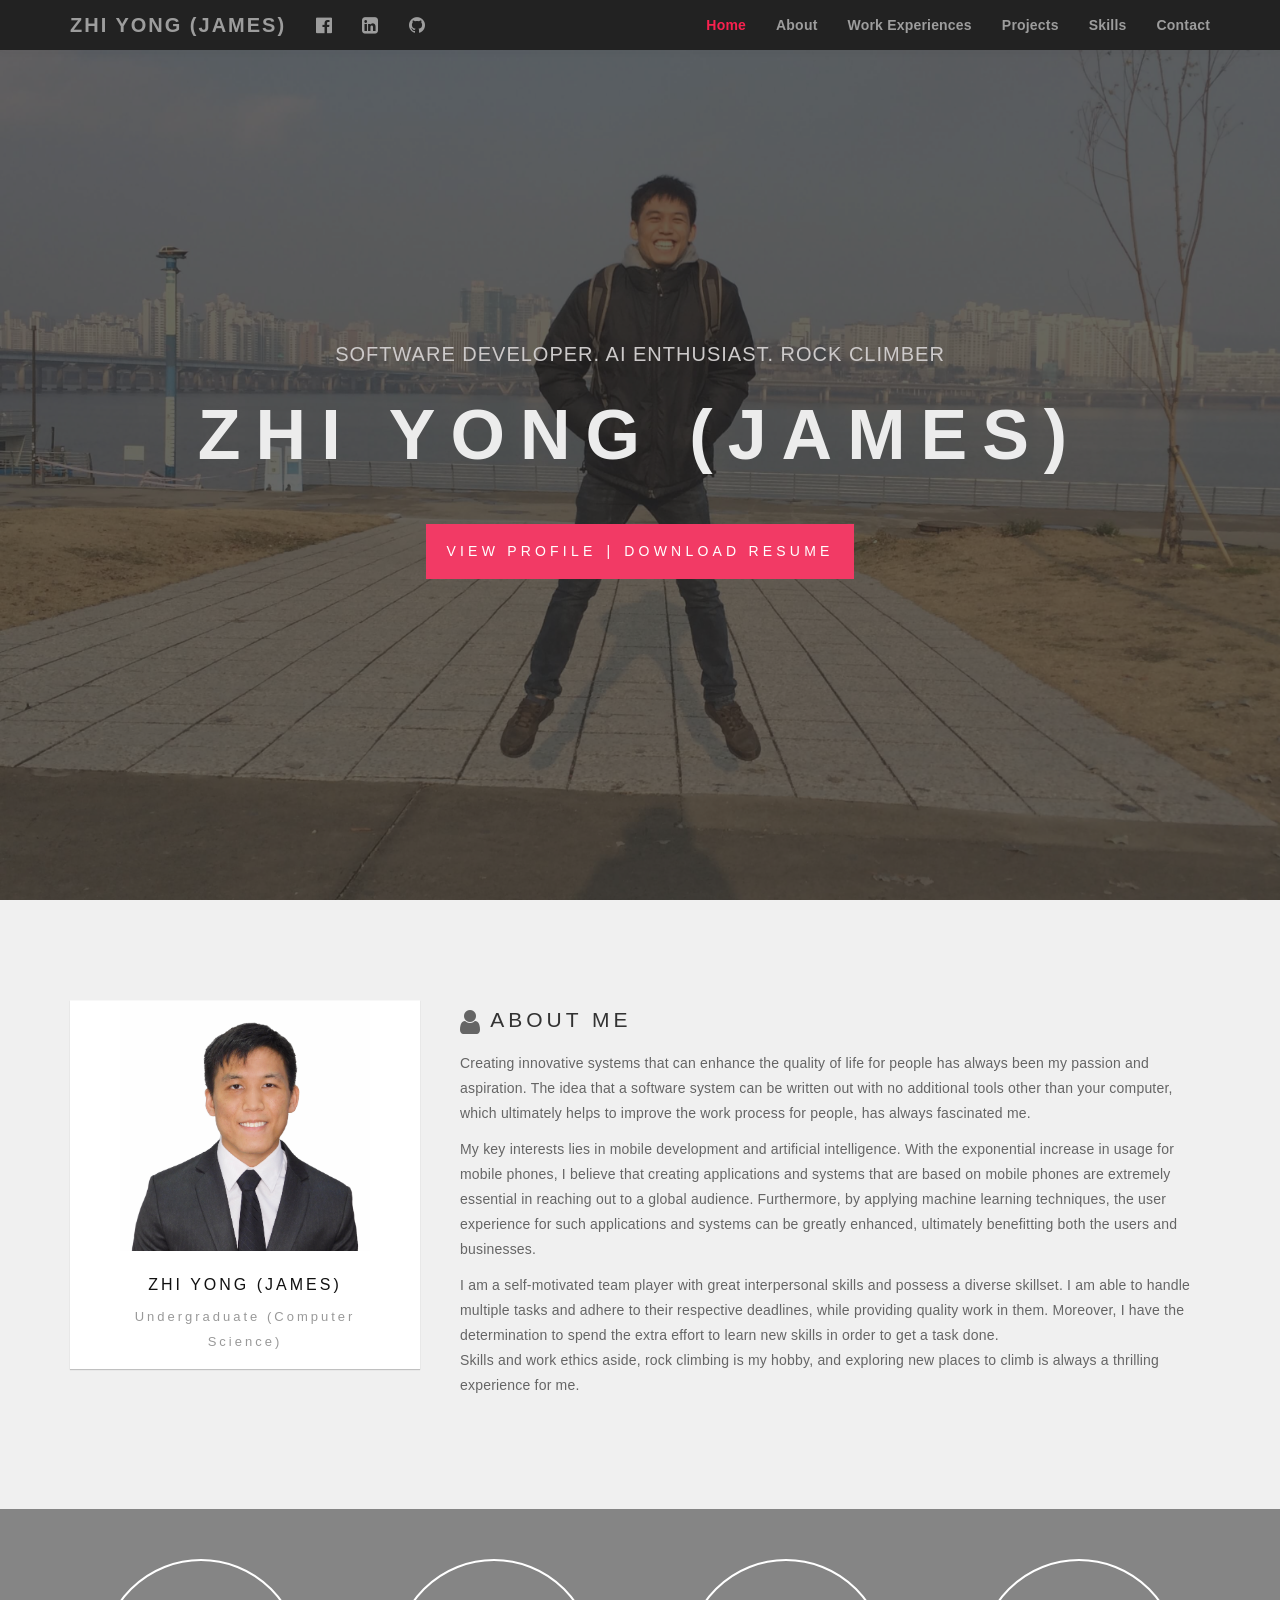
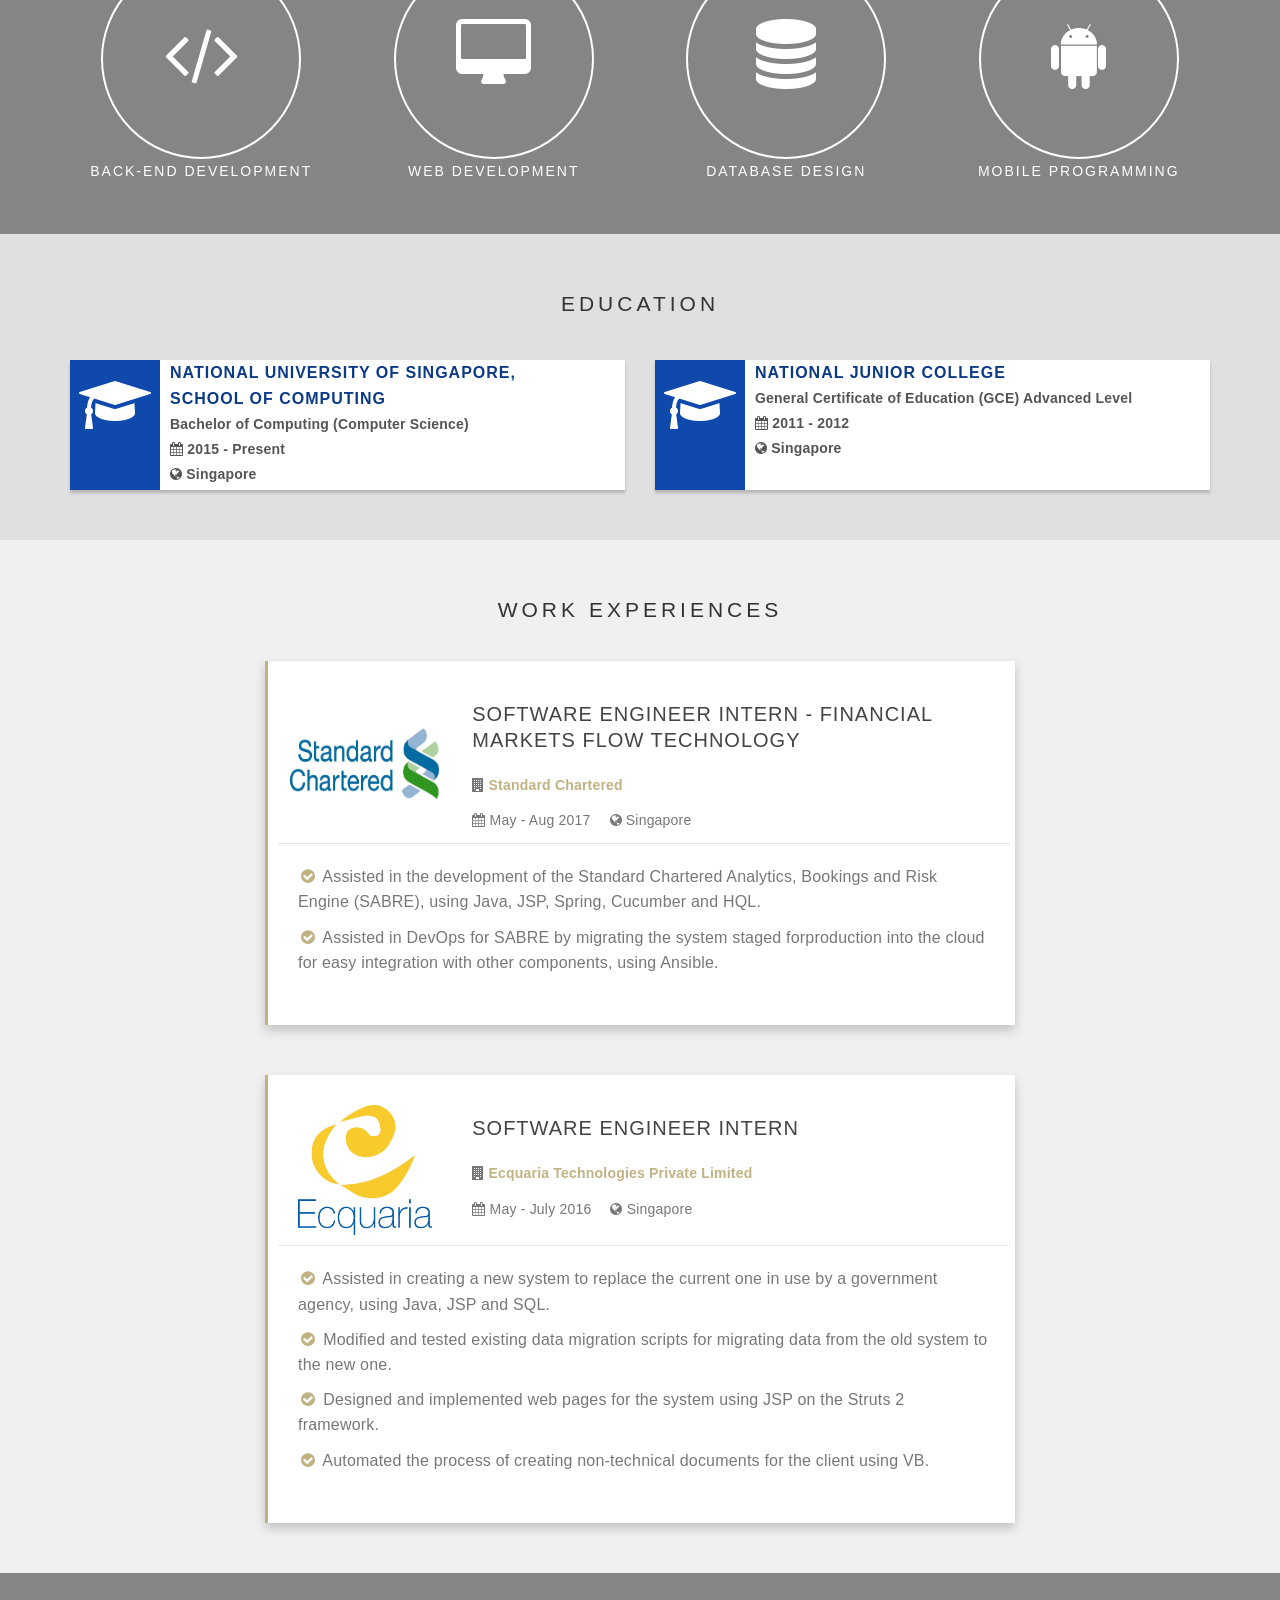
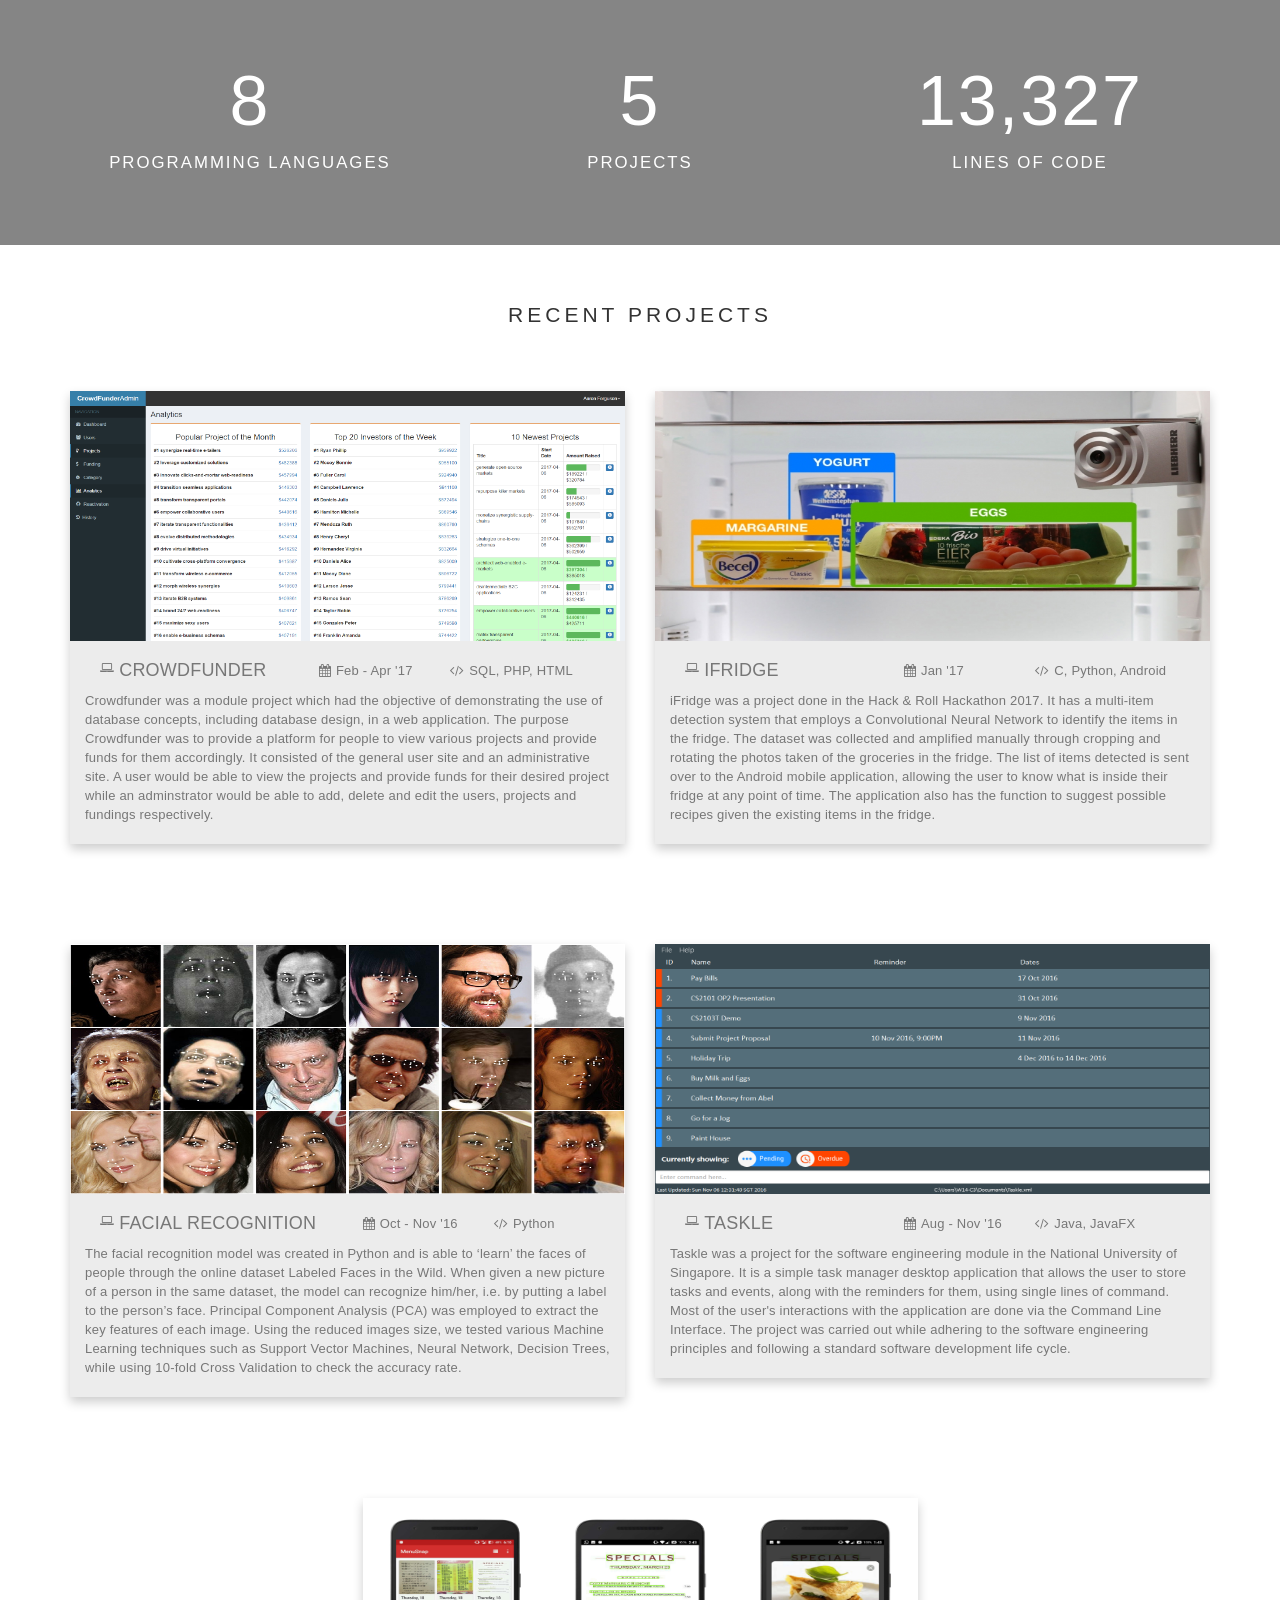
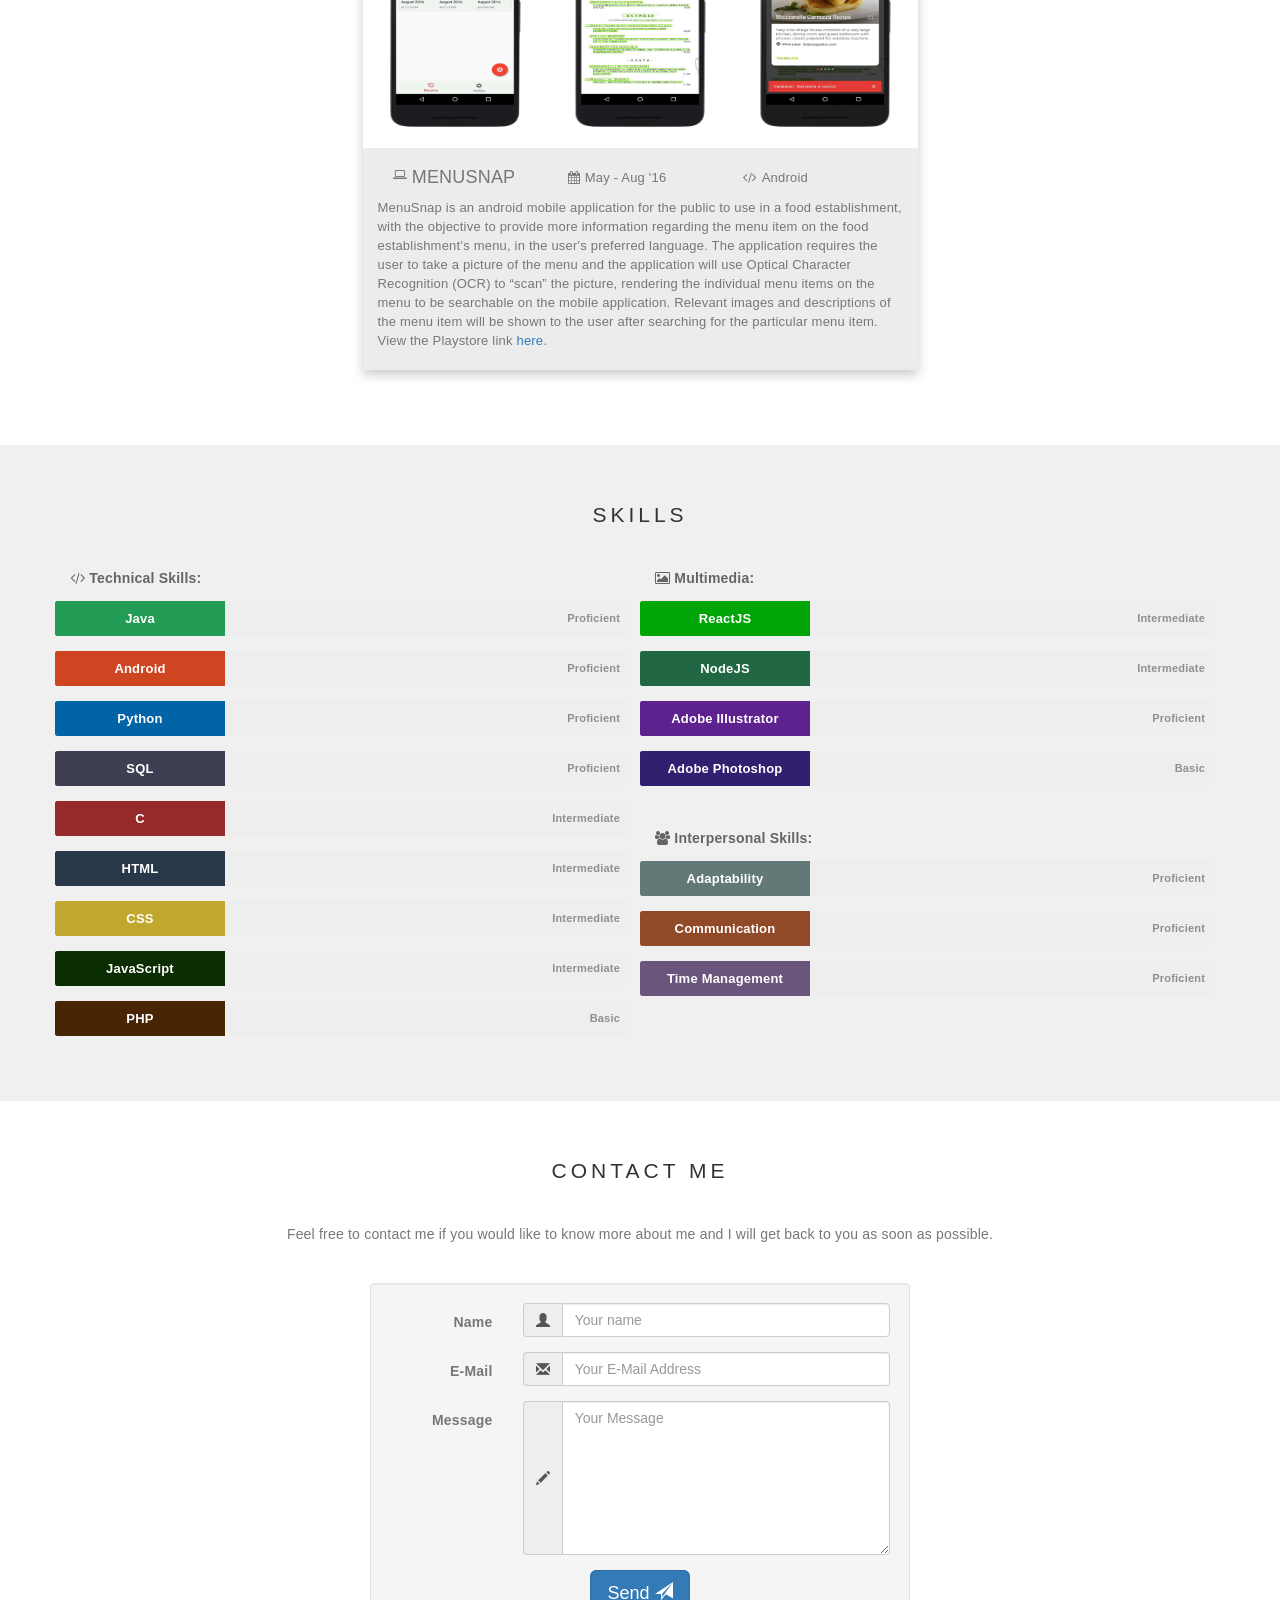
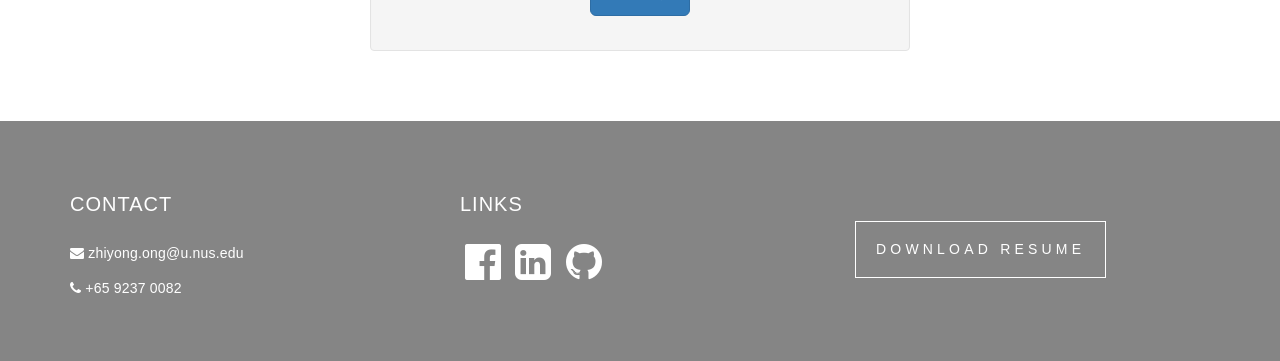
<file: index.html>
<!-- Credits to Hamsyari for the template provided at hamsyari.github.io-->
<!DOCTYPE HTML>
<html>
	<head>
		<meta charset="utf-8">
		<meta name="author" content="Zhi Yong">
		<meta name="description" content="Online Resume">
		<meta name="viewport" content="width=device-width,initial-scale=1,maximum-scale=1,user-scalable=no">
		<title>Zhi Yong</title>
		<link rel="shortcut icon" type="image/x-icon" href="images/favicon.ico" />
		<!--Bootstrap-->
		<!-- <link rel="stylesheet" href="https://maxcdn.bootstrapcdn.com/bootstrap/3.3.7/css/bootstrap.min.css" integrity="sha384-BVYiiSIFeK1dGmJRAkycuHAHRg32OmUcww7on3RYdg4Va+PmSTsz/K68vbdEjh4u" crossorigin="anonymous"> -->
    	<link href="bootstrap-3.3.7/dist/css/bootstrap.min.css" rel="stylesheet">

		<!--FontAwesome-->
		<link rel="stylesheet" href="css/font-awesome.min.css">
		<!--Animate-->
		<link rel="stylesheet" href="css/animate.min.css">
		<!--Custom-->
		<link rel="stylesheet" href="css/style.css">
		<link rel="stylesheet" href="css/responsive.css">

	</head>
	<body>
		<div class="navbar navbar-inverse navbar-fixed-top" role="navigation">
			<div class="container">
    			<div class="navbar-header">
      				<a href="#home" class="navbar-brand">ZHI YONG (JAMES)</a>
    				<button type="button" class="navbar-toggle" data-toggle="collapse" data-target="#myNavbar" >
		                <span class="sr-only">Toggle navigation</span>
				        <span class="icon-bar"></span>
				        <span class="icon-bar"></span>
				        <span class="icon-bar"></span>                        
			      	</button>
    			</div>
			    <div id="myNavbar" class="collapse navbar-collapse navbar-responsive-collapse">
					<ul class="nav navbar-nav">
						<li><a href="https://www.facebook.com/ongzhiyong" target="_blank"><i class="fa fa-facebook-official fa-lg"></i></a></li>
						<li><a href="https://www.linkedin.com/in/zhi-yong-ong-6b8ba3ba" target="_blank"><i class="fa fa-linkedin-square fa-lg"></i></a></li>
						<li><a href="https://github.com/zhiyong-ong" target="_blank"><i class="fa fa-github fa-lg"></i></a></li>
					</ul>

			      	<ul class="nav navbar-nav navbar-right">
			      		<li><a href="#home"><b>Home</b></a></li>
						<li><a href="#about"><b>About</b></a></li>
						<li><a href="#workexperiences"><b>Work Experiences</b></a></li>
						<li><a href="#projects-summary"><b>Projects</b></a></li>
						<li><a href="#skills"><b>Skills</b></a></li>
						<li><a href="#contact-form"><b>Contact</b></a></li>
			      	</ul>
			    </div>
  			</div>
		</div>

		<!-- Home section -->
		<section id="home" class="parallax-section">
	  		<div class="overlay"></div>
    		<div class="container" style="position: relative;">
	      		<div class="row">

	          		<div>
              			<h3 class="wow fadeIn" data-wow-duration="2s" data-wow-delay="0.5s" style="visibility: visible; animation-delay: 0.5s; animation-duration: 2s; animation-name: fadeIn;"><font color="#CDCACA">Software Developer. AI Enthusiast. Rock Climber</font></h4>
              			<h1 class="wow fadeInUp" data-wow-duration="1.25s" style="visibility: visible; animation-duration: 1.25s; animation-name: fadeInUp;">ZHI YONG (JAMES)</h1>		              
              			<div class="home-btn wow fadeIn" data-wow-duration="2s" data-wow-delay="0.5s" style="visibility: visible; animation-delay: 0.5s; animation-duration: 2s; animation-name: fadeIn;">
              				<a href="#about">View Profile</a><span>|</span><a href="Resume_Zhi-Yong_Ong.pdf" download="Resume_Zhi-Yong_Ong.pdf">Download Resume</a>
	              		</div>
	          		</div>
				</div>
      		</div>
		</section>

		<!--About Section-->
		<section id="about">
			<div class="container">
				<div class="row">
      				<div class="col-md-4 col-centered">
      					<div class="about-card">
      						<div class="about-card-image">
      							<img src="images/profile.jpg" class="img-responsive center-block" alt="Profile Picture">
      						</div>
      						<div class="about-card-info">
      							<h4 class="about-card-name">Zhi Yong (James)</h4>
      							<span class="about-card-role">Undergraduate (Computer Science)</span>
      						</div>
  						</div>
      				</div>
      				<div class="col-md-8">
      					<div class="about-description">
      						<span><i class="fa fa-user fa-2x"></i></span>
            				<h2>About Me</h2>
      						<p>Creating innovative systems that can enhance the quality of life for people has always been my passion and aspiration. The idea that a software system can be written out with no additional tools other than your computer, which ultimately helps to improve the work process for people, has always fascinated me.</p>
      						<p>My key interests lies in mobile development and artificial intelligence. With the exponential increase in usage for mobile phones, I believe that creating applications and systems that are based on mobile phones are extremely essential in reaching out to a global audience. Furthermore, by applying machine learning techniques, the user experience for such applications and systems can be greatly enhanced, ultimately benefitting both the users and businesses.
      						<p>I am a self-motivated team player with great interpersonal skills and possess a diverse skillset. I am able to handle multiple tasks and adhere to their respective deadlines, while providing quality work in them. Moreover, I have the determination to spend the extra effort to learn new skills in order to get a task done. <br>Skills and work ethics aside, rock climbing is my hobby, and exploring new places to climb is always a thrilling experience for me.</p>
      					</div>
      				</div>
				</div>
			</div>
		</section>

		<!--General Interests Section-->
		<section id="interests" class="parallax-section">
			<div class="overlay"></div>
			<div class="container">
				<div class="row">
      				<div class="col-lg-3">
      					<div class="interests-icon wow fadeInUp" data-wow-duration="2s" style="visibility: visible; animation-duration: 2s; animation-name: fadeInUp;">
      						<i class="fa fa-code fa-5x"></i>
  						</div>
      					<span class="interests-info">Back-End Development</span>
      				</div>
      				<div class="col-lg-3">
      					<div class="interests-icon wow fadeInUp" data-wow-duration="2s" data-wow-delay="0.3s" style="visibility: visible; animation-delay: 0.3s; animation-duration: 2s; animation-name: fadeInUp;">
      						<i class="fa fa-desktop fa-5x"></i>
  						</div>
      					<span class="interests-info">Web Development</span>
      				</div>
      				<div class="col-lg-3">
      					<div class="interests-icon wow fadeInUp" data-wow-duration="2s" data-wow-delay="0.6s" style="visibility: visible; animation-delay: 0.6s; animation-duration: 2s; animation-name: fadeInUp;">
      						<i class="fa fa-database fa-5x"></i>
  						</div>
      					<span class="interests-info">Database Design</span>
      				</div>
      				<div class="col-lg-3">
      					<div class="interests-icon wow fadeInUp" data-wow-duration="2s" data-wow-delay="0.9s" style="visibility: visible; animation-delay: 0.9s; animation-duration: 2s; animation-name: fadeInUp;">
      						<i class="fa fa-android fa-5x"></i>
  						</div>
      					<span class="interests-info">Mobile Programming</span>
      				</div>
				</div>
			</div>
		</section>

		<!--Education Section-->
		<section id="education" class="parallax-section">
			<div class="container">
				<div class="row">
					<div class="section-title">
            			<h2>Education</h2>
      				</div>
					<div class="col-md-6">
						<div class="education-box">
							<div class="edu-icon">
								<span class="edu-icon-bg"><i class="fa fa-mortar-board fa-4x"></i></span>
							</div>
							<div class="edu-body">
								<h3><strong>National University of Singapore, <br>School of Computing</strong></h3>
								<p>Bachelor of Computing (Computer Science)</p>
								<p><i class="fa fa-calendar"></i> 2015 - Present </p>
								<p><i class="fa fa-globe"></i> Singapore</p>
							</div>
						</div>
					</div>
					<div class="col-md-6">
						<div class="education-box">
							<div class="edu-icon">
								<i class="fa fa-mortar-board fa-4x"></i>
							</div>
							<div class="edu-body">
								<h3><strong>National Junior College</strong></h3>
								<p>General Certificate of Education (GCE) Advanced Level</p>
								<p><i class="fa fa-calendar"></i> 2011 - 2012 </p>
								<p><i class="fa fa-globe"></i> Singapore</p>
							</div>
						</div>
					</div>
				</div>
			</div>
		</section>

		<!--Work Experiences Section-->
		<section id="workexperiences" class="parallax-section">
			<div class="container">
				<div class="row" >
					<div class="section-title">
            			<h2>Work Experiences</h2>
      				</div>
      				<div class="col-md-2"></div>
      				<div class="col-md-8">
      					<div class="work-exp">
	      					<div class="row">
	      						<div class="work-info">
		      						<div class="col-md-3">
		      							<img src="images/standard-chartered-logo.jpg" class="img-responsive center-block long-logo" alt="Standard Chartered">
		      						</div>
		      						<div class="col-md-8">
		      							<h3>Software Engineer Intern - Financial Markets Flow Technology</h3>
		     	 						<p><i class="fa fa-building"></i> <strong>Standard Chartered</strong></p>
		     	 						<p><span><i class="fa fa-calendar"></i> May - Aug 2017 <i class="fa fa-globe"></i> Singapore</span></p>
		      						</div>
	      						</div>
	      					</div>
	      					<div class="row">
	      						<div class="work-description">
	      							<p><i class="fa fa-check-circle fa-fw"></i> Assisted in the development of the Standard Chartered Analytics, Bookings and Risk Engine (SABRE), using Java, JSP, Spring, Cucumber and HQL.</p>
		 	 						<p><i class="fa fa-check-circle fa-fw"></i> Assisted in DevOps for SABRE by migrating the system staged forproduction into the cloud for easy integration with other components, using Ansible.</p>
	      						</div>
	      					</div>
      					</div>
      				</div>
  				</div>
  				<br><br>
				<div class="row" >	
      				<div class="col-md-2"></div>
      				<div class="col-md-8">
      					<div class="work-exp">
	      					<div class="row">
	      						<div class="work-info">
		      						<div class="col-md-3">
		      							<img src="images/ecq-logo.jpg" class="img-responsive center-block" alt="Ecquaria">
		      						</div>
		      						<div class="col-md-8">
		      							<h3>Software Engineer Intern</h3>
		     	 						<p><i class="fa fa-building"></i> <strong>Ecquaria Technologies Private Limited</strong></p>
		     	 						<p><span><i class="fa fa-calendar"></i> May - July 2016 <i class="fa fa-globe"></i> Singapore</span></p>
		      						</div>
	      						</div>
	      					</div>
	      					<div class="row">
	      						<div class="work-description">
	      							<p><i class="fa fa-check-circle fa-fw"></i> Assisted in creating a new system to replace the current one in use by a government agency, using Java, JSP and SQL.</p>
		 	 						<p><i class="fa fa-check-circle fa-fw"></i> Modified and tested existing data migration scripts for migrating data from the old system to the new one.</p>
		 	 						<p><i class="fa fa-check-circle fa-fw"></i> Designed and implemented web pages for the system using JSP on the Struts 2 framework.</p>
		 	 						<p><i class="fa fa-check-circle fa-fw"></i> Automated the process of creating non-technical documents for the client using VB.</p>
	      						</div>
	      					</div>
      					</div>
      				</div>
				</div>
			</div>
		</section>

		<!--Projects Section-->
		<section id="projects-summary" class="parallax-section">
			<div class="overlay"></div>
			<div class="container">
				<div id="counters" class="row count-wrapper">
      				<div class="col-lg-4">
      					<h1 id="count1"> </h1>
      					<span>Programming Languages</span>
      				</div>
      				<div class="col-lg-4">
      					<h1 id="count2"> </h1>
      					<span>Projects</span>
      				</div>
      				<div class="col-lg-4">
      					<h1 id="count3"> </h1>
      					<span>Lines of Code</span>
      				</div>
				</div>
			</div>
		</section>

		<!--Skills Section-->
		<section id="projects" class="parallax-section">
			<div class="container">
				<div class="row">
					<div class="section-title">
            			<h2>Recent Projects</h2>
      				</div>
      				<div class="col-md-6">
      					<div class="project-box">
      						<a href="https://github.com/kennethtxytqw/2102_project">
      						<div class="project-header" style="background-image: url('images/Crowdfunder.png');">
      							<div class="overlay"></div>
      						</div>
      						</a>
      						<div class="project-info">
      							<div class="row">
      								<div class="col-md-5">
      									<i class="fa fa-laptop" style="float:left;"></i><h4>Crowdfunder</h4>
      								</div>
      								<div class="col-md-3 project-info-header">
      									<i class="fa fa-calendar"></i><span>Feb - Apr '17</span>
      								</div>
      								<div class="col-md-4 project-info-header">
      									<i class="fa fa-code"></i><span>SQL, PHP, HTML</span>
      								</div>
  								</div>
      							<div class="row project-info-description">
      								Crowdfunder was a module project which had the objective of demonstrating the use of database concepts, including database design, in a web application. The purpose Crowdfunder was to provide a platform for people to view various projects and provide funds for them accordingly. It consisted of the general user site and an administrative site. A user would be able to view the projects and provide funds for their desired project while an adminstrator would be able to add, delete and edit the users, projects and fundings respectively.
      							</div>
      						</div>
      					</div>
  					</div>
					<div class="col-md-6">
	      					<div class="project-box">
	      						<a href="https://github.com/zhiyong-ong/iFridge" target="_blank">
	      							<div class="project-header" style="background-image: url('images/SmartFridge.jpg');">
	      								<div class="overlay"></div>
	      							</div>
	  							</a>
	      						<div class="project-info">
	      							<div class="row">
	      								<div class="col-md-5">
	      									<i class="fa fa-laptop" style="float:left;"></i><h4>iFridge</h4>
	      								</div>
	      								<div class="col-md-3 project-info-header">
	      									<i class="fa fa-calendar"></i><span>Jan '17 </span>
	      								</div>
	      								<div class="col-md-4 project-info-header">
	      									<i class="fa fa-code"></i><span>C, Python, Android</span>
	      								</div>
	  								</div>
	      							<div class="row project-info-description">
	      								iFridge was a project done in the Hack &amp; Roll Hackathon 2017. It has a multi-item detection system that employs a Convolutional Neural Network to identify the items in the fridge. The dataset was collected and amplified manually through cropping and rotating the photos taken of the groceries in the fridge. The list of items detected is sent over to the Android mobile application, allowing the user to know what is inside their fridge at any point of time. The application also has the function to suggest possible recipes given the existing items in the fridge.
	      							</div>
	      						</div>
	      					</div>
	  					</div>
	  				</div>
	  				<br><br>
	  				<div class="row">
	      				<div class="col-md-6">
	      					<div class="project-box">
	      						<a href="https://github.com/zhiyong-ong/Maching-Learning-Facial-Recognition" target="_blank">
		      						<div class="project-header" style="background-image: url('images/lfw.png');">
		      							<div class="overlay"></div>
		      						</div>
	      						</a>
	      						<div class="project-info">
	      							<div class="row">
	      								<div class="col-md-6">
	      									<i class="fa fa-laptop" style="float:left;"></i><h4>Facial Recognition</h4>
	      								</div>
	      								<div class="col-md-3 project-info-header">
	      									<i class="fa fa-calendar"></i><span>Oct - Nov '16</span>
	      								</div>
	      								<div class="col-md-3 project-info-header">
	      									<i class="fa fa-code"></i><span>Python</span>
	      								</div>
	  								</div>
	      							<div class="row project-info-description">
										The facial recognition model was created in Python and is able to ‘learn’ the faces of people through the online dataset Labeled Faces in the Wild. When given a new picture of a person in the same dataset, the model can recognize him/her, i.e. by putting a label to the person’s face. Principal Component Analysis (PCA) was employed to extract the key features of each image. Using the reduced images size, we tested various Machine Learning techniques such as Support Vector Machines, Neural Network, Decision Trees, while using 10-fold Cross Validation to check the accuracy rate.
									</div>
	      						</div>
	      					</div>
  						</div>
	  					<div class="col-md-6">
	      					<div class="project-box">
	      						<a href="http://github.com/CS2103AUG2016-W14-C3/main" target="_blank">
	      							<div class="project-header" style="background-image: url('images/taskle.png');">
	      								<div class="overlay"></div>
	      							</div>
	  							</a>
	      						<div class="project-info">
	      							<div class="row">
	      								<div class="col-md-5">
	      									<i class="fa fa-laptop" style="float:left;"></i><h4>Taskle</h4>
	      								</div>
	      								<div class="col-md-3 project-info-header">
	      									<i class="fa fa-calendar"></i><span>Aug - Nov '16</span>
	      								</div>
	      								<div class="col-md-4 project-info-header">
	      									<i class="fa fa-code"></i><span>Java, JavaFX</span>
	      								</div>
	  								</div>
	      							<div class="row project-info-description">
	      								Taskle was a project for the software engineering module in the National University of Singapore. It is a simple task manager desktop application that allows the user to store tasks and events, along with the reminders for them, using single lines of command. Most of the user's interactions with the application are done via the Command Line Interface. The project was carried out while adhering to the software engineering principles and following a standard software development life cycle.
		      						</div>
		      					</div>
		  					</div>
						</div>
					</div>
				<br><br>
				<div class="row">
					<div class="col-md-3"></div>
  					<div class="col-md-6">
  						<div class="project-box">
	  						<a href="https://github.com/zhiyong-ong/Food_Search" target="_blank">
	      						<div class="project-header" style="background-image: url('images/menusnap3_4.jpg');">
	      							<div class="overlay"></div>
	      						</div>
	  						</a>
	  						<div class="project-info">
	  							<div class="row">
	  								<div class="col-md-4">
	  									<i class="fa fa-laptop" style="float:left;"></i><h4>MenuSnap</h4>
	  								</div>
	  								<div class="col-md-4 project-info-header">
	  									<i class="fa fa-calendar"></i><span>May - Aug '16</span>
	  								</div>
	  								<div class="col-md-4 project-info-header">
	  									<i class="fa fa-code"></i><span>Android</span>
	  								</div>
									</div>
	  							<div class="row project-info-description">
									MenuSnap is an android mobile application for the public to use in a food establishment, with the objective to provide more information regarding the menu item on the food establishment’s menu, in the user's preferred language. The application requires the user to take a picture of the menu and the application will use Optical Character Recognition (OCR) to “scan” the picture, rendering the individual menu items on the menu to be searchable on the mobile application. Relevant images and descriptions of the menu item will be shown to the user after searching for the particular menu item. View the Playstore link <a href="https://play.google.com/store/apps/details?id=orbital.com.menusnap&hl=en">here</a>.
	  							</div>
							</div>
  						</div>
  					</div>
				</div>
			</div>
		</section>

		<!--Skills Section-->
		<section id="skills" class="parallax-section">
			<div class="container">
				<div class="row">
					<div class="section-title">
						<!--<span><i class="fa fa-laptop fa-5x"></i></span>-->
            			<h2>Skills</h2>
      				</div>
      				
      				<div class="col-md-6">
      					<div>
      						<p class="text-left"><i class="fa fa-code"></i><b> Technical Skills: </b></p>
      					</div>
      					<div class="sub-skills">
      						<div class="row">
	      						<div class="skillbar clearfix  wow fadeInUp" data-wow-duration="1.0s" data-wow-delay="0.3s" style="visibility: visible; animation-duration: 1.5s; animation-delay:0.3s; animation-name: fadeInUp;" data-percent="100%">
									<div class="skillbar-title" style="background: #27ae60;"><span>Java</span></div>
									<div class="skillbar-bar" style="background: #2ecc71;"></div>
									<div class="skillbar-percent"><b>Proficient</b></div>
								</div> 
      						</div>
	      					<div class="row">
	      						<div class="skillbar clearfix wow fadeInUp" data-wow-duration="1.0s" data-wow-delay="0.3s" style="visibility: visible; animation-duration: 1.5s; animation-delay:0.3s; animation-name: fadeInUp;" data-percent="90%">
									<div class="skillbar-title" style="background: #e54d26;"><span>Android</span></div>
									<div class="skillbar-bar" style="background: #f1652a;"></div>
									<div class="skillbar-percent"><b>Proficient</b></div>
								</div> 
	      					</div>
	      					<div class="row">
	      						<div class="skillbar clearfix wow fadeInUp" data-wow-duration="1.0s" data-wow-delay="0.3s" style="visibility: visible; animation-duration: 1.5s; animation-delay:0.3s; animation-name: fadeInUp;" data-percent="80%">
									<div class="skillbar-title" style="background: #016fba;"><span>Python</span></div>
									<div class="skillbar-bar" style="background: #2aa9e0;"></div>
									<div class="skillbar-percent"><b>Proficient</b></div>
								</div> 
	      					</div>
	      					<div class="row">
	      						<div class="skillbar clearfix wow fadeInUp" data-wow-duration="1.0s" data-wow-delay="0.3s" style="visibility: visible; animation-duration: 1.5s; animation-delay:0.3s; animation-name: fadeInUp;" data-percent="90%">
									<div class="skillbar-title" style="background: #46465e;"><span>SQL</span></div>
									<div class="skillbar-bar" style="background: #5a68a5;"></div>
									<div class="skillbar-percent"><b>Proficient</b></div>
								</div> 
	      					</div>
	      					<div class="row">
	      						<div class="skillbar clearfix wow fadeInUp" data-wow-duration="1.0s" data-wow-delay="0.3s" style="visibility: visible; animation-duration: 1s; animation-delay:0.3s; animation-name: fadeInUp;" data-percent="70%">
									<div class="skillbar-title" style="background: #a72e2e;"><span>C</span></div>
									<div class="skillbar-bar" style="background: #d03e3e;"></div>
									<div class="skillbar-percent"><b>Intermediate</b></div>
								</div> 
	      					</div>
	      					<div class="row">
	      						<div class="skillbar clearfix wow fadeInUp" data-wow-duration="1.0s" data-wow-delay="0.3s" style="visibility: visible; animation-duration: 1.5s; animation-delay:0.3s; animation-name: fadeInUp;" data-percent="70%">
									<div class="skillbar-title" style="background: #2c3e50;"><span>HTML</span></div>
									<div class="skillbar-bar" style="background: #2c3e50;"></div>
									<div class="skillbar-percent"><b>Intermediate</b></div>
								</div> 
	      					</div>
	      					<div class="row">
	      						<div class="skillbar clearfix wow fadeInUp" data-wow-duration="1.0s" data-wow-delay="0.3s" style="visibility: visible; animation-duration: 1.5s; animation-delay:0.3s; animation-name: fadeInUp;" data-percent="70%">
									<div class="skillbar-title" style="background: #d6ba32;"><span>CSS</span></div>
									<div class="skillbar-bar" style="background: #fdda3e;"></div>
									<div class="skillbar-percent"><b>Intermediate</b></div>
								</div> 
	      					</div>
	      					<div class="row">
	      						<div class="skillbar clearfix wow fadeInUp" data-wow-duration="1.0s" data-wow-delay="0.3s" style="visibility: visible; animation-duration: 1s; animation-delay:0.3s; animation-name: fadeInUp;" data-percent="70%">
									<div class="skillbar-title" style="background: #0C3202;"><span>JavaScript</span></div>
									<div class="skillbar-bar" style="background: #185507;"></div>
									<div class="skillbar-percent"><b>Intermediate</b></div>
								</div> 
	      					</div>
	      					<div class="row">
	      						<div class="skillbar clearfix wow fadeInUp" data-wow-duration="1.0s" data-wow-delay="0.3s" style="visibility: visible; animation-duration: 1s; animation-delay:0.3s; animation-name: fadeInUp;" data-percent="60%">
									<div class="skillbar-title" style="background: #502906;"><span>PHP</span></div>
									<div class="skillbar-bar" style="background: #7E420D;"></div>
									<div class="skillbar-percent"><b>Basic</b></div>
								</div> 
	      					</div>
      					</div>
      				</div>
      					
      				<div class="col-md-6">
      					<div>
      						<p class="text-left"><i class="fa fa-photo"></i><b> Multimedia:</b></p>
      					</div>
      					<div class="sub-skills">
	      					<div class="row">
	      						<div class="skillbar clearfix wow fadeInUp" data-wow-duration="1.0s" data-wow-delay="0.3s" style="visibility: visible; animation-duration: 1s; animation-delay:0.3s; animation-name: fadeInUp;" data-percent="70%">
									<div class="skillbar-title" style="background: #00B808;"><span>ReactJS</span></div>
									<div class="skillbar-bar" style="background: #13DA1C;"></div>
									<div class="skillbar-percent"><b>Intermediate</b></div>
								</div> 
	      					</div>
	      					<div class="row">
	      						<div class="skillbar clearfix wow fadeInUp" data-wow-duration="1.0s" data-wow-delay="0.3s" style="visibility: visible; animation-duration: 1s; animation-delay:0.3s; animation-name: fadeInUp;" data-percent="70%">
									<div class="skillbar-title" style="background: #25734C;"><span>NodeJS</span></div>
									<div class="skillbar-bar" style="background: #529A76;"></div>
									<div class="skillbar-percent"><b>Intermediate</b></div>
								</div> 
	      					</div>
      						<div class="row">
	      						<div class="skillbar clearfix wow fadeInUp" data-wow-duration="1.0s" data-wow-delay="0.3s" style="visibility: visible; animation-duration: 1.5s; animation-delay:0.3s; animation-name: fadeInUp;" data-percent="80%">
									<div class="skillbar-title" style="background: #69269E;"><span>Adobe Illustrator</span></div>
									<div class="skillbar-bar" style="background: #A040EC;"></div>
									<div class="skillbar-percent"><b>Proficient</b></div>
								</div> 
	      					</div>
	      					<div class="row">
	      						<div class="skillbar clearfix wow fadeInUp" data-wow-duration="1.0s" data-wow-delay="0.3s" style="visibility: visible; animation-duration: 1s; animation-delay:0.3s; animation-name: fadeInUp;" data-percent="60%">
									<div class="skillbar-title" style="background: #37237B;"><span>Adobe Photoshop</span></div>
									<div class="skillbar-bar" style="background: #4526AE;"></div>
									<div class="skillbar-percent"><b>Basic</b></div>
								</div> 
	      					</div>
	      					<br>
	      					<div>
      							<p class="text-left"><i class="fa fa-users"></i><b> Interpersonal Skills:</b></p>
      						</div>
	      					<div class="row">
	      						<div class="skillbar clearfix wow fadeInUp" data-wow-duration="1.0s" data-wow-delay="0.3s" style="visibility: visible; animation-duration: 1s; animation-delay:0.3s; animation-name: fadeInUp;" data-percent="100%">
									<div class="skillbar-title" style="background: #6d8784;"><span>Adaptability</span></div>
									<div class="skillbar-bar" style="background: #9ac2b0;"></div>
									<div class="skillbar-percent"><b>Proficient</b></div>
								</div> 
	      					</div>
	      					<div class="row">
	      						<div class="skillbar clearfix wow fadeInUp" data-wow-duration="1.0s" data-wow-delay="0.3s" style="visibility: visible; animation-duration: 1s; animation-delay:0.3s; animation-name: fadeInUp;" data-percent="100%">
									<div class="skillbar-title" style="background: #a0522d;"><span>Communication</span></div>
									<div class="skillbar-bar" style="background: #cd7c55;"></div>
									<div class="skillbar-percent"><b>Proficient</b></div>
								</div> 
	      					</div>
	      					<div class="row">
      							<div class="skillbar clearfix wow fadeInUp" data-wow-duration="1.0s" data-wow-delay="0.3s" style="visibility: visible; animation-duration: 1.5s; animation-delay:0.3s; animation-name: fadeInUp;" data-percent="80%">
									<div class="skillbar-title" style="background: #76608a;"><span>Time Management</span></div>
									<div class="skillbar-bar" style="background: #a688c2;"></div>
									<div class="skillbar-percent"><b>Proficient</b></div>
								</div> 
	      					</div>
      					</div>
  					</div>
				</div>
			</div>
		</section>
		<section id="contact-form" class="parallax-section">
			<div class="container">
				<div class="section-title">
        			<h2>Contact Me</h2>
  				</div>
  				<div>
  				<p>Feel free to contact me if you would like to know more about me and I will get back to you as soon as possible.</p>
  				</div>
  				<br>
		      <div class="col-md-6 col-md-offset-3">
			    <form class="well form-horizontal" action="https://formspree.io/zhiyong.ong@u.nus.edu" method="post" id="contactForm">			
				<!-- Text input-->
				<div class="form-group">
				  <label class="col-md-3 control-label">Name</label> 
				    <div class="col-md-9 inputGroupContainer">
				    <div class="input-group">
				  <span class="input-group-addon"><i class="glyphicon glyphicon-user"></i></span>
				  <input name="name" placeholder="Your name" class="form-control" type="text" required>
				    </div>
				  </div>
				</div>

				<!-- Text input-->
		       <div class="form-group">
				  <label class="col-md-3 control-label">E-Mail</label>  
				    <div class="col-md-9 inputGroupContainer">
				    <div class="input-group">
				        <span class="input-group-addon"><i class="glyphicon glyphicon-envelope"></i></span>
				  <input name="_replyto" placeholder="Your E-Mail Address" class="form-control" type="email" required>
				    </div>
				  </div>
				</div>


				  
				<div class="form-group">
				  <label class="col-md-3 control-label">Message</label>
				    <div class="col-md-9 inputGroupContainer">
				    <div class="input-group">
				        <span class="input-group-addon"><i class="glyphicon glyphicon-pencil"></i></span>
				        	<textarea class="form-control" name="message" placeholder="Your Message" rows="7" required></textarea>
				  </div>
				  </div>
				</div>

				<!-- Button -->
				<div class="form-group">
				  <label class="col-md-4 control-label"></label>
				  <div class="col-md-4 text-middle">
				    <button type="submit" class="btn btn-primary btn-lg" >Send <span class="glyphicon glyphicon-send"></span></button>
				  </div>
				</div>

				</form>
				</div>
		</div>
			
		</section>
		<!--Footer-->

		<footer id="contact" class="parallax-section">
			<div class="container">
				<div class="overlay"></div>
				<div class="row">
					<div class="col-md-4">
						<h3>Contact</h3>
						<p><span><i class="fa fa-envelope"></i></span> zhiyong.ong@u.nus.edu</p>
						<p><span><i class="fa fa-phone"></i></span> +65 9237 0082</p>
					</div>

					<div class="col-md-4">
						<h3>Links</h3>
						<p>
							<span class="link-facebook"><a href="https://www.facebook.com/ongzhiyong" target="_blank"><i class="fa fa-facebook-official fa-3x"></i></a></span>
							<span class="link-linkedin"><a href="https://www.linkedin.com/in/zhi-yong-ong-6b8ba3ba" target="_blank"><i class="fa fa-linkedin-square fa-3x"></i></a></span>
							<span class="link-github"><a href="https://github.com/zhiyong-ong" target="_blank"><i class="fa fa-github fa-3x"></i></a></span>
						</p>
					</div>
					<div class="col-md-4">
						<p>
							<a href="Resume_Zhi-Yong_Ong.pdf" download="Resume_Zhi-Yong_Ong.pdf" class="footer-btn">Download Resume</a>
						</p>
					</div>
				</div>
			</div>
		</footer>

		<script src="js/jquery.js"></script>
		<!--Boostrap-->
		<script src="js/bootstrap.min.js"></script>
		<!--SmoothScroll-->
		<script src="js/smoothscroll.js"></script>
		<!--Waypoint-->
		<script src="js/jquery.waypoints.min.js"></script>
		<!--CountUp-->
		<script src="js/countUp.js"></script>
		<!--Sticky-->
		<script src="js/jquery.sticky.js"></script>
		<!--Parallax-->
		<script src="js/jquery.parallax.js"></script>
		<!--Wow-->
		<script src="js/wow.min.js"></script>

		<script src="js/custom.js"></script>
		<script>
		  (function(i,s,o,g,r,a,m){i['GoogleAnalyticsObject']=r;i[r]=i[r]||function(){
		  (i[r].q=i[r].q||[]).push(arguments)},i[r].l=1*new Date();a=s.createElement(o),
		  m=s.getElementsByTagName(o)[0];a.async=1;a.src=g;m.parentNode.insertBefore(a,m)
		  })(window,document,'script','https://www.google-analytics.com/analytics.js','ga');

		  ga('create', 'UA-97333745-1', 'auto');
		  ga('send', 'pageview');

		</script>
	</body>
</html>
</file>
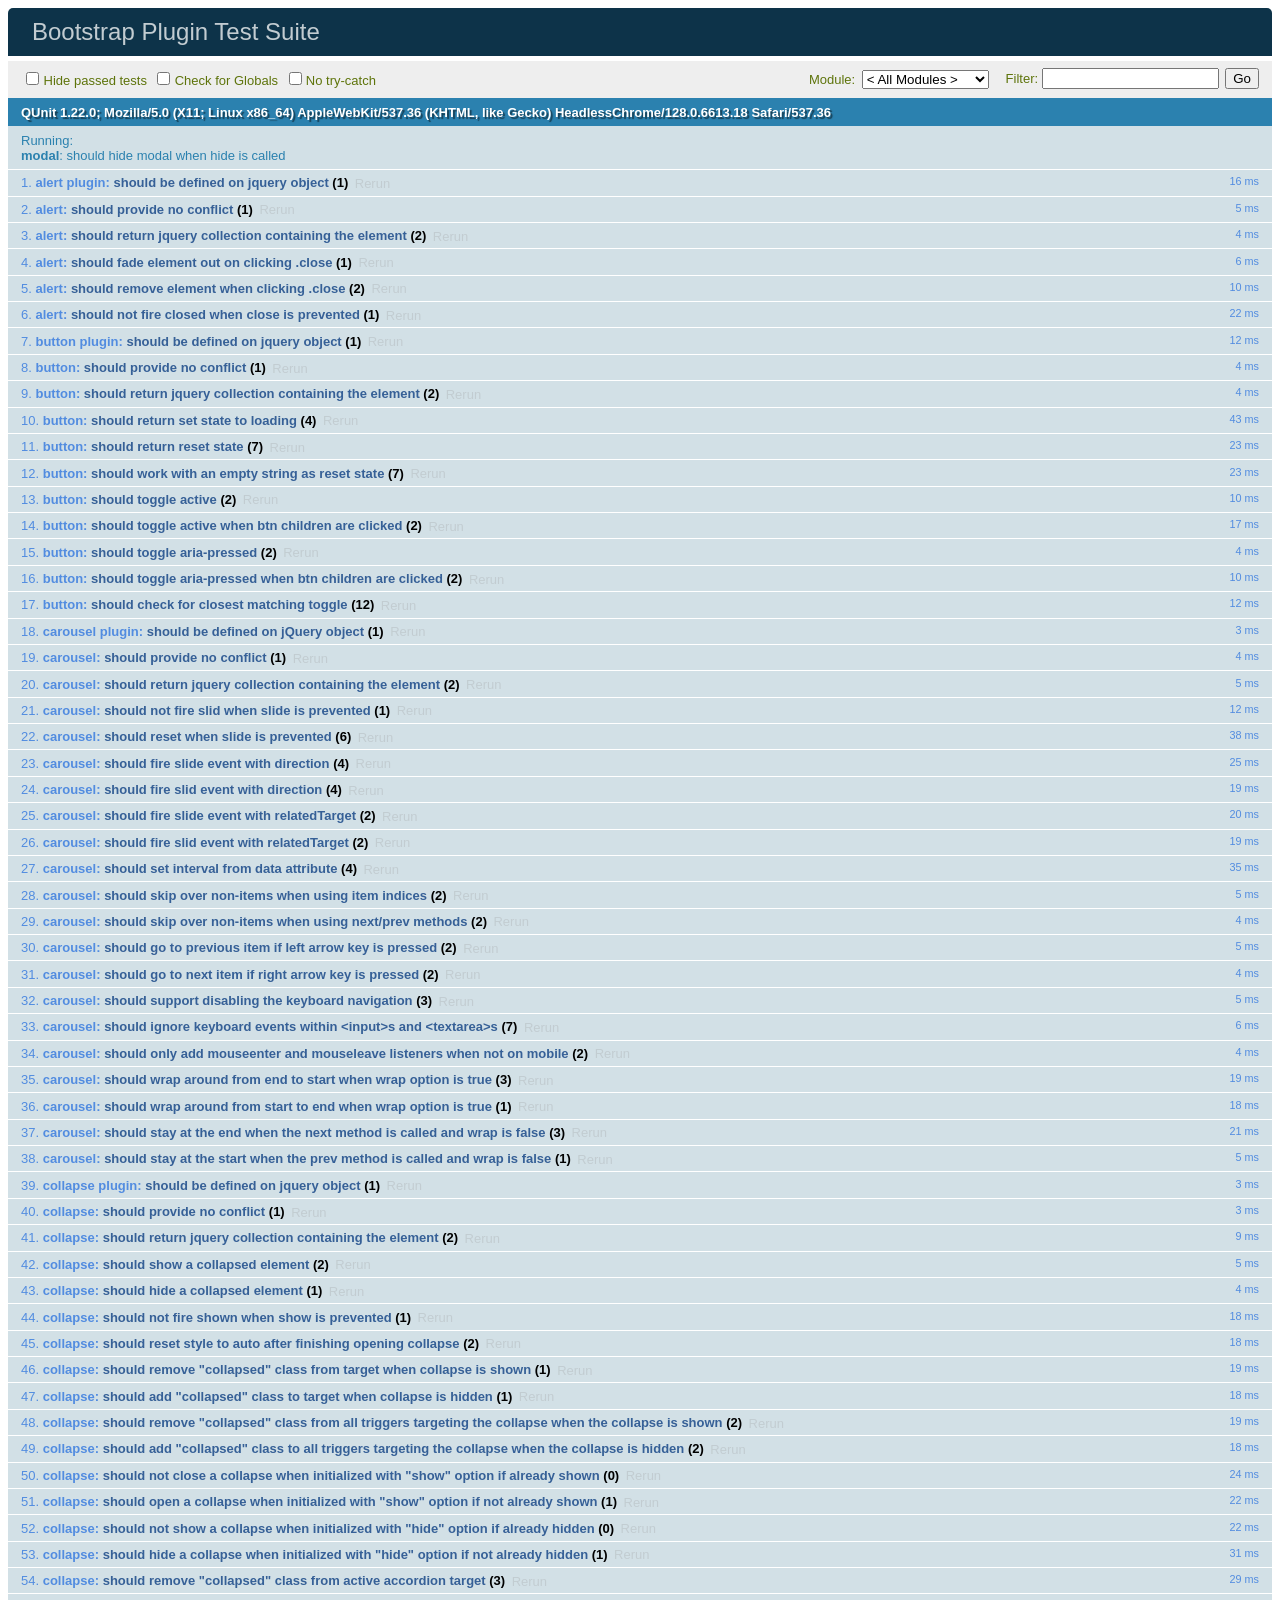
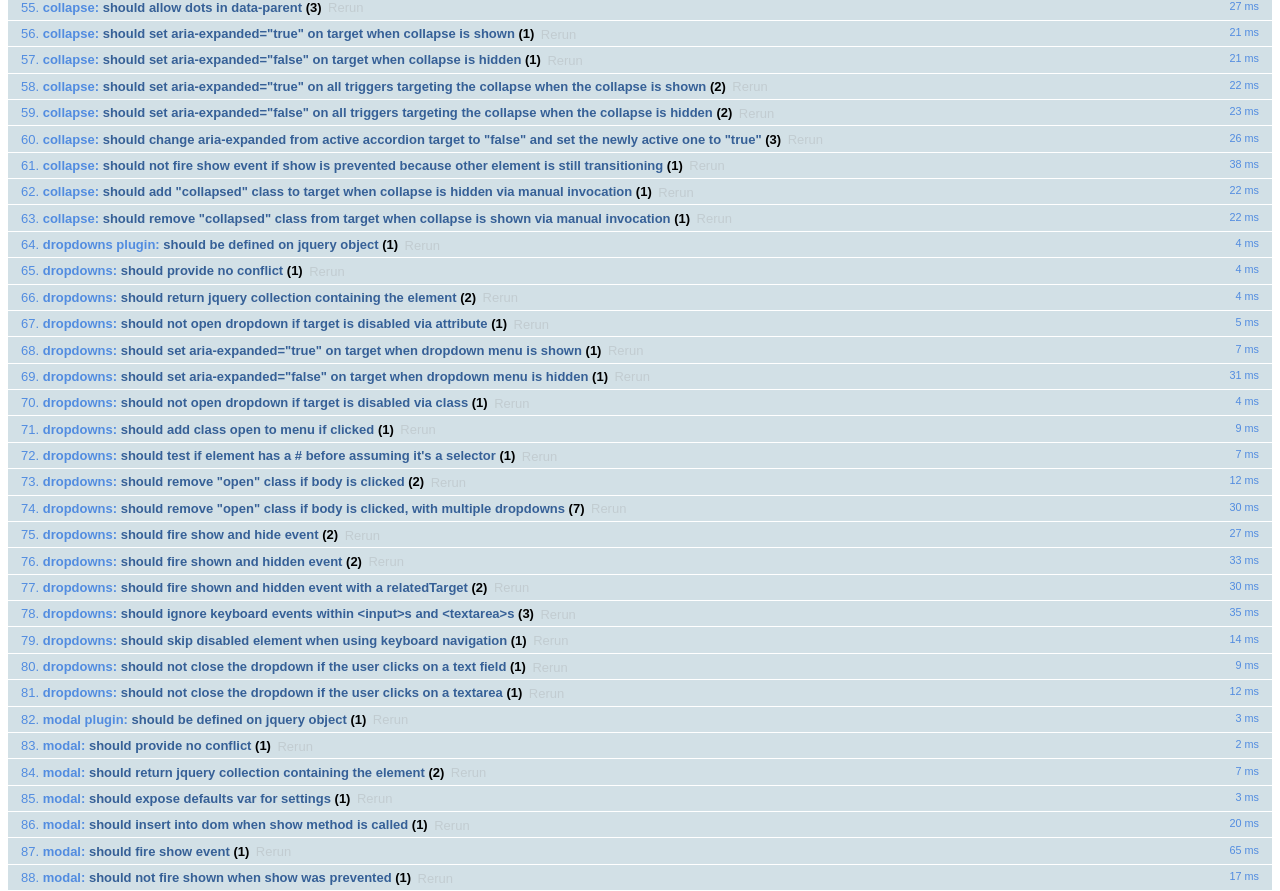
<file: bootstrap-3.3.7/js/tests/index.html>
<!DOCTYPE html>
<html>
  <head>
    <meta charset="utf-8">
    <title>Bootstrap Plugin Test Suite</title>
    <meta name="viewport" content="width=device-width, initial-scale=1">

    <!-- jQuery -->
    <script src="vendor/jquery.min.js"></script>
    <script>
      // Disable jQuery event aliases to ensure we don't accidentally use any of them
      (function () {
        var eventAliases = [
          'blur',
          'focus',
          'focusin',
          'focusout',
          'load',
          'resize',
          'scroll',
          'unload',
          'click',
          'dblclick',
          'mousedown',
          'mouseup',
          'mousemove',
          'mouseover',
          'mouseout',
          'mouseenter',
          'mouseleave',
          'change',
          'select',
          'submit',
          'keydown',
          'keypress',
          'keyup',
          'error',
          'contextmenu',
          'hover',
          'bind',
          'unbind',
          'delegate',
          'undelegate'
        ]
        for (var i = 0; i < eventAliases.length; i++) {
          var eventAlias = eventAliases[i]
          $.fn[eventAlias] = function () {
            throw new Error('Using the ".' + eventAlias + '()" method is not allowed, so that Bootstrap can be compatible with custom jQuery builds which exclude the "event aliases" module that defines said method. See https://github.com/twbs/bootstrap/blob/master/CONTRIBUTING.md#js')
          }
        }
      })()
    </script>

    <!-- QUnit -->
    <link rel="stylesheet" href="vendor/qunit.css" media="screen">
    <script src="vendor/qunit.js"></script>
    <script>
      // See https://github.com/axemclion/grunt-saucelabs#test-result-details-with-qunit
      var log = []
      // Require assert.expect in each test
      QUnit.config.requireExpects = true
      QUnit.done(function (testResults) {
        var tests = []
        for (var i = 0, len = log.length; i < len; i++) {
          var details = log[i]
          tests.push({
            name: details.name,
            result: details.result,
            expected: details.expected,
            actual: details.actual,
            source: details.source
          })
        }
        testResults.tests = tests

        window.global_test_results = testResults
      })

      QUnit.testStart(function (testDetails) {
        $(window).scrollTop(0)
        QUnit.log(function (details) {
          if (!details.result) {
            details.name = testDetails.name
            log.push(details)
          }
        })
      })

      // Cleanup
      QUnit.testDone(function () {
        $('#qunit-fixture').empty()
        $('#modal-test, .modal-backdrop').remove()
      })

      // Display fixture on-screen on iOS to avoid false positives
      if (/iPhone|iPad|iPod/.test(navigator.userAgent)) {
        QUnit.begin(function() {
          $('#qunit-fixture').css({ top: 0, left: 0 })
        })

        QUnit.done(function () {
          $('#qunit-fixture').css({ top: '', left: '' })
        })
      }

      // Disable deprecated global QUnit method aliases in preparation for QUnit v2
      (function () {
        var methodNames = [
          'async',
          'asyncTest',
          'deepEqual',
          'equal',
          'expect',
          'module',
          'notDeepEqual',
          'notEqual',
          'notPropEqual',
          'notStrictEqual',
          'ok',
          'propEqual',
          'push',
          'start',
          'stop',
          'strictEqual',
          'test',
          'throws'
        ];
        for (var i = 0; i < methodNames.length; i++) {
          var methodName = methodNames[i];
          window[methodName] = undefined;
        }
      })();
    </script>

    <!-- Plugin sources -->
    <script>$.support.transition = false</script>
    <script src="../../js/alert.js"></script>
    <script src="../../js/button.js"></script>
    <script src="../../js/carousel.js"></script>
    <script src="../../js/collapse.js"></script>
    <script src="../../js/dropdown.js"></script>
    <script src="../../js/modal.js"></script>
    <script src="../../js/scrollspy.js"></script>
    <script src="../../js/tab.js"></script>
    <script src="../../js/tooltip.js"></script>
    <script src="../../js/popover.js"></script>
    <script src="../../js/affix.js"></script>

    <!-- Unit tests -->
    <script src="unit/alert.js"></script>
    <script src="unit/button.js"></script>
    <script src="unit/carousel.js"></script>
    <script src="unit/collapse.js"></script>
    <script src="unit/dropdown.js"></script>
    <script src="unit/modal.js"></script>
    <script src="unit/scrollspy.js"></script>
    <script src="unit/tab.js"></script>
    <script src="unit/tooltip.js"></script>
    <script src="unit/popover.js"></script>
    <script src="unit/affix.js"></script>

  </head>
  <body>
    <div id="qunit-container">
      <div id="qunit"></div>
      <div id="qunit-fixture"></div>
    </div>
  </body>
</html>
</file>
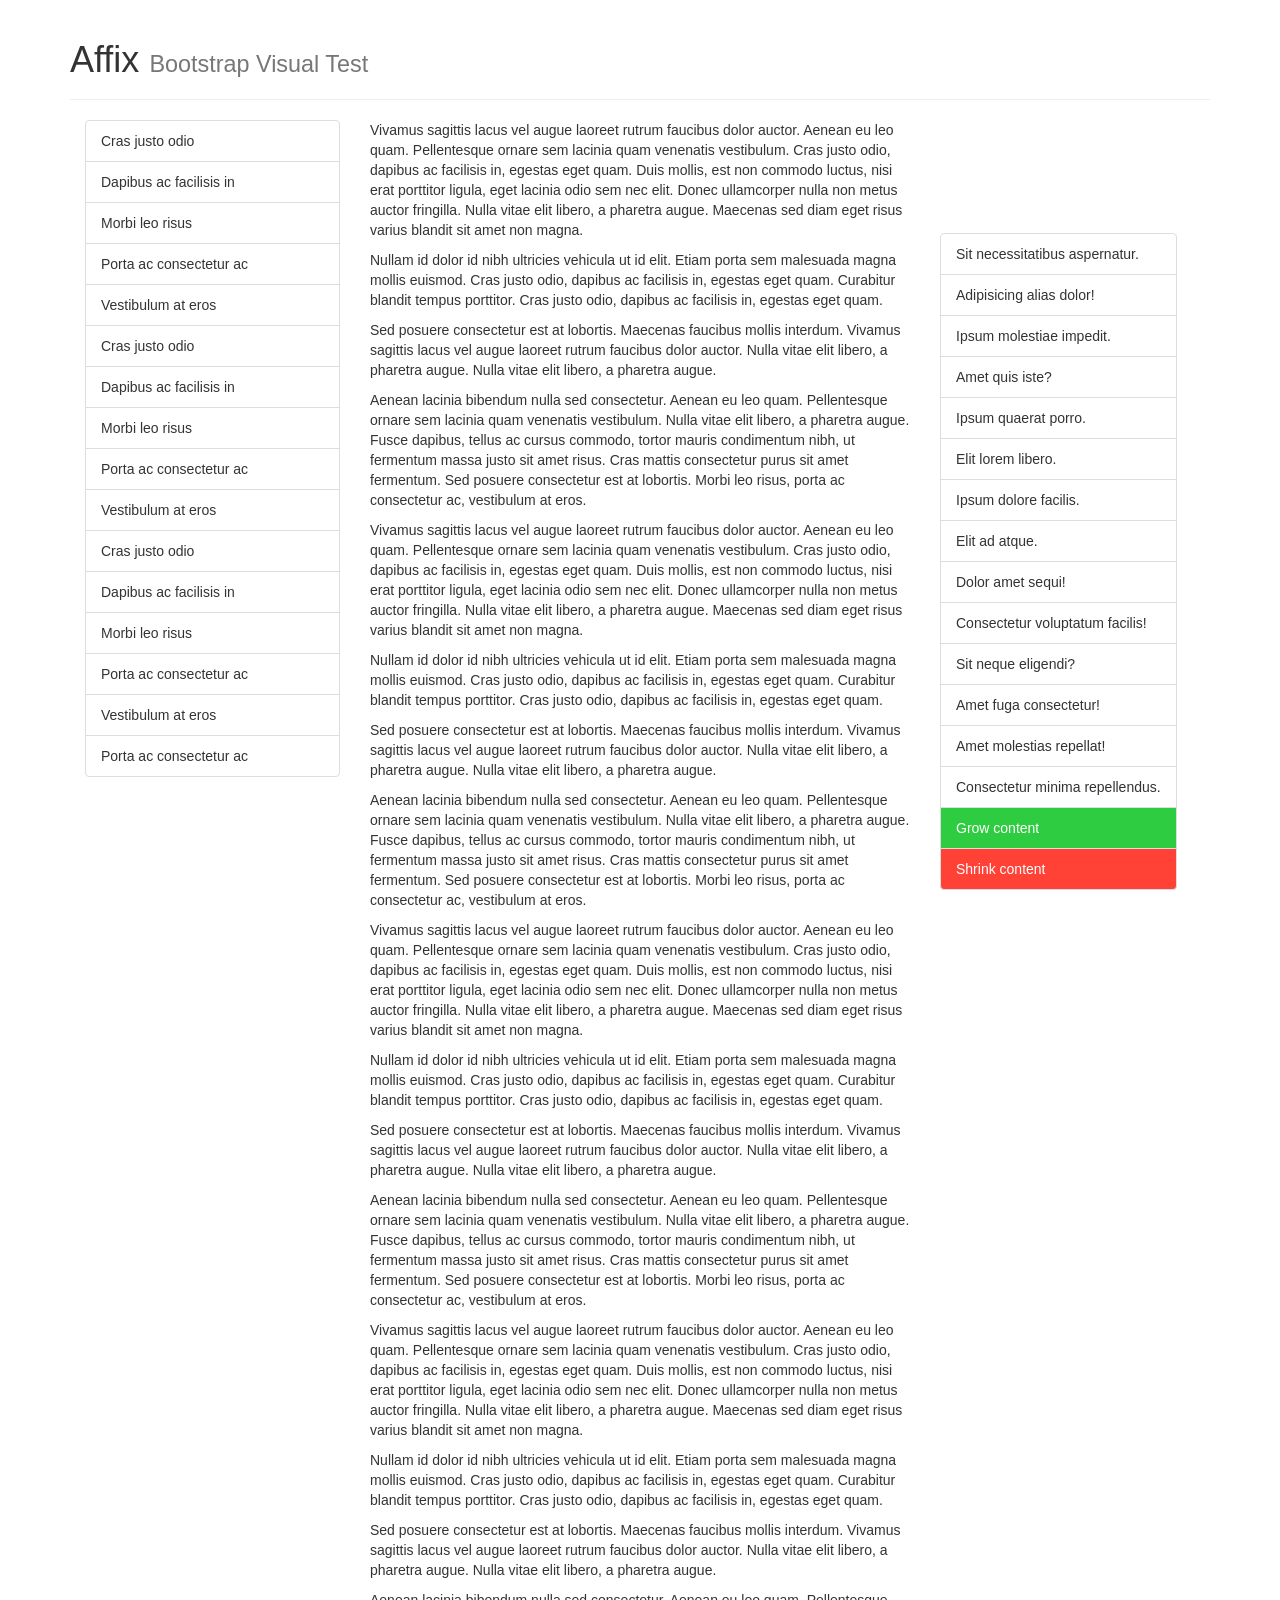
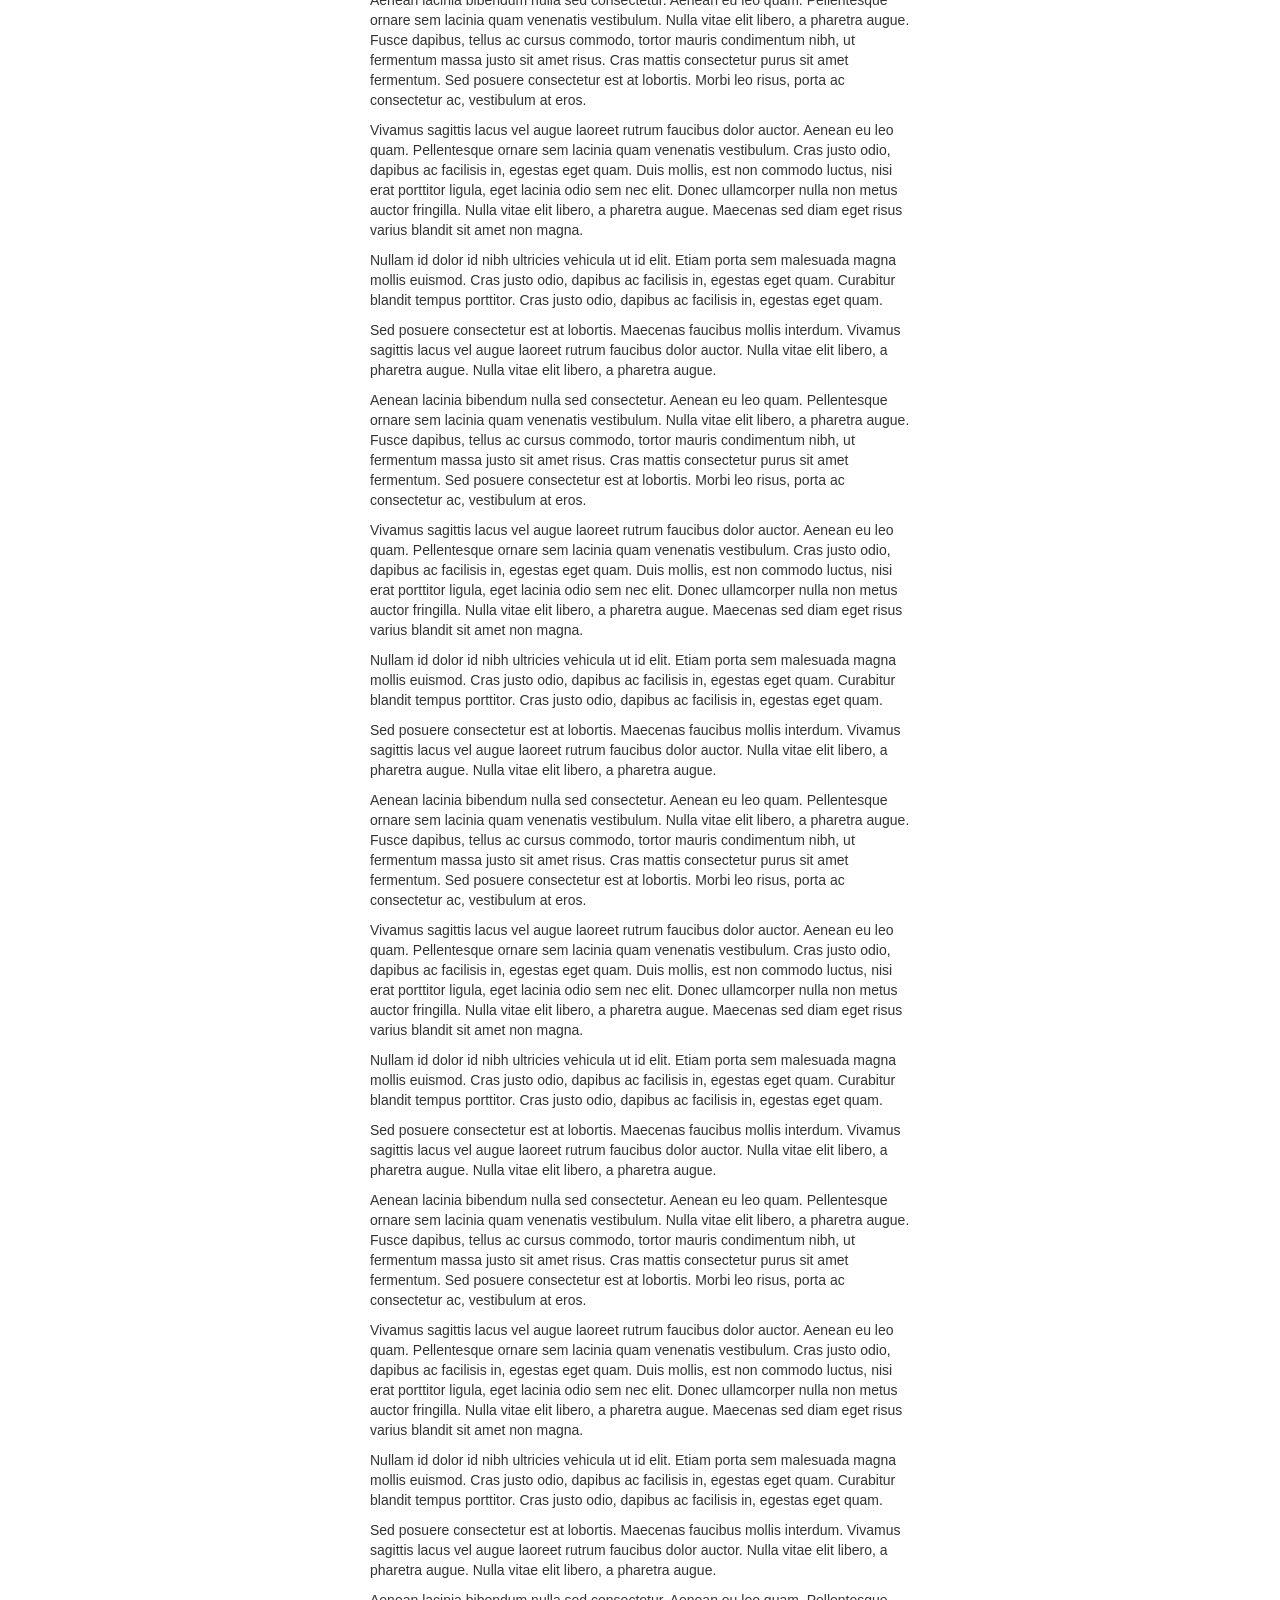
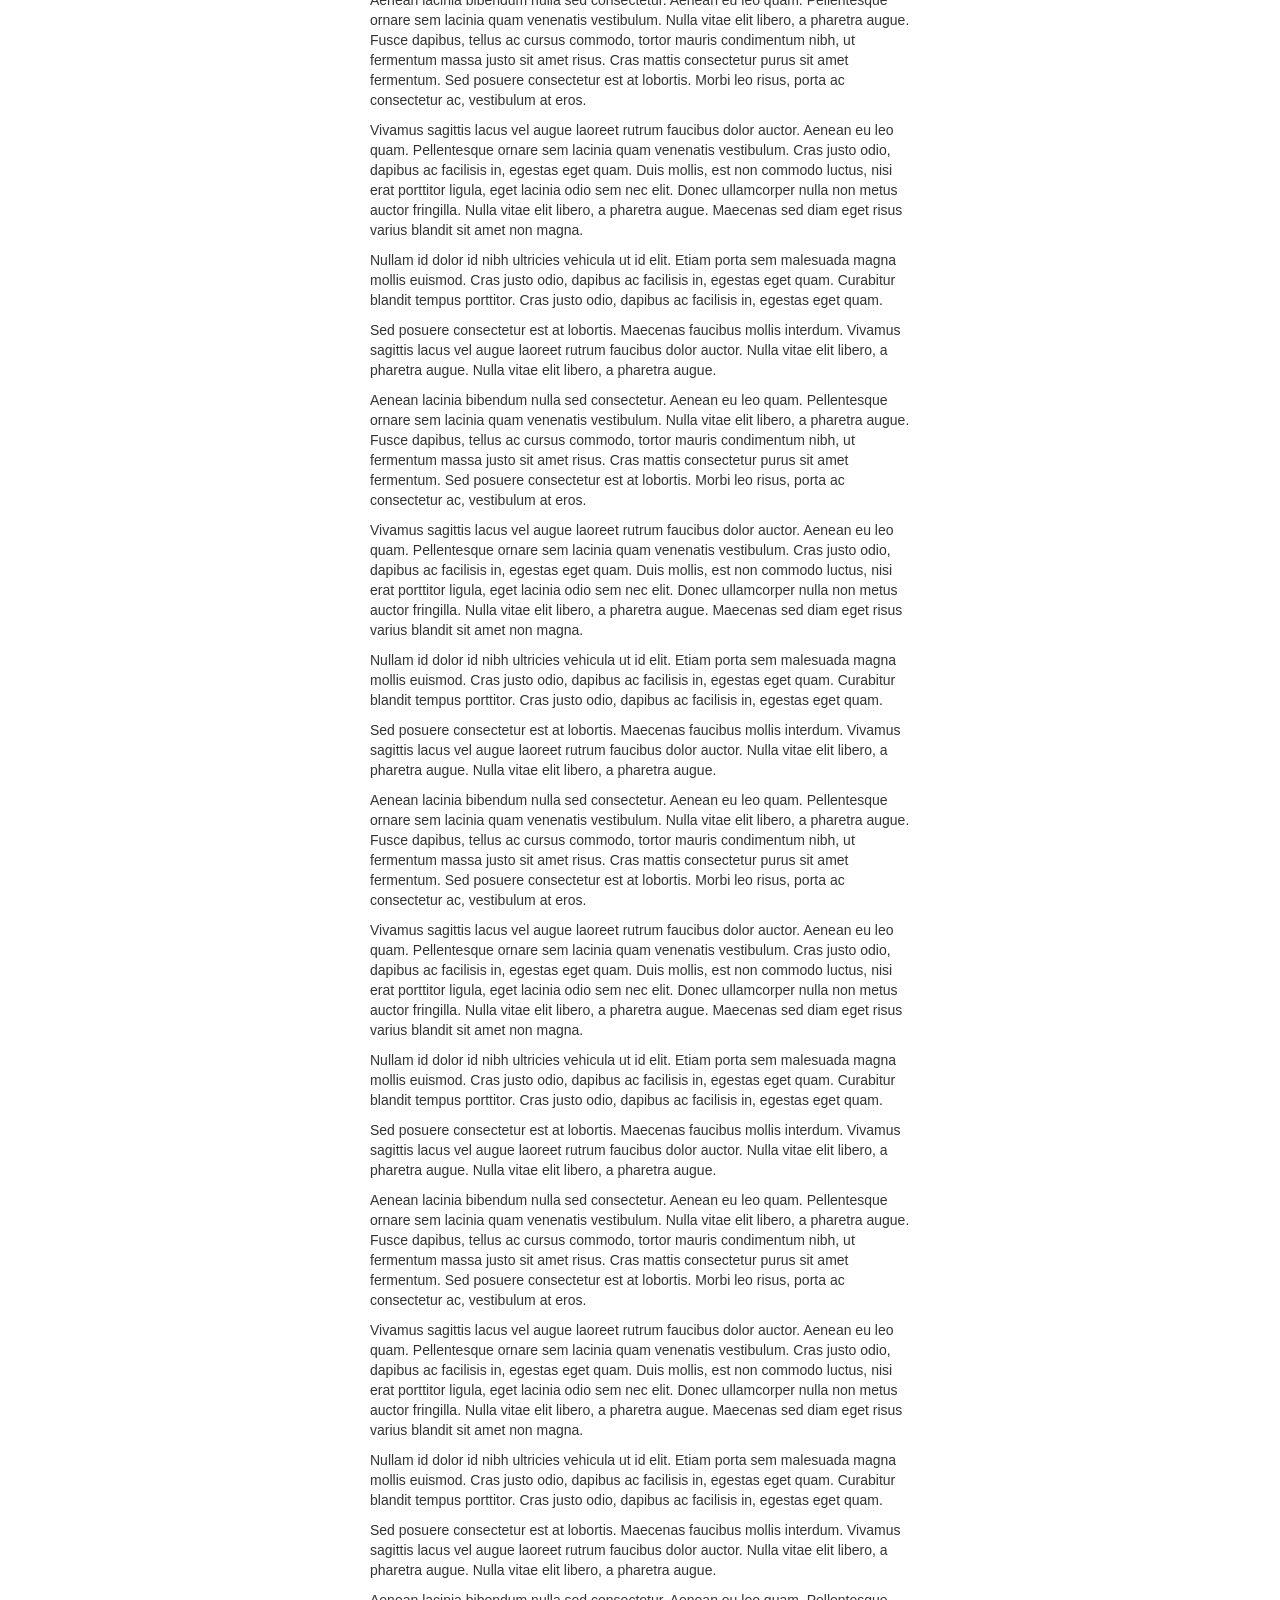
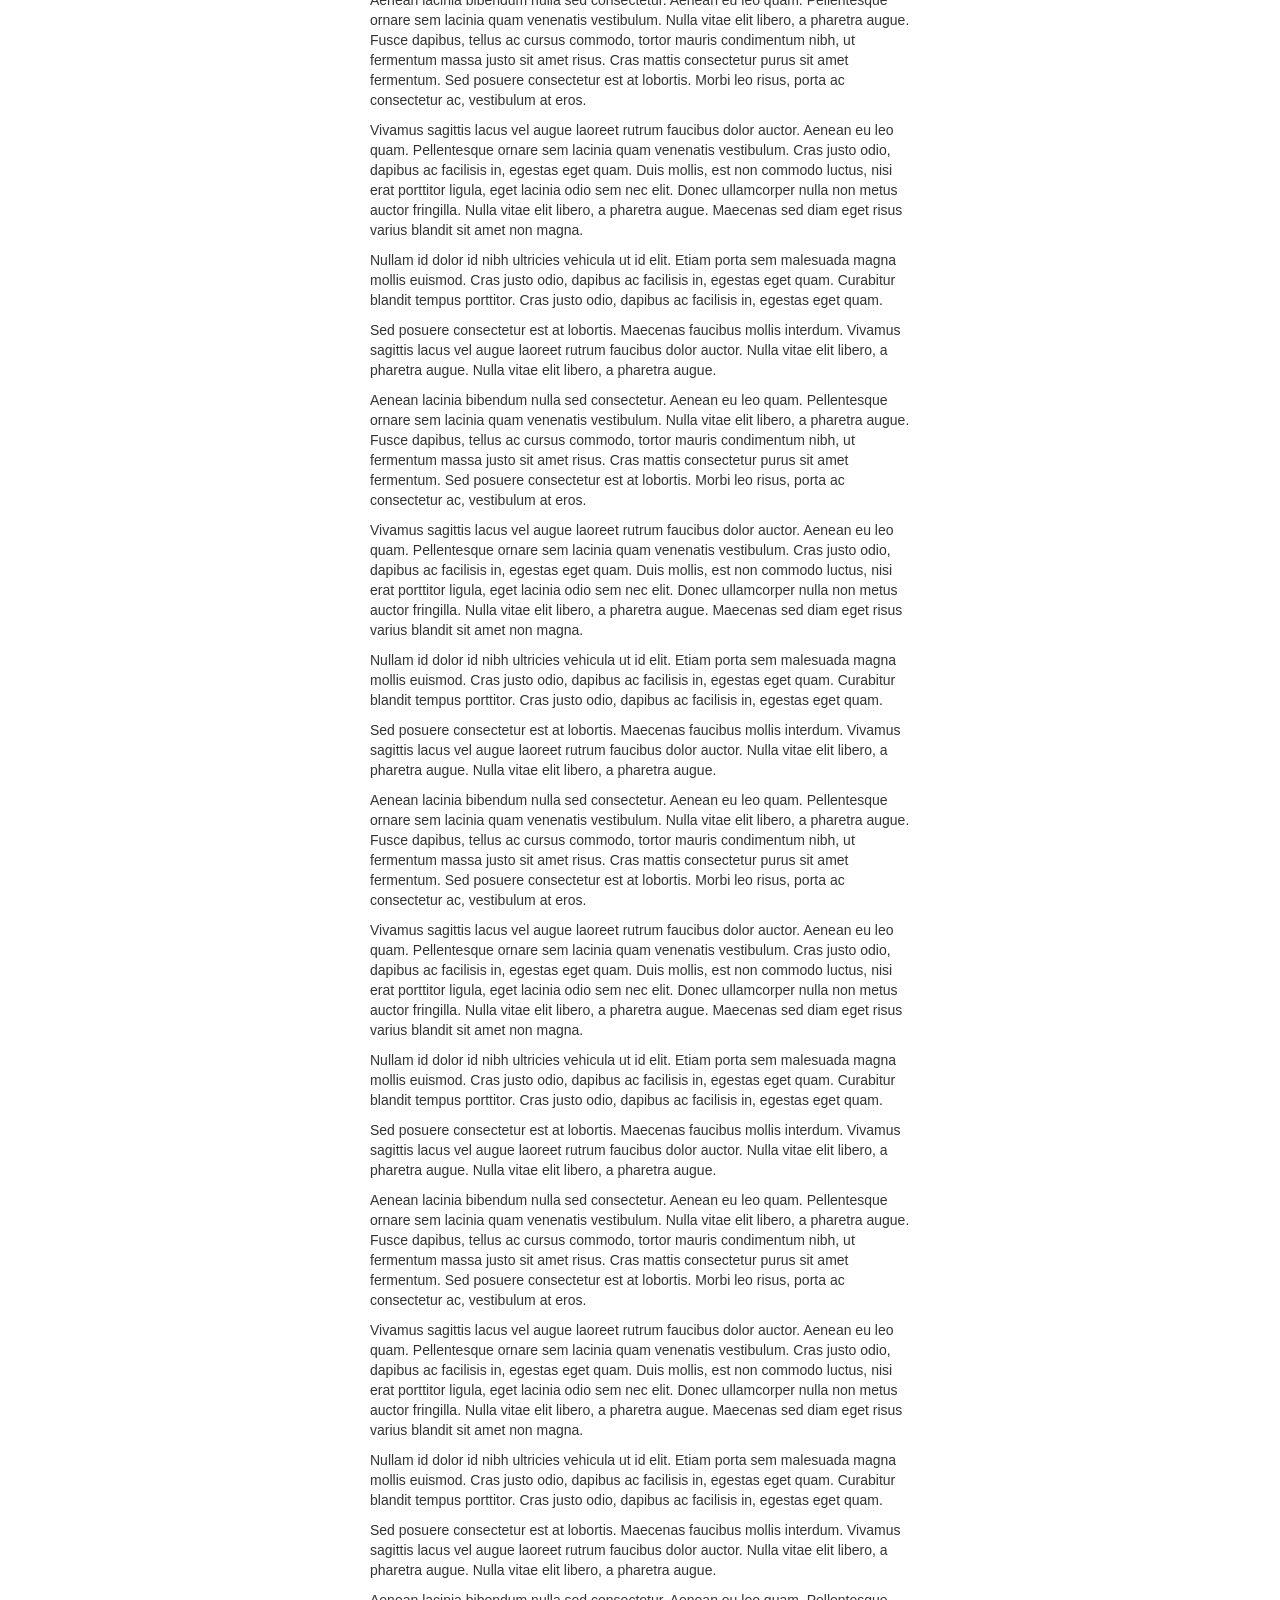
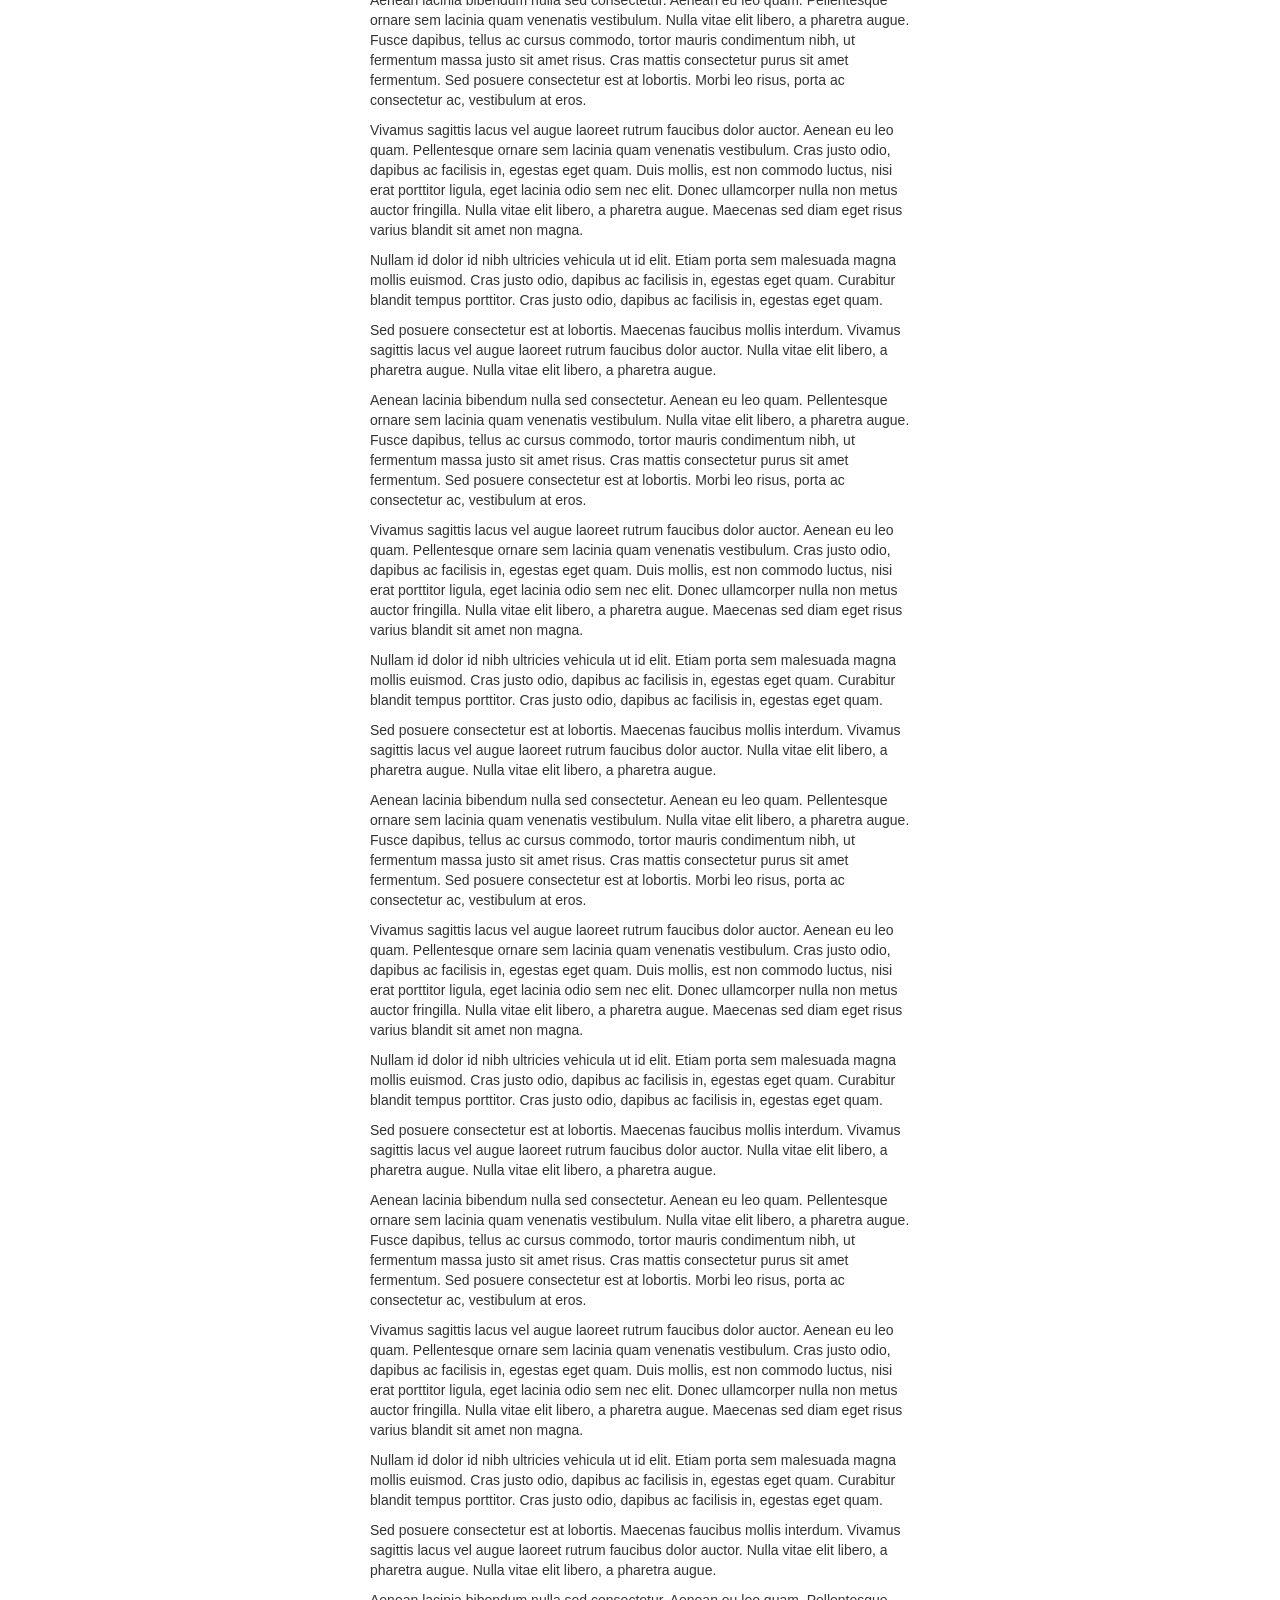
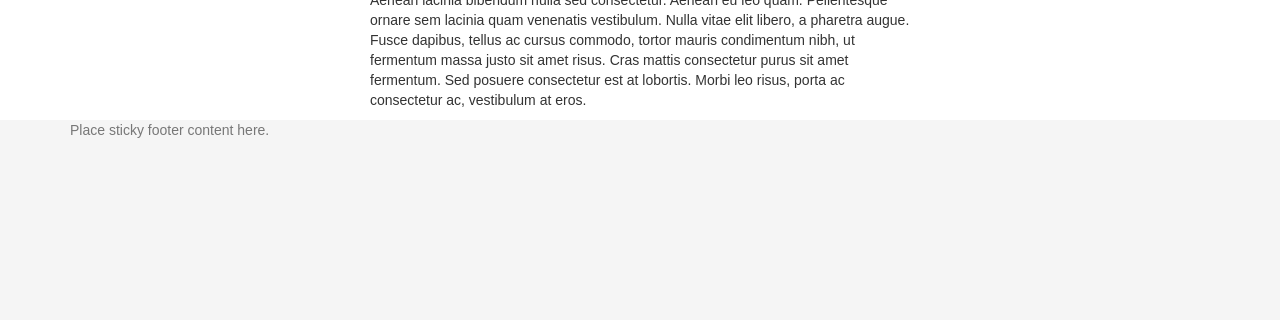
<file: bootstrap-3.3.7/js/tests/visual/affix-with-sticky-footer.html>
<!DOCTYPE html>
<html>
<head>
  <meta charset="utf-8">
  <meta http-equiv="X-UA-Compatible" content="IE=edge">
  <meta name="viewport" content="width=device-width, initial-scale=1">
  <title>Affix</title>
  <link rel="stylesheet" href="../../../dist/css/bootstrap.min.css">

  <style>
    html {
      position: relative;
      min-height: 100%;
    }
    body {
      /* Margin bottom by footer height */
      margin-bottom: 200px;
    }
    .footer {
      position: absolute;
      bottom: 0;
      width: 100%;
      /* Set the fixed height of the footer here */
      height: 200px;
      background-color: #f5f5f5;
    }
    /* Test Styles */
    .affixed-element-top.affix {
      top: 10px;
    }
    .affixed-element-top.affix-bottom {
      position: absolute;
    }
    .affixed-element-bottom {
      margin-bottom: 0;
    }
    .affixed-element-bottom.affix {
      bottom: 10px;
    }
    .affixed-element-bottom.affix-bottom {
      position: relative;
    }
    .grow-btn, .shrink-btn {
      color: #FFF;
    }
    .grow-btn {
      background-color: #2ECC40;
    }
    .grow-btn:hover {
      background-color: #3D9970;
    }
    .shrink-btn {
      background-color: #FF4136;
    }
    .shrink-btn:hover {
      background-color: #85144B;
    }
  </style>

  <!-- HTML5 shim and Respond.js for IE8 support of HTML5 elements and media queries -->
  <!-- WARNING: Respond.js doesn't work if you view the page via file:// -->
  <!--[if lt IE 9]>
  <script src="https://oss.maxcdn.com/html5shiv/3.7.3/html5shiv.min.js"></script>
  <script src="https://oss.maxcdn.com/respond/1.4.2/respond.min.js"></script>
  <![endif]-->
</head>
<body>

<div class="container">

  <div class="page-header js-page-header">
    <h1>Affix <small>Bootstrap Visual Test</small></h1>
  </div>

  <div class="col-md-3">
    <ul class="list-group affixed-element-top js-affixed-element-top">
      <li class="list-group-item">Cras justo odio</li>
      <li class="list-group-item">Dapibus ac facilisis in</li>
      <li class="list-group-item">Morbi leo risus</li>
      <li class="list-group-item">Porta ac consectetur ac</li>
      <li class="list-group-item">Vestibulum at eros</li>
      <li class="list-group-item">Cras justo odio</li>
      <li class="list-group-item">Dapibus ac facilisis in</li>
      <li class="list-group-item">Morbi leo risus</li>
      <li class="list-group-item">Porta ac consectetur ac</li>
      <li class="list-group-item">Vestibulum at eros</li>
      <li class="list-group-item">Cras justo odio</li>
      <li class="list-group-item">Dapibus ac facilisis in</li>
      <li class="list-group-item">Morbi leo risus</li>
      <li class="list-group-item">Porta ac consectetur ac</li>
      <li class="list-group-item">Vestibulum at eros</li>
      <li class="list-group-item">Porta ac consectetur ac</li>
    </ul>
  </div>

  <div class="col-md-6 js-content">

    <p>Vivamus sagittis lacus vel augue laoreet rutrum faucibus dolor auctor. Aenean eu leo quam. Pellentesque ornare sem lacinia quam venenatis vestibulum. Cras justo odio, dapibus ac facilisis in, egestas eget quam. Duis mollis, est non commodo luctus, nisi erat porttitor ligula, eget lacinia odio sem nec elit. Donec ullamcorper nulla non metus auctor fringilla. Nulla vitae elit libero, a pharetra augue. Maecenas sed diam eget risus varius blandit sit amet non magna.</p>

    <p>Nullam id dolor id nibh ultricies vehicula ut id elit. Etiam porta sem malesuada magna mollis euismod. Cras justo odio, dapibus ac facilisis in, egestas eget quam. Curabitur blandit tempus porttitor. Cras justo odio, dapibus ac facilisis in, egestas eget quam.</p>

    <p>Sed posuere consectetur est at lobortis. Maecenas faucibus mollis interdum. Vivamus sagittis lacus vel augue laoreet rutrum faucibus dolor auctor. Nulla vitae elit libero, a pharetra augue. Nulla vitae elit libero, a pharetra augue.</p>

    <p>Aenean lacinia bibendum nulla sed consectetur. Aenean eu leo quam. Pellentesque ornare sem lacinia quam venenatis vestibulum. Nulla vitae elit libero, a pharetra augue. Fusce dapibus, tellus ac cursus commodo, tortor mauris condimentum nibh, ut fermentum massa justo sit amet risus. Cras mattis consectetur purus sit amet fermentum. Sed posuere consectetur est at lobortis. Morbi leo risus, porta ac consectetur ac, vestibulum at eros.</p>

    <p>Vivamus sagittis lacus vel augue laoreet rutrum faucibus dolor auctor. Aenean eu leo quam. Pellentesque ornare sem lacinia quam venenatis vestibulum. Cras justo odio, dapibus ac facilisis in, egestas eget quam. Duis mollis, est non commodo luctus, nisi erat porttitor ligula, eget lacinia odio sem nec elit. Donec ullamcorper nulla non metus auctor fringilla. Nulla vitae elit libero, a pharetra augue. Maecenas sed diam eget risus varius blandit sit amet non magna.</p>

    <p>Nullam id dolor id nibh ultricies vehicula ut id elit. Etiam porta sem malesuada magna mollis euismod. Cras justo odio, dapibus ac facilisis in, egestas eget quam. Curabitur blandit tempus porttitor. Cras justo odio, dapibus ac facilisis in, egestas eget quam.</p>

    <p>Sed posuere consectetur est at lobortis. Maecenas faucibus mollis interdum. Vivamus sagittis lacus vel augue laoreet rutrum faucibus dolor auctor. Nulla vitae elit libero, a pharetra augue. Nulla vitae elit libero, a pharetra augue.</p>

    <p>Aenean lacinia bibendum nulla sed consectetur. Aenean eu leo quam. Pellentesque ornare sem lacinia quam venenatis vestibulum. Nulla vitae elit libero, a pharetra augue. Fusce dapibus, tellus ac cursus commodo, tortor mauris condimentum nibh, ut fermentum massa justo sit amet risus. Cras mattis consectetur purus sit amet fermentum. Sed posuere consectetur est at lobortis. Morbi leo risus, porta ac consectetur ac, vestibulum at eros.</p>

    <p>Vivamus sagittis lacus vel augue laoreet rutrum faucibus dolor auctor. Aenean eu leo quam. Pellentesque ornare sem lacinia quam venenatis vestibulum. Cras justo odio, dapibus ac facilisis in, egestas eget quam. Duis mollis, est non commodo luctus, nisi erat porttitor ligula, eget lacinia odio sem nec elit. Donec ullamcorper nulla non metus auctor fringilla. Nulla vitae elit libero, a pharetra augue. Maecenas sed diam eget risus varius blandit sit amet non magna.</p>

    <p>Nullam id dolor id nibh ultricies vehicula ut id elit. Etiam porta sem malesuada magna mollis euismod. Cras justo odio, dapibus ac facilisis in, egestas eget quam. Curabitur blandit tempus porttitor. Cras justo odio, dapibus ac facilisis in, egestas eget quam.</p>

    <p>Sed posuere consectetur est at lobortis. Maecenas faucibus mollis interdum. Vivamus sagittis lacus vel augue laoreet rutrum faucibus dolor auctor. Nulla vitae elit libero, a pharetra augue. Nulla vitae elit libero, a pharetra augue.</p>

    <p>Aenean lacinia bibendum nulla sed consectetur. Aenean eu leo quam. Pellentesque ornare sem lacinia quam venenatis vestibulum. Nulla vitae elit libero, a pharetra augue. Fusce dapibus, tellus ac cursus commodo, tortor mauris condimentum nibh, ut fermentum massa justo sit amet risus. Cras mattis consectetur purus sit amet fermentum. Sed posuere consectetur est at lobortis. Morbi leo risus, porta ac consectetur ac, vestibulum at eros.</p>

    <p>Vivamus sagittis lacus vel augue laoreet rutrum faucibus dolor auctor. Aenean eu leo quam. Pellentesque ornare sem lacinia quam venenatis vestibulum. Cras justo odio, dapibus ac facilisis in, egestas eget quam. Duis mollis, est non commodo luctus, nisi erat porttitor ligula, eget lacinia odio sem nec elit. Donec ullamcorper nulla non metus auctor fringilla. Nulla vitae elit libero, a pharetra augue. Maecenas sed diam eget risus varius blandit sit amet non magna.</p>

    <p>Nullam id dolor id nibh ultricies vehicula ut id elit. Etiam porta sem malesuada magna mollis euismod. Cras justo odio, dapibus ac facilisis in, egestas eget quam. Curabitur blandit tempus porttitor. Cras justo odio, dapibus ac facilisis in, egestas eget quam.</p>

    <p>Sed posuere consectetur est at lobortis. Maecenas faucibus mollis interdum. Vivamus sagittis lacus vel augue laoreet rutrum faucibus dolor auctor. Nulla vitae elit libero, a pharetra augue. Nulla vitae elit libero, a pharetra augue.</p>

    <p>Aenean lacinia bibendum nulla sed consectetur. Aenean eu leo quam. Pellentesque ornare sem lacinia quam venenatis vestibulum. Nulla vitae elit libero, a pharetra augue. Fusce dapibus, tellus ac cursus commodo, tortor mauris condimentum nibh, ut fermentum massa justo sit amet risus. Cras mattis consectetur purus sit amet fermentum. Sed posuere consectetur est at lobortis. Morbi leo risus, porta ac consectetur ac, vestibulum at eros.</p>
    <p>Vivamus sagittis lacus vel augue laoreet rutrum faucibus dolor auctor. Aenean eu leo quam. Pellentesque ornare sem lacinia quam venenatis vestibulum. Cras justo odio, dapibus ac facilisis in, egestas eget quam. Duis mollis, est non commodo luctus, nisi erat porttitor ligula, eget lacinia odio sem nec elit. Donec ullamcorper nulla non metus auctor fringilla. Nulla vitae elit libero, a pharetra augue. Maecenas sed diam eget risus varius blandit sit amet non magna.</p>

    <p>Nullam id dolor id nibh ultricies vehicula ut id elit. Etiam porta sem malesuada magna mollis euismod. Cras justo odio, dapibus ac facilisis in, egestas eget quam. Curabitur blandit tempus porttitor. Cras justo odio, dapibus ac facilisis in, egestas eget quam.</p>

    <p>Sed posuere consectetur est at lobortis. Maecenas faucibus mollis interdum. Vivamus sagittis lacus vel augue laoreet rutrum faucibus dolor auctor. Nulla vitae elit libero, a pharetra augue. Nulla vitae elit libero, a pharetra augue.</p>

    <p>Aenean lacinia bibendum nulla sed consectetur. Aenean eu leo quam. Pellentesque ornare sem lacinia quam venenatis vestibulum. Nulla vitae elit libero, a pharetra augue. Fusce dapibus, tellus ac cursus commodo, tortor mauris condimentum nibh, ut fermentum massa justo sit amet risus. Cras mattis consectetur purus sit amet fermentum. Sed posuere consectetur est at lobortis. Morbi leo risus, porta ac consectetur ac, vestibulum at eros.</p>

    <p>Vivamus sagittis lacus vel augue laoreet rutrum faucibus dolor auctor. Aenean eu leo quam. Pellentesque ornare sem lacinia quam venenatis vestibulum. Cras justo odio, dapibus ac facilisis in, egestas eget quam. Duis mollis, est non commodo luctus, nisi erat porttitor ligula, eget lacinia odio sem nec elit. Donec ullamcorper nulla non metus auctor fringilla. Nulla vitae elit libero, a pharetra augue. Maecenas sed diam eget risus varius blandit sit amet non magna.</p>

    <p>Nullam id dolor id nibh ultricies vehicula ut id elit. Etiam porta sem malesuada magna mollis euismod. Cras justo odio, dapibus ac facilisis in, egestas eget quam. Curabitur blandit tempus porttitor. Cras justo odio, dapibus ac facilisis in, egestas eget quam.</p>

    <p>Sed posuere consectetur est at lobortis. Maecenas faucibus mollis interdum. Vivamus sagittis lacus vel augue laoreet rutrum faucibus dolor auctor. Nulla vitae elit libero, a pharetra augue. Nulla vitae elit libero, a pharetra augue.</p>

    <p>Aenean lacinia bibendum nulla sed consectetur. Aenean eu leo quam. Pellentesque ornare sem lacinia quam venenatis vestibulum. Nulla vitae elit libero, a pharetra augue. Fusce dapibus, tellus ac cursus commodo, tortor mauris condimentum nibh, ut fermentum massa justo sit amet risus. Cras mattis consectetur purus sit amet fermentum. Sed posuere consectetur est at lobortis. Morbi leo risus, porta ac consectetur ac, vestibulum at eros.</p>
    <p>Vivamus sagittis lacus vel augue laoreet rutrum faucibus dolor auctor. Aenean eu leo quam. Pellentesque ornare sem lacinia quam venenatis vestibulum. Cras justo odio, dapibus ac facilisis in, egestas eget quam. Duis mollis, est non commodo luctus, nisi erat porttitor ligula, eget lacinia odio sem nec elit. Donec ullamcorper nulla non metus auctor fringilla. Nulla vitae elit libero, a pharetra augue. Maecenas sed diam eget risus varius blandit sit amet non magna.</p>

    <p>Nullam id dolor id nibh ultricies vehicula ut id elit. Etiam porta sem malesuada magna mollis euismod. Cras justo odio, dapibus ac facilisis in, egestas eget quam. Curabitur blandit tempus porttitor. Cras justo odio, dapibus ac facilisis in, egestas eget quam.</p>

    <p>Sed posuere consectetur est at lobortis. Maecenas faucibus mollis interdum. Vivamus sagittis lacus vel augue laoreet rutrum faucibus dolor auctor. Nulla vitae elit libero, a pharetra augue. Nulla vitae elit libero, a pharetra augue.</p>

    <p>Aenean lacinia bibendum nulla sed consectetur. Aenean eu leo quam. Pellentesque ornare sem lacinia quam venenatis vestibulum. Nulla vitae elit libero, a pharetra augue. Fusce dapibus, tellus ac cursus commodo, tortor mauris condimentum nibh, ut fermentum massa justo sit amet risus. Cras mattis consectetur purus sit amet fermentum. Sed posuere consectetur est at lobortis. Morbi leo risus, porta ac consectetur ac, vestibulum at eros.</p>

    <p>Vivamus sagittis lacus vel augue laoreet rutrum faucibus dolor auctor. Aenean eu leo quam. Pellentesque ornare sem lacinia quam venenatis vestibulum. Cras justo odio, dapibus ac facilisis in, egestas eget quam. Duis mollis, est non commodo luctus, nisi erat porttitor ligula, eget lacinia odio sem nec elit. Donec ullamcorper nulla non metus auctor fringilla. Nulla vitae elit libero, a pharetra augue. Maecenas sed diam eget risus varius blandit sit amet non magna.</p>

    <p>Nullam id dolor id nibh ultricies vehicula ut id elit. Etiam porta sem malesuada magna mollis euismod. Cras justo odio, dapibus ac facilisis in, egestas eget quam. Curabitur blandit tempus porttitor. Cras justo odio, dapibus ac facilisis in, egestas eget quam.</p>

    <p>Sed posuere consectetur est at lobortis. Maecenas faucibus mollis interdum. Vivamus sagittis lacus vel augue laoreet rutrum faucibus dolor auctor. Nulla vitae elit libero, a pharetra augue. Nulla vitae elit libero, a pharetra augue.</p>

    <p>Aenean lacinia bibendum nulla sed consectetur. Aenean eu leo quam. Pellentesque ornare sem lacinia quam venenatis vestibulum. Nulla vitae elit libero, a pharetra augue. Fusce dapibus, tellus ac cursus commodo, tortor mauris condimentum nibh, ut fermentum massa justo sit amet risus. Cras mattis consectetur purus sit amet fermentum. Sed posuere consectetur est at lobortis. Morbi leo risus, porta ac consectetur ac, vestibulum at eros.</p>
    <p>Vivamus sagittis lacus vel augue laoreet rutrum faucibus dolor auctor. Aenean eu leo quam. Pellentesque ornare sem lacinia quam venenatis vestibulum. Cras justo odio, dapibus ac facilisis in, egestas eget quam. Duis mollis, est non commodo luctus, nisi erat porttitor ligula, eget lacinia odio sem nec elit. Donec ullamcorper nulla non metus auctor fringilla. Nulla vitae elit libero, a pharetra augue. Maecenas sed diam eget risus varius blandit sit amet non magna.</p>

    <p>Nullam id dolor id nibh ultricies vehicula ut id elit. Etiam porta sem malesuada magna mollis euismod. Cras justo odio, dapibus ac facilisis in, egestas eget quam. Curabitur blandit tempus porttitor. Cras justo odio, dapibus ac facilisis in, egestas eget quam.</p>

    <p>Sed posuere consectetur est at lobortis. Maecenas faucibus mollis interdum. Vivamus sagittis lacus vel augue laoreet rutrum faucibus dolor auctor. Nulla vitae elit libero, a pharetra augue. Nulla vitae elit libero, a pharetra augue.</p>

    <p>Aenean lacinia bibendum nulla sed consectetur. Aenean eu leo quam. Pellentesque ornare sem lacinia quam venenatis vestibulum. Nulla vitae elit libero, a pharetra augue. Fusce dapibus, tellus ac cursus commodo, tortor mauris condimentum nibh, ut fermentum massa justo sit amet risus. Cras mattis consectetur purus sit amet fermentum. Sed posuere consectetur est at lobortis. Morbi leo risus, porta ac consectetur ac, vestibulum at eros.</p>

    <p>Vivamus sagittis lacus vel augue laoreet rutrum faucibus dolor auctor. Aenean eu leo quam. Pellentesque ornare sem lacinia quam venenatis vestibulum. Cras justo odio, dapibus ac facilisis in, egestas eget quam. Duis mollis, est non commodo luctus, nisi erat porttitor ligula, eget lacinia odio sem nec elit. Donec ullamcorper nulla non metus auctor fringilla. Nulla vitae elit libero, a pharetra augue. Maecenas sed diam eget risus varius blandit sit amet non magna.</p>

    <p>Nullam id dolor id nibh ultricies vehicula ut id elit. Etiam porta sem malesuada magna mollis euismod. Cras justo odio, dapibus ac facilisis in, egestas eget quam. Curabitur blandit tempus porttitor. Cras justo odio, dapibus ac facilisis in, egestas eget quam.</p>

    <p>Sed posuere consectetur est at lobortis. Maecenas faucibus mollis interdum. Vivamus sagittis lacus vel augue laoreet rutrum faucibus dolor auctor. Nulla vitae elit libero, a pharetra augue. Nulla vitae elit libero, a pharetra augue.</p>

    <p>Aenean lacinia bibendum nulla sed consectetur. Aenean eu leo quam. Pellentesque ornare sem lacinia quam venenatis vestibulum. Nulla vitae elit libero, a pharetra augue. Fusce dapibus, tellus ac cursus commodo, tortor mauris condimentum nibh, ut fermentum massa justo sit amet risus. Cras mattis consectetur purus sit amet fermentum. Sed posuere consectetur est at lobortis. Morbi leo risus, porta ac consectetur ac, vestibulum at eros.</p>
    <p>Vivamus sagittis lacus vel augue laoreet rutrum faucibus dolor auctor. Aenean eu leo quam. Pellentesque ornare sem lacinia quam venenatis vestibulum. Cras justo odio, dapibus ac facilisis in, egestas eget quam. Duis mollis, est non commodo luctus, nisi erat porttitor ligula, eget lacinia odio sem nec elit. Donec ullamcorper nulla non metus auctor fringilla. Nulla vitae elit libero, a pharetra augue. Maecenas sed diam eget risus varius blandit sit amet non magna.</p>

    <p>Nullam id dolor id nibh ultricies vehicula ut id elit. Etiam porta sem malesuada magna mollis euismod. Cras justo odio, dapibus ac facilisis in, egestas eget quam. Curabitur blandit tempus porttitor. Cras justo odio, dapibus ac facilisis in, egestas eget quam.</p>

    <p>Sed posuere consectetur est at lobortis. Maecenas faucibus mollis interdum. Vivamus sagittis lacus vel augue laoreet rutrum faucibus dolor auctor. Nulla vitae elit libero, a pharetra augue. Nulla vitae elit libero, a pharetra augue.</p>

    <p>Aenean lacinia bibendum nulla sed consectetur. Aenean eu leo quam. Pellentesque ornare sem lacinia quam venenatis vestibulum. Nulla vitae elit libero, a pharetra augue. Fusce dapibus, tellus ac cursus commodo, tortor mauris condimentum nibh, ut fermentum massa justo sit amet risus. Cras mattis consectetur purus sit amet fermentum. Sed posuere consectetur est at lobortis. Morbi leo risus, porta ac consectetur ac, vestibulum at eros.</p>

    <p>Vivamus sagittis lacus vel augue laoreet rutrum faucibus dolor auctor. Aenean eu leo quam. Pellentesque ornare sem lacinia quam venenatis vestibulum. Cras justo odio, dapibus ac facilisis in, egestas eget quam. Duis mollis, est non commodo luctus, nisi erat porttitor ligula, eget lacinia odio sem nec elit. Donec ullamcorper nulla non metus auctor fringilla. Nulla vitae elit libero, a pharetra augue. Maecenas sed diam eget risus varius blandit sit amet non magna.</p>

    <p>Nullam id dolor id nibh ultricies vehicula ut id elit. Etiam porta sem malesuada magna mollis euismod. Cras justo odio, dapibus ac facilisis in, egestas eget quam. Curabitur blandit tempus porttitor. Cras justo odio, dapibus ac facilisis in, egestas eget quam.</p>

    <p>Sed posuere consectetur est at lobortis. Maecenas faucibus mollis interdum. Vivamus sagittis lacus vel augue laoreet rutrum faucibus dolor auctor. Nulla vitae elit libero, a pharetra augue. Nulla vitae elit libero, a pharetra augue.</p>

    <p>Aenean lacinia bibendum nulla sed consectetur. Aenean eu leo quam. Pellentesque ornare sem lacinia quam venenatis vestibulum. Nulla vitae elit libero, a pharetra augue. Fusce dapibus, tellus ac cursus commodo, tortor mauris condimentum nibh, ut fermentum massa justo sit amet risus. Cras mattis consectetur purus sit amet fermentum. Sed posuere consectetur est at lobortis. Morbi leo risus, porta ac consectetur ac, vestibulum at eros.</p>
    <p>Vivamus sagittis lacus vel augue laoreet rutrum faucibus dolor auctor. Aenean eu leo quam. Pellentesque ornare sem lacinia quam venenatis vestibulum. Cras justo odio, dapibus ac facilisis in, egestas eget quam. Duis mollis, est non commodo luctus, nisi erat porttitor ligula, eget lacinia odio sem nec elit. Donec ullamcorper nulla non metus auctor fringilla. Nulla vitae elit libero, a pharetra augue. Maecenas sed diam eget risus varius blandit sit amet non magna.</p>

    <p>Nullam id dolor id nibh ultricies vehicula ut id elit. Etiam porta sem malesuada magna mollis euismod. Cras justo odio, dapibus ac facilisis in, egestas eget quam. Curabitur blandit tempus porttitor. Cras justo odio, dapibus ac facilisis in, egestas eget quam.</p>

    <p>Sed posuere consectetur est at lobortis. Maecenas faucibus mollis interdum. Vivamus sagittis lacus vel augue laoreet rutrum faucibus dolor auctor. Nulla vitae elit libero, a pharetra augue. Nulla vitae elit libero, a pharetra augue.</p>

    <p>Aenean lacinia bibendum nulla sed consectetur. Aenean eu leo quam. Pellentesque ornare sem lacinia quam venenatis vestibulum. Nulla vitae elit libero, a pharetra augue. Fusce dapibus, tellus ac cursus commodo, tortor mauris condimentum nibh, ut fermentum massa justo sit amet risus. Cras mattis consectetur purus sit amet fermentum. Sed posuere consectetur est at lobortis. Morbi leo risus, porta ac consectetur ac, vestibulum at eros.</p>

    <p>Vivamus sagittis lacus vel augue laoreet rutrum faucibus dolor auctor. Aenean eu leo quam. Pellentesque ornare sem lacinia quam venenatis vestibulum. Cras justo odio, dapibus ac facilisis in, egestas eget quam. Duis mollis, est non commodo luctus, nisi erat porttitor ligula, eget lacinia odio sem nec elit. Donec ullamcorper nulla non metus auctor fringilla. Nulla vitae elit libero, a pharetra augue. Maecenas sed diam eget risus varius blandit sit amet non magna.</p>

    <p>Nullam id dolor id nibh ultricies vehicula ut id elit. Etiam porta sem malesuada magna mollis euismod. Cras justo odio, dapibus ac facilisis in, egestas eget quam. Curabitur blandit tempus porttitor. Cras justo odio, dapibus ac facilisis in, egestas eget quam.</p>

    <p>Sed posuere consectetur est at lobortis. Maecenas faucibus mollis interdum. Vivamus sagittis lacus vel augue laoreet rutrum faucibus dolor auctor. Nulla vitae elit libero, a pharetra augue. Nulla vitae elit libero, a pharetra augue.</p>

    <p>Aenean lacinia bibendum nulla sed consectetur. Aenean eu leo quam. Pellentesque ornare sem lacinia quam venenatis vestibulum. Nulla vitae elit libero, a pharetra augue. Fusce dapibus, tellus ac cursus commodo, tortor mauris condimentum nibh, ut fermentum massa justo sit amet risus. Cras mattis consectetur purus sit amet fermentum. Sed posuere consectetur est at lobortis. Morbi leo risus, porta ac consectetur ac, vestibulum at eros.</p>
    <p>Vivamus sagittis lacus vel augue laoreet rutrum faucibus dolor auctor. Aenean eu leo quam. Pellentesque ornare sem lacinia quam venenatis vestibulum. Cras justo odio, dapibus ac facilisis in, egestas eget quam. Duis mollis, est non commodo luctus, nisi erat porttitor ligula, eget lacinia odio sem nec elit. Donec ullamcorper nulla non metus auctor fringilla. Nulla vitae elit libero, a pharetra augue. Maecenas sed diam eget risus varius blandit sit amet non magna.</p>

    <p>Nullam id dolor id nibh ultricies vehicula ut id elit. Etiam porta sem malesuada magna mollis euismod. Cras justo odio, dapibus ac facilisis in, egestas eget quam. Curabitur blandit tempus porttitor. Cras justo odio, dapibus ac facilisis in, egestas eget quam.</p>

    <p>Sed posuere consectetur est at lobortis. Maecenas faucibus mollis interdum. Vivamus sagittis lacus vel augue laoreet rutrum faucibus dolor auctor. Nulla vitae elit libero, a pharetra augue. Nulla vitae elit libero, a pharetra augue.</p>

    <p>Aenean lacinia bibendum nulla sed consectetur. Aenean eu leo quam. Pellentesque ornare sem lacinia quam venenatis vestibulum. Nulla vitae elit libero, a pharetra augue. Fusce dapibus, tellus ac cursus commodo, tortor mauris condimentum nibh, ut fermentum massa justo sit amet risus. Cras mattis consectetur purus sit amet fermentum. Sed posuere consectetur est at lobortis. Morbi leo risus, porta ac consectetur ac, vestibulum at eros.</p>

    <p>Vivamus sagittis lacus vel augue laoreet rutrum faucibus dolor auctor. Aenean eu leo quam. Pellentesque ornare sem lacinia quam venenatis vestibulum. Cras justo odio, dapibus ac facilisis in, egestas eget quam. Duis mollis, est non commodo luctus, nisi erat porttitor ligula, eget lacinia odio sem nec elit. Donec ullamcorper nulla non metus auctor fringilla. Nulla vitae elit libero, a pharetra augue. Maecenas sed diam eget risus varius blandit sit amet non magna.</p>

    <p>Nullam id dolor id nibh ultricies vehicula ut id elit. Etiam porta sem malesuada magna mollis euismod. Cras justo odio, dapibus ac facilisis in, egestas eget quam. Curabitur blandit tempus porttitor. Cras justo odio, dapibus ac facilisis in, egestas eget quam.</p>

    <p>Sed posuere consectetur est at lobortis. Maecenas faucibus mollis interdum. Vivamus sagittis lacus vel augue laoreet rutrum faucibus dolor auctor. Nulla vitae elit libero, a pharetra augue. Nulla vitae elit libero, a pharetra augue.</p>

    <p>Aenean lacinia bibendum nulla sed consectetur. Aenean eu leo quam. Pellentesque ornare sem lacinia quam venenatis vestibulum. Nulla vitae elit libero, a pharetra augue. Fusce dapibus, tellus ac cursus commodo, tortor mauris condimentum nibh, ut fermentum massa justo sit amet risus. Cras mattis consectetur purus sit amet fermentum. Sed posuere consectetur est at lobortis. Morbi leo risus, porta ac consectetur ac, vestibulum at eros.</p>
    <p>Vivamus sagittis lacus vel augue laoreet rutrum faucibus dolor auctor. Aenean eu leo quam. Pellentesque ornare sem lacinia quam venenatis vestibulum. Cras justo odio, dapibus ac facilisis in, egestas eget quam. Duis mollis, est non commodo luctus, nisi erat porttitor ligula, eget lacinia odio sem nec elit. Donec ullamcorper nulla non metus auctor fringilla. Nulla vitae elit libero, a pharetra augue. Maecenas sed diam eget risus varius blandit sit amet non magna.</p>

    <p>Nullam id dolor id nibh ultricies vehicula ut id elit. Etiam porta sem malesuada magna mollis euismod. Cras justo odio, dapibus ac facilisis in, egestas eget quam. Curabitur blandit tempus porttitor. Cras justo odio, dapibus ac facilisis in, egestas eget quam.</p>

    <p>Sed posuere consectetur est at lobortis. Maecenas faucibus mollis interdum. Vivamus sagittis lacus vel augue laoreet rutrum faucibus dolor auctor. Nulla vitae elit libero, a pharetra augue. Nulla vitae elit libero, a pharetra augue.</p>

    <p>Aenean lacinia bibendum nulla sed consectetur. Aenean eu leo quam. Pellentesque ornare sem lacinia quam venenatis vestibulum. Nulla vitae elit libero, a pharetra augue. Fusce dapibus, tellus ac cursus commodo, tortor mauris condimentum nibh, ut fermentum massa justo sit amet risus. Cras mattis consectetur purus sit amet fermentum. Sed posuere consectetur est at lobortis. Morbi leo risus, porta ac consectetur ac, vestibulum at eros.</p>

    <p>Vivamus sagittis lacus vel augue laoreet rutrum faucibus dolor auctor. Aenean eu leo quam. Pellentesque ornare sem lacinia quam venenatis vestibulum. Cras justo odio, dapibus ac facilisis in, egestas eget quam. Duis mollis, est non commodo luctus, nisi erat porttitor ligula, eget lacinia odio sem nec elit. Donec ullamcorper nulla non metus auctor fringilla. Nulla vitae elit libero, a pharetra augue. Maecenas sed diam eget risus varius blandit sit amet non magna.</p>

    <p>Nullam id dolor id nibh ultricies vehicula ut id elit. Etiam porta sem malesuada magna mollis euismod. Cras justo odio, dapibus ac facilisis in, egestas eget quam. Curabitur blandit tempus porttitor. Cras justo odio, dapibus ac facilisis in, egestas eget quam.</p>

    <p>Sed posuere consectetur est at lobortis. Maecenas faucibus mollis interdum. Vivamus sagittis lacus vel augue laoreet rutrum faucibus dolor auctor. Nulla vitae elit libero, a pharetra augue. Nulla vitae elit libero, a pharetra augue.</p>

    <p>Aenean lacinia bibendum nulla sed consectetur. Aenean eu leo quam. Pellentesque ornare sem lacinia quam venenatis vestibulum. Nulla vitae elit libero, a pharetra augue. Fusce dapibus, tellus ac cursus commodo, tortor mauris condimentum nibh, ut fermentum massa justo sit amet risus. Cras mattis consectetur purus sit amet fermentum. Sed posuere consectetur est at lobortis. Morbi leo risus, porta ac consectetur ac, vestibulum at eros.</p>
    <p>Vivamus sagittis lacus vel augue laoreet rutrum faucibus dolor auctor. Aenean eu leo quam. Pellentesque ornare sem lacinia quam venenatis vestibulum. Cras justo odio, dapibus ac facilisis in, egestas eget quam. Duis mollis, est non commodo luctus, nisi erat porttitor ligula, eget lacinia odio sem nec elit. Donec ullamcorper nulla non metus auctor fringilla. Nulla vitae elit libero, a pharetra augue. Maecenas sed diam eget risus varius blandit sit amet non magna.</p>

    <p>Nullam id dolor id nibh ultricies vehicula ut id elit. Etiam porta sem malesuada magna mollis euismod. Cras justo odio, dapibus ac facilisis in, egestas eget quam. Curabitur blandit tempus porttitor. Cras justo odio, dapibus ac facilisis in, egestas eget quam.</p>

    <p>Sed posuere consectetur est at lobortis. Maecenas faucibus mollis interdum. Vivamus sagittis lacus vel augue laoreet rutrum faucibus dolor auctor. Nulla vitae elit libero, a pharetra augue. Nulla vitae elit libero, a pharetra augue.</p>

    <p>Aenean lacinia bibendum nulla sed consectetur. Aenean eu leo quam. Pellentesque ornare sem lacinia quam venenatis vestibulum. Nulla vitae elit libero, a pharetra augue. Fusce dapibus, tellus ac cursus commodo, tortor mauris condimentum nibh, ut fermentum massa justo sit amet risus. Cras mattis consectetur purus sit amet fermentum. Sed posuere consectetur est at lobortis. Morbi leo risus, porta ac consectetur ac, vestibulum at eros.</p>

    <p>Vivamus sagittis lacus vel augue laoreet rutrum faucibus dolor auctor. Aenean eu leo quam. Pellentesque ornare sem lacinia quam venenatis vestibulum. Cras justo odio, dapibus ac facilisis in, egestas eget quam. Duis mollis, est non commodo luctus, nisi erat porttitor ligula, eget lacinia odio sem nec elit. Donec ullamcorper nulla non metus auctor fringilla. Nulla vitae elit libero, a pharetra augue. Maecenas sed diam eget risus varius blandit sit amet non magna.</p>

    <p>Nullam id dolor id nibh ultricies vehicula ut id elit. Etiam porta sem malesuada magna mollis euismod. Cras justo odio, dapibus ac facilisis in, egestas eget quam. Curabitur blandit tempus porttitor. Cras justo odio, dapibus ac facilisis in, egestas eget quam.</p>

    <p>Sed posuere consectetur est at lobortis. Maecenas faucibus mollis interdum. Vivamus sagittis lacus vel augue laoreet rutrum faucibus dolor auctor. Nulla vitae elit libero, a pharetra augue. Nulla vitae elit libero, a pharetra augue.</p>

    <p>Aenean lacinia bibendum nulla sed consectetur. Aenean eu leo quam. Pellentesque ornare sem lacinia quam venenatis vestibulum. Nulla vitae elit libero, a pharetra augue. Fusce dapibus, tellus ac cursus commodo, tortor mauris condimentum nibh, ut fermentum massa justo sit amet risus. Cras mattis consectetur purus sit amet fermentum. Sed posuere consectetur est at lobortis. Morbi leo risus, porta ac consectetur ac, vestibulum at eros.</p>

  </div>

  <div class="col-md-3">
    <ul class="list-group affixed-element-bottom js-affixed-element-bottom">
      <li class="list-group-item">Sit necessitatibus aspernatur.</li>
      <li class="list-group-item">Adipisicing alias dolor!</li>
      <li class="list-group-item">Ipsum molestiae impedit.</li>
      <li class="list-group-item">Amet quis iste?</li>
      <li class="list-group-item">Ipsum quaerat porro.</li>
      <li class="list-group-item">Elit lorem libero.</li>
      <li class="list-group-item">Ipsum dolore facilis.</li>
      <li class="list-group-item">Elit ad atque.</li>
      <li class="list-group-item">Dolor amet sequi!</li>
      <li class="list-group-item">Consectetur voluptatum facilis!</li>
      <li class="list-group-item">Sit neque eligendi?</li>
      <li class="list-group-item">Amet fuga consectetur!</li>
      <li class="list-group-item">Amet molestias repellat!</li>
      <li class="list-group-item">Consectetur minima repellendus.</li>
      <li class="list-group-item grow-btn js-grow-btn">Grow content</li>
      <li class="list-group-item shrink-btn js-shrink-btn">Shrink content</li>
    </ul>
  </div>


</div>

<footer class="footer js-footer">
  <div class="container">
    <p class="text-muted">Place sticky footer content here.</p>
  </div>
</footer>

<!-- JavaScript Includes -->
<script src="../vendor/jquery.min.js"></script>
<script src="../../transition.js"></script>
<script src="../../affix.js"></script>


<!-- JavaScript Test -->
<script>
$(function () {
  $('.js-affixed-element-top').affix({
    offset: {
      top: $('.js-page-header').outerHeight(true) - 10
    , bottom: $('.js-footer').outerHeight(true) + 10
    }
  })
  // todo(fat): sux you have to do this.
  .on('affix.bs.affix', function (e) {
    $(e.target).width(e.target.offsetWidth)
  })

  $('.js-affixed-element-bottom').affix({
    offset: {
      bottom: $('.js-footer').outerHeight(true) + 10
    }
  })

  $('.js-grow-btn').on('click', function() {
    $('.js-content').append('<p>Ipsum corrupti ipsam est temporibus.</p>')
  })
  $('.js-shrink-btn').on('click', function() {
    $('.js-content p').last().remove()
  })
})
</script>
</body>
</html>
</file>
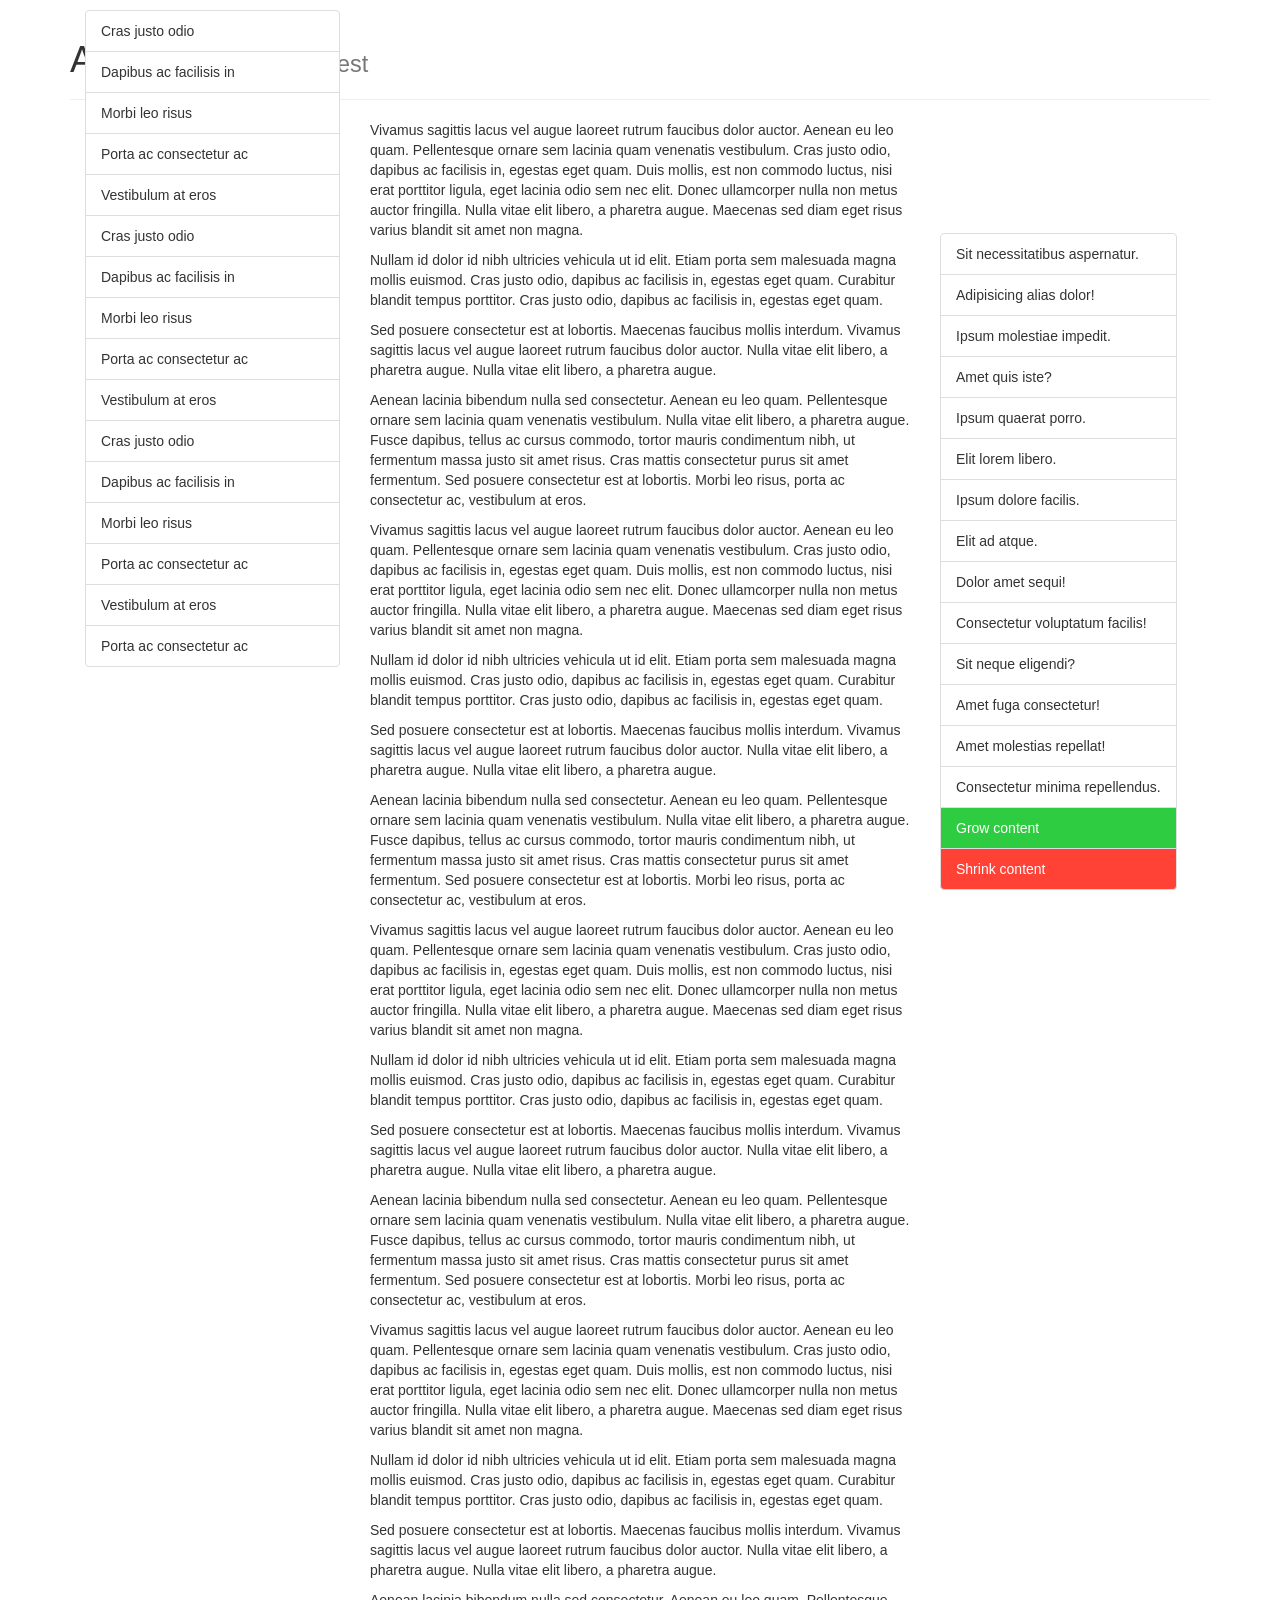
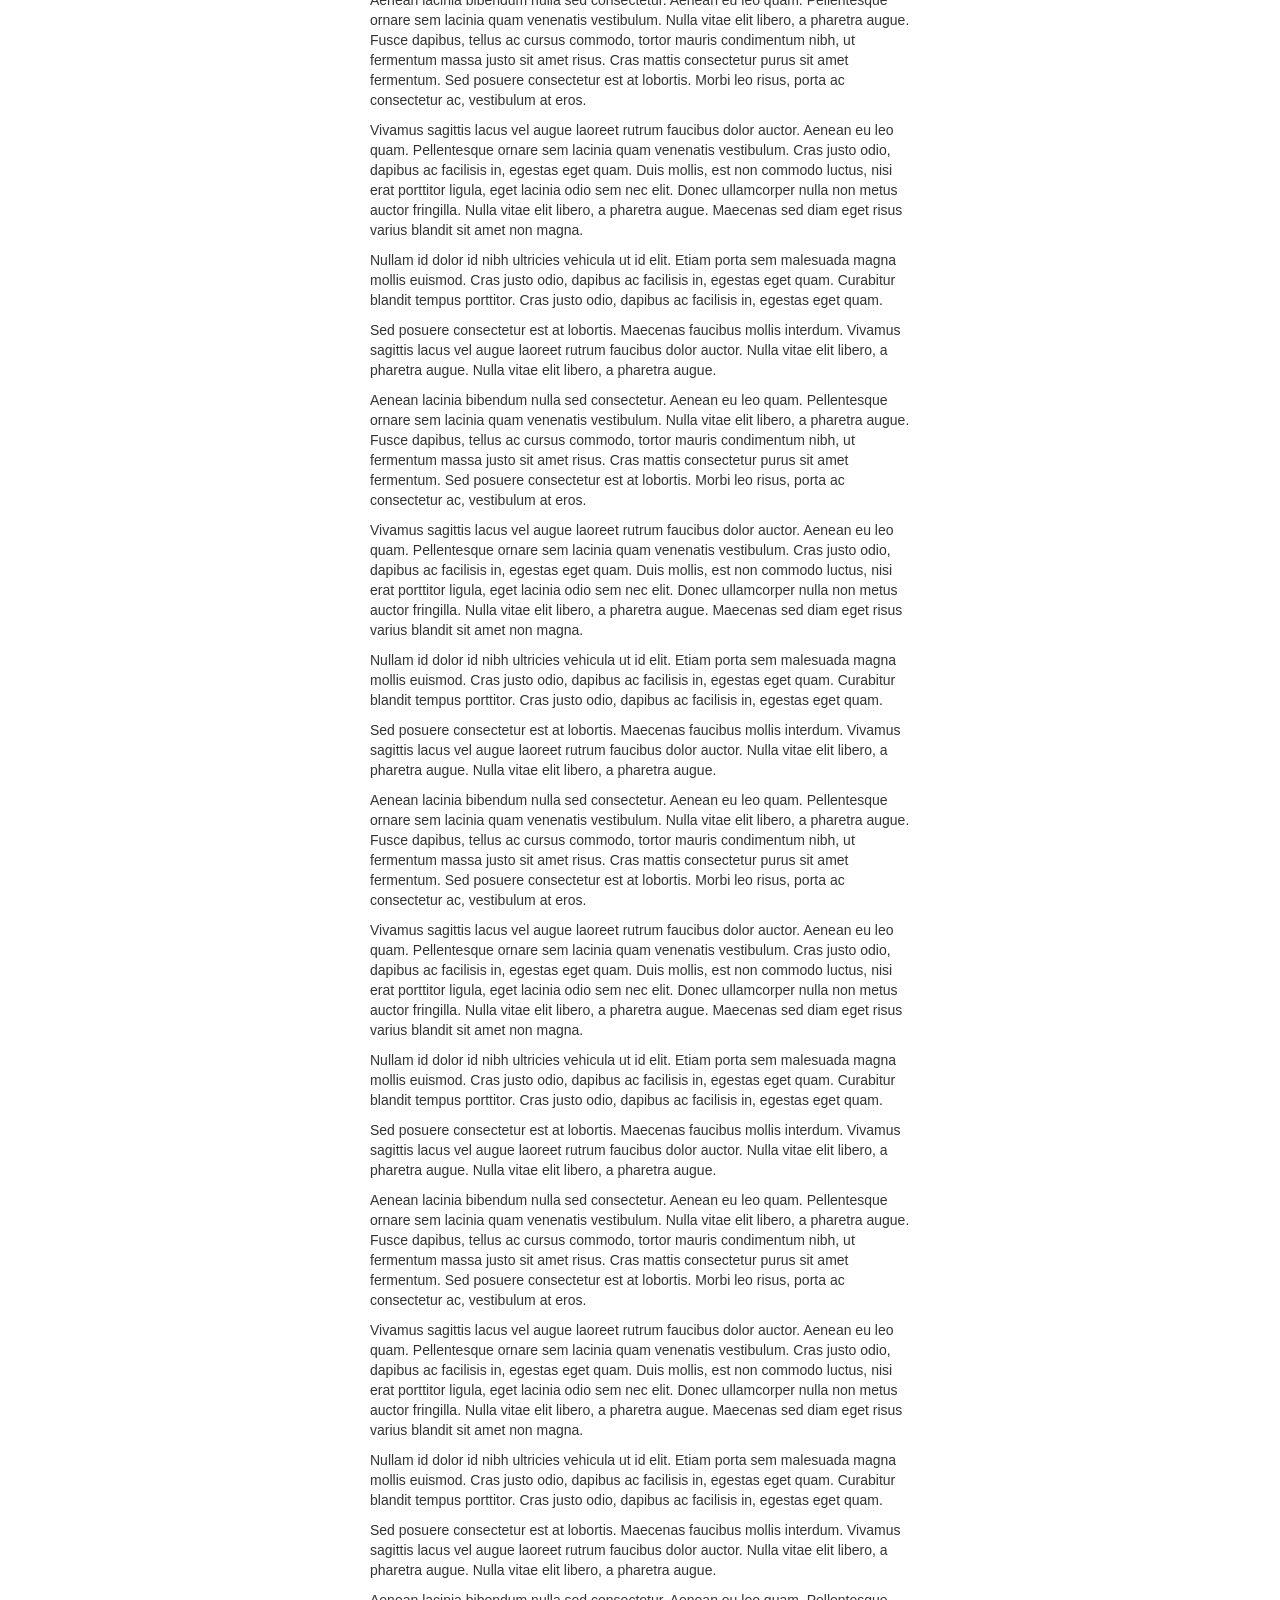
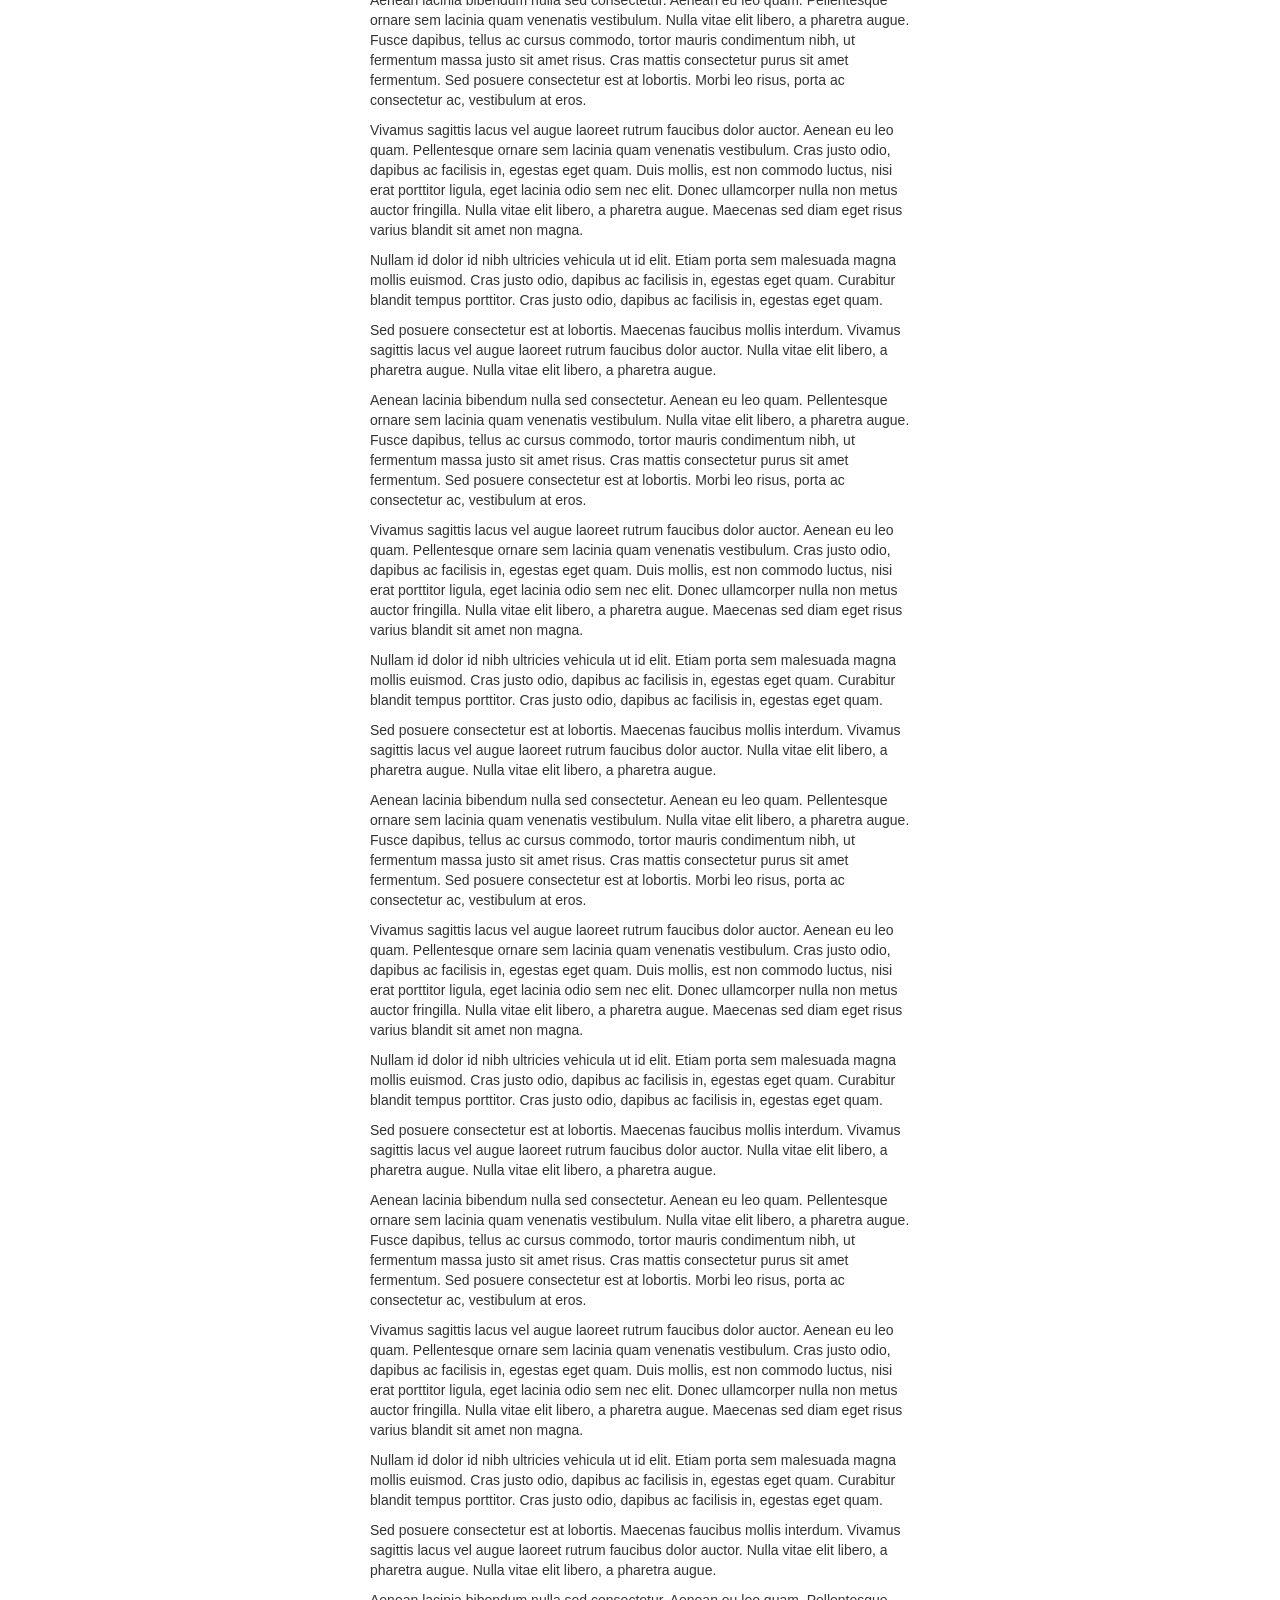
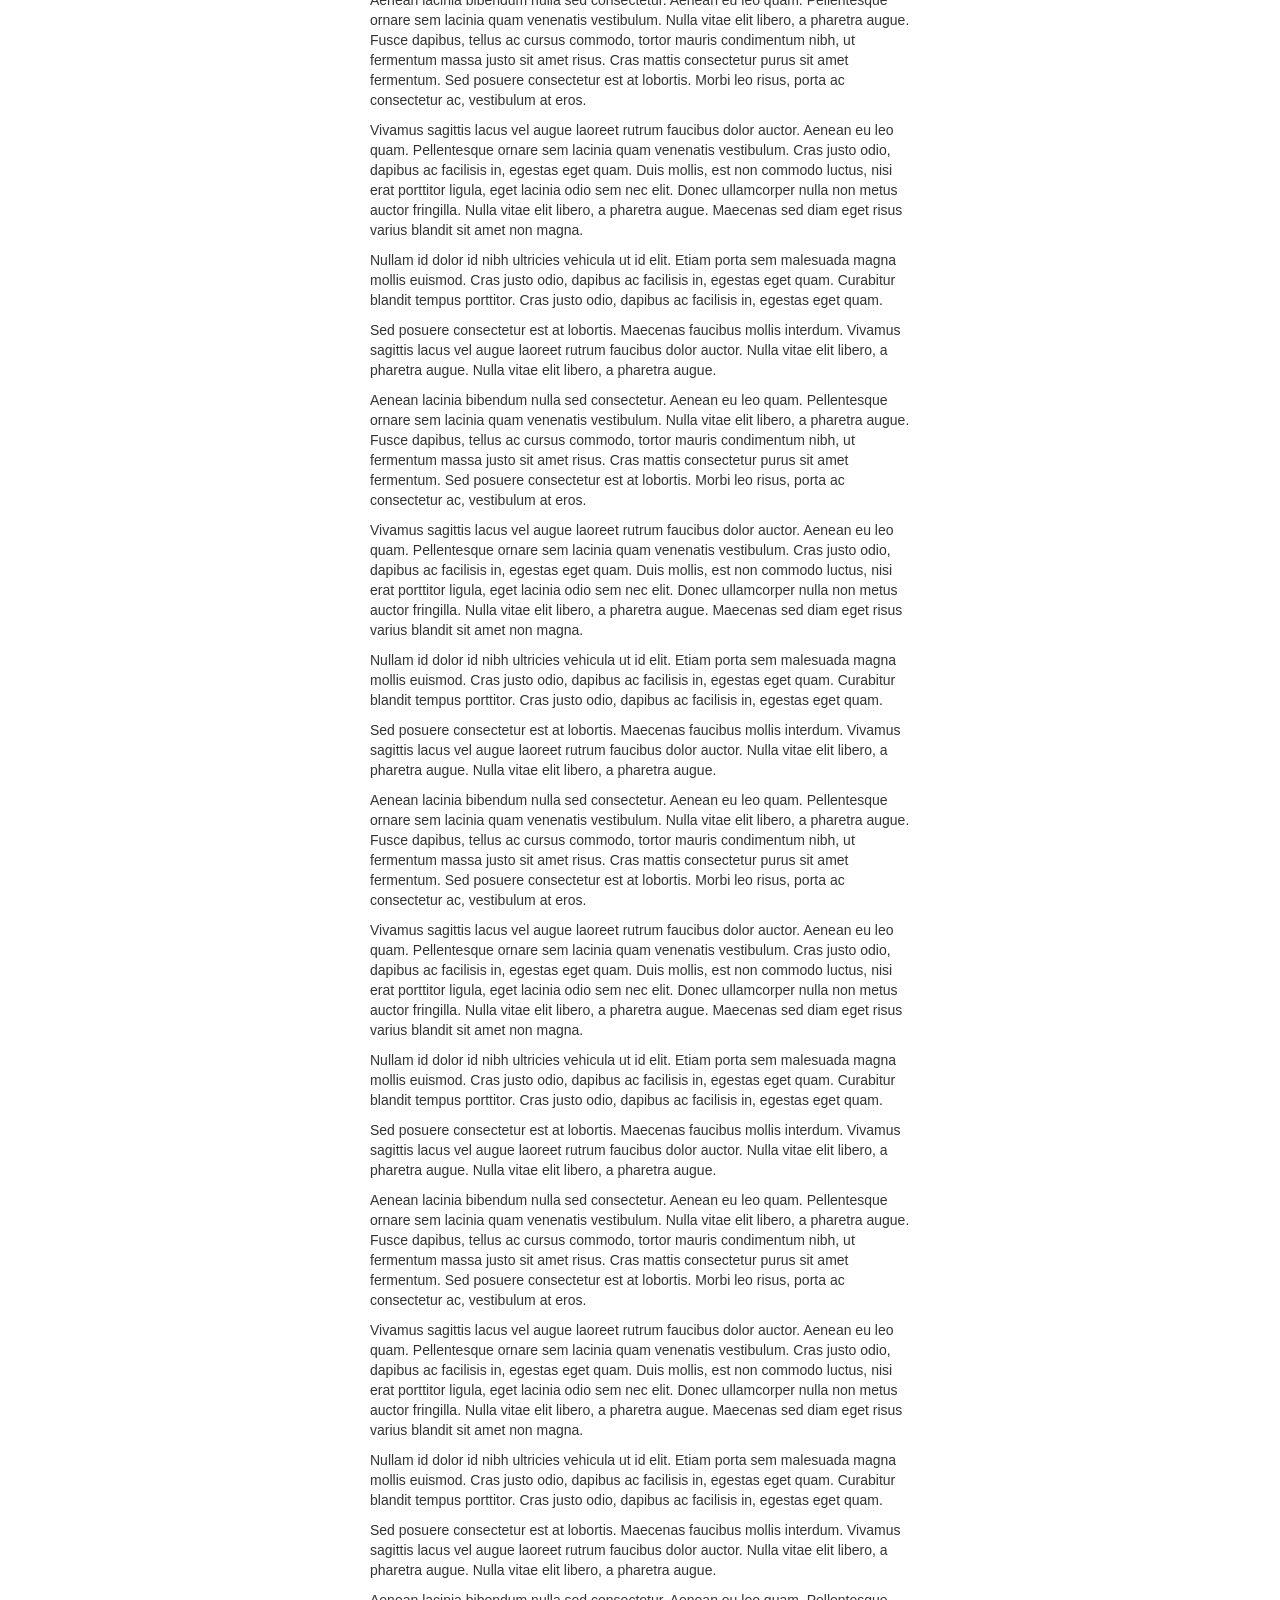
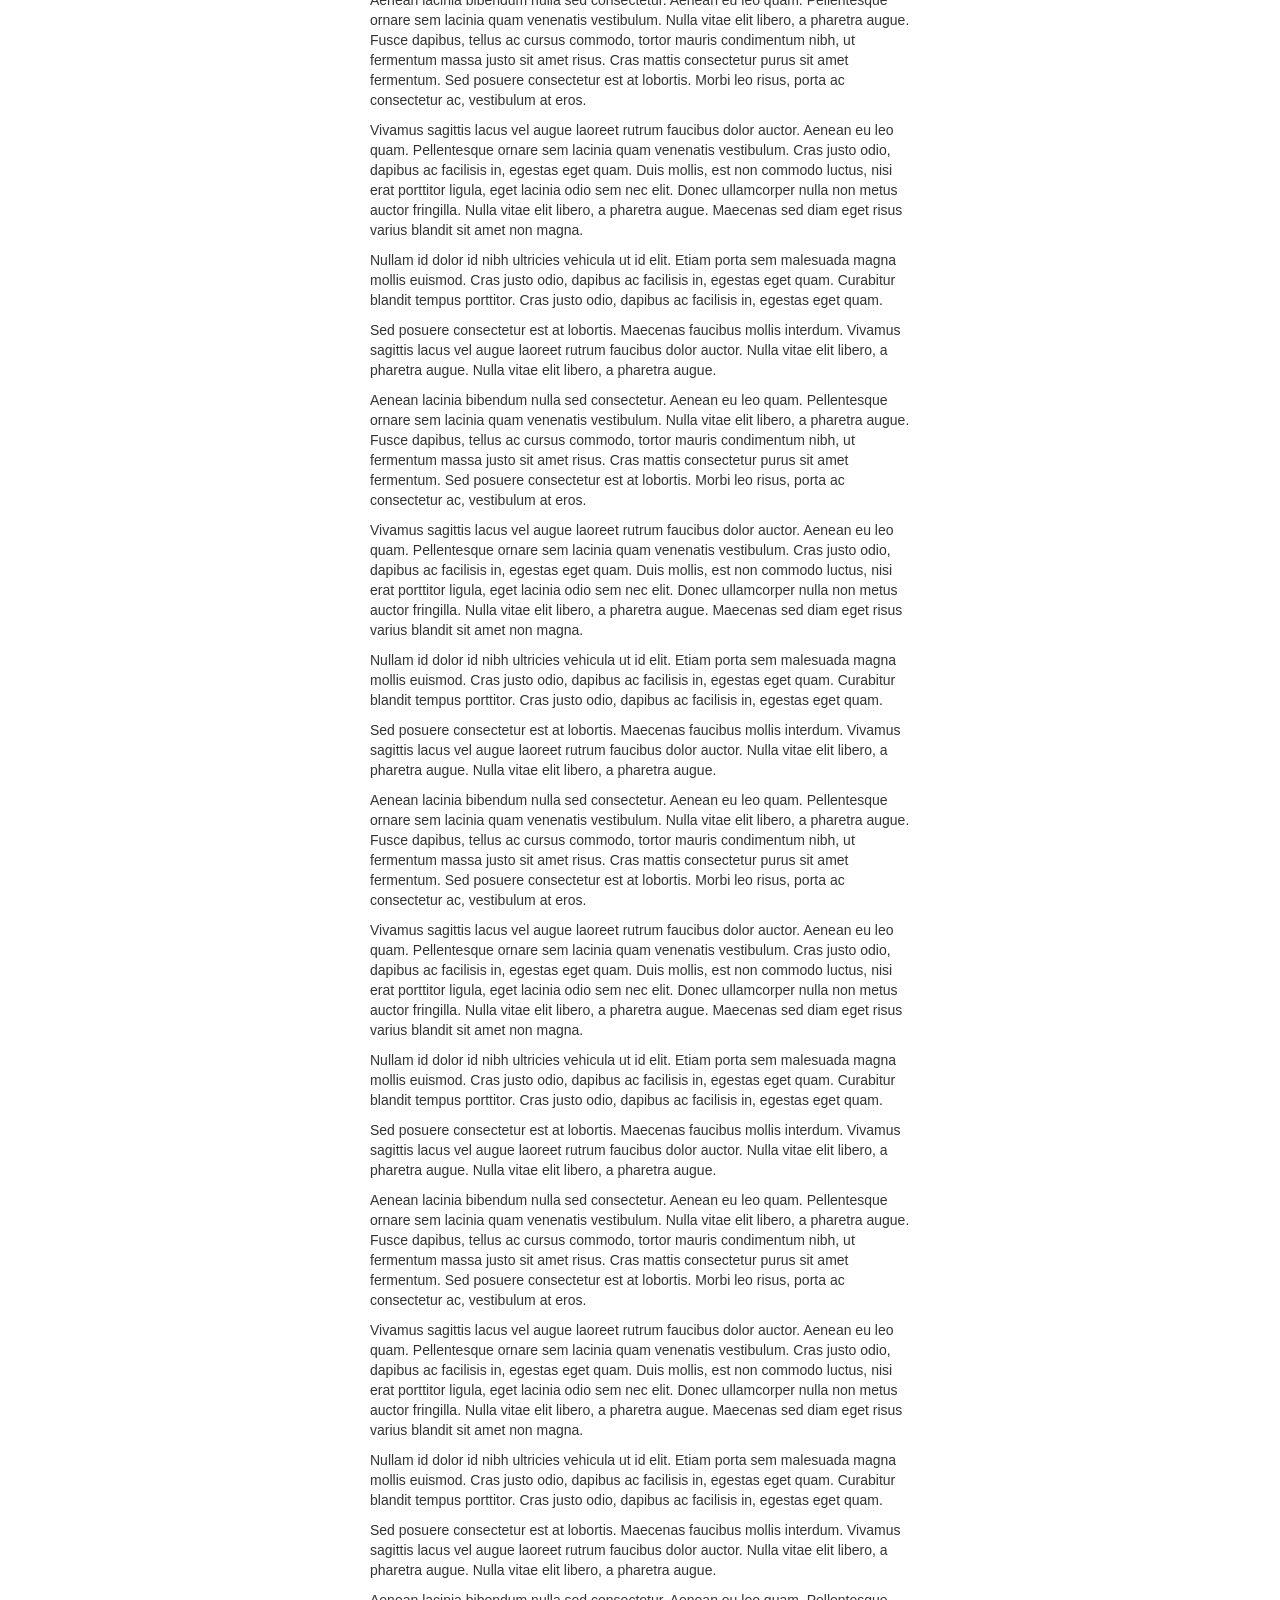
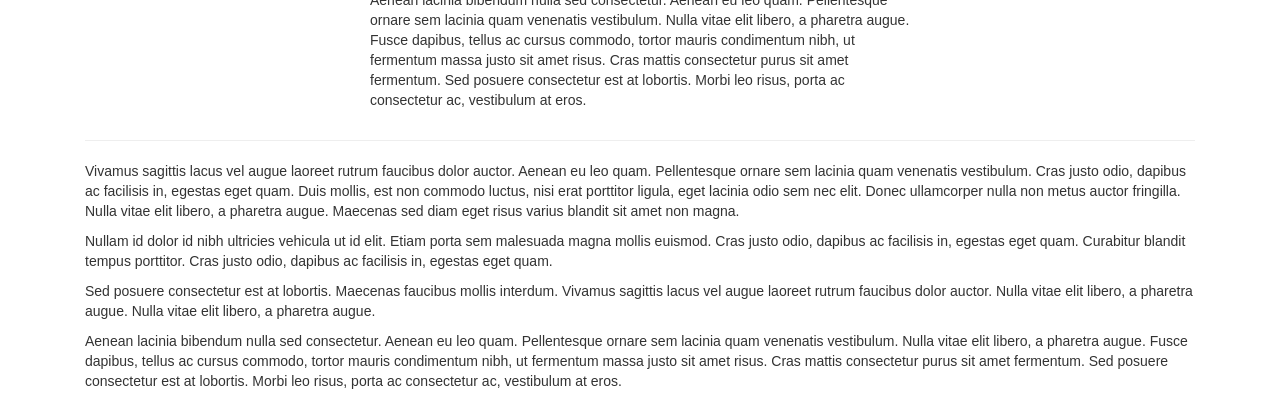
<file: bootstrap-3.3.7/js/tests/visual/affix.html>
<!DOCTYPE html>
<html>
<head>
  <meta charset="utf-8">
  <meta http-equiv="X-UA-Compatible" content="IE=edge">
  <meta name="viewport" content="width=device-width, initial-scale=1">
  <title>Affix</title>
  <link rel="stylesheet" href="../../../dist/css/bootstrap.min.css">

  <style>
    /* Test Styles */
    .affixed-element-top.affix {
      top: 10px;
    }
    .affixed-element-top.affix-bottom {
      position: absolute;
    }
    .affixed-element-bottom {
      margin-bottom: 0;
    }
    .affixed-element-bottom.affix {
      bottom: 10px;
    }
    .affixed-element-bottom.affix-bottom {
      position: relative;
    }
    .grow-btn, .shrink-btn {
      color: #FFF;
    }
    .grow-btn {
      background-color: #2ECC40;
    }
    .grow-btn:hover {
      background-color: #3D9970;
    }
    .shrink-btn {
      background-color: #FF4136;
    }
    .shrink-btn:hover {
      background-color: #85144B;
    }
  </style>

  <!-- HTML5 shim and Respond.js for IE8 support of HTML5 elements and media queries -->
  <!-- WARNING: Respond.js doesn't work if you view the page via file:// -->
  <!--[if lt IE 9]>
    <script src="https://oss.maxcdn.com/html5shiv/3.7.3/html5shiv.min.js"></script>
    <script src="https://oss.maxcdn.com/respond/1.4.2/respond.min.js"></script>
  <![endif]-->
</head>
<body>

<div class="container">

  <div class="page-header js-page-header">
    <h1>Affix <small>Bootstrap Visual Test</small></h1>
  </div>

  <div class="col-md-3">
    <ul class="list-group affixed-element-top js-affixed-element-top">
      <li class="list-group-item">Cras justo odio</li>
      <li class="list-group-item">Dapibus ac facilisis in</li>
      <li class="list-group-item">Morbi leo risus</li>
      <li class="list-group-item">Porta ac consectetur ac</li>
      <li class="list-group-item">Vestibulum at eros</li>
      <li class="list-group-item">Cras justo odio</li>
      <li class="list-group-item">Dapibus ac facilisis in</li>
      <li class="list-group-item">Morbi leo risus</li>
      <li class="list-group-item">Porta ac consectetur ac</li>
      <li class="list-group-item">Vestibulum at eros</li>
      <li class="list-group-item">Cras justo odio</li>
      <li class="list-group-item">Dapibus ac facilisis in</li>
      <li class="list-group-item">Morbi leo risus</li>
      <li class="list-group-item">Porta ac consectetur ac</li>
      <li class="list-group-item">Vestibulum at eros</li>
      <li class="list-group-item">Porta ac consectetur ac</li>
    </ul>
  </div>

  <div class="col-md-6 js-content">

    <p>Vivamus sagittis lacus vel augue laoreet rutrum faucibus dolor auctor. Aenean eu leo quam. Pellentesque ornare sem lacinia quam venenatis vestibulum. Cras justo odio, dapibus ac facilisis in, egestas eget quam. Duis mollis, est non commodo luctus, nisi erat porttitor ligula, eget lacinia odio sem nec elit. Donec ullamcorper nulla non metus auctor fringilla. Nulla vitae elit libero, a pharetra augue. Maecenas sed diam eget risus varius blandit sit amet non magna.</p>

    <p>Nullam id dolor id nibh ultricies vehicula ut id elit. Etiam porta sem malesuada magna mollis euismod. Cras justo odio, dapibus ac facilisis in, egestas eget quam. Curabitur blandit tempus porttitor. Cras justo odio, dapibus ac facilisis in, egestas eget quam.</p>

    <p>Sed posuere consectetur est at lobortis. Maecenas faucibus mollis interdum. Vivamus sagittis lacus vel augue laoreet rutrum faucibus dolor auctor. Nulla vitae elit libero, a pharetra augue. Nulla vitae elit libero, a pharetra augue.</p>

    <p>Aenean lacinia bibendum nulla sed consectetur. Aenean eu leo quam. Pellentesque ornare sem lacinia quam venenatis vestibulum. Nulla vitae elit libero, a pharetra augue. Fusce dapibus, tellus ac cursus commodo, tortor mauris condimentum nibh, ut fermentum massa justo sit amet risus. Cras mattis consectetur purus sit amet fermentum. Sed posuere consectetur est at lobortis. Morbi leo risus, porta ac consectetur ac, vestibulum at eros.</p>

    <p>Vivamus sagittis lacus vel augue laoreet rutrum faucibus dolor auctor. Aenean eu leo quam. Pellentesque ornare sem lacinia quam venenatis vestibulum. Cras justo odio, dapibus ac facilisis in, egestas eget quam. Duis mollis, est non commodo luctus, nisi erat porttitor ligula, eget lacinia odio sem nec elit. Donec ullamcorper nulla non metus auctor fringilla. Nulla vitae elit libero, a pharetra augue. Maecenas sed diam eget risus varius blandit sit amet non magna.</p>

    <p>Nullam id dolor id nibh ultricies vehicula ut id elit. Etiam porta sem malesuada magna mollis euismod. Cras justo odio, dapibus ac facilisis in, egestas eget quam. Curabitur blandit tempus porttitor. Cras justo odio, dapibus ac facilisis in, egestas eget quam.</p>

    <p>Sed posuere consectetur est at lobortis. Maecenas faucibus mollis interdum. Vivamus sagittis lacus vel augue laoreet rutrum faucibus dolor auctor. Nulla vitae elit libero, a pharetra augue. Nulla vitae elit libero, a pharetra augue.</p>

    <p>Aenean lacinia bibendum nulla sed consectetur. Aenean eu leo quam. Pellentesque ornare sem lacinia quam venenatis vestibulum. Nulla vitae elit libero, a pharetra augue. Fusce dapibus, tellus ac cursus commodo, tortor mauris condimentum nibh, ut fermentum massa justo sit amet risus. Cras mattis consectetur purus sit amet fermentum. Sed posuere consectetur est at lobortis. Morbi leo risus, porta ac consectetur ac, vestibulum at eros.</p>

    <p>Vivamus sagittis lacus vel augue laoreet rutrum faucibus dolor auctor. Aenean eu leo quam. Pellentesque ornare sem lacinia quam venenatis vestibulum. Cras justo odio, dapibus ac facilisis in, egestas eget quam. Duis mollis, est non commodo luctus, nisi erat porttitor ligula, eget lacinia odio sem nec elit. Donec ullamcorper nulla non metus auctor fringilla. Nulla vitae elit libero, a pharetra augue. Maecenas sed diam eget risus varius blandit sit amet non magna.</p>

    <p>Nullam id dolor id nibh ultricies vehicula ut id elit. Etiam porta sem malesuada magna mollis euismod. Cras justo odio, dapibus ac facilisis in, egestas eget quam. Curabitur blandit tempus porttitor. Cras justo odio, dapibus ac facilisis in, egestas eget quam.</p>

    <p>Sed posuere consectetur est at lobortis. Maecenas faucibus mollis interdum. Vivamus sagittis lacus vel augue laoreet rutrum faucibus dolor auctor. Nulla vitae elit libero, a pharetra augue. Nulla vitae elit libero, a pharetra augue.</p>

    <p>Aenean lacinia bibendum nulla sed consectetur. Aenean eu leo quam. Pellentesque ornare sem lacinia quam venenatis vestibulum. Nulla vitae elit libero, a pharetra augue. Fusce dapibus, tellus ac cursus commodo, tortor mauris condimentum nibh, ut fermentum massa justo sit amet risus. Cras mattis consectetur purus sit amet fermentum. Sed posuere consectetur est at lobortis. Morbi leo risus, porta ac consectetur ac, vestibulum at eros.</p>

    <p>Vivamus sagittis lacus vel augue laoreet rutrum faucibus dolor auctor. Aenean eu leo quam. Pellentesque ornare sem lacinia quam venenatis vestibulum. Cras justo odio, dapibus ac facilisis in, egestas eget quam. Duis mollis, est non commodo luctus, nisi erat porttitor ligula, eget lacinia odio sem nec elit. Donec ullamcorper nulla non metus auctor fringilla. Nulla vitae elit libero, a pharetra augue. Maecenas sed diam eget risus varius blandit sit amet non magna.</p>

    <p>Nullam id dolor id nibh ultricies vehicula ut id elit. Etiam porta sem malesuada magna mollis euismod. Cras justo odio, dapibus ac facilisis in, egestas eget quam. Curabitur blandit tempus porttitor. Cras justo odio, dapibus ac facilisis in, egestas eget quam.</p>

    <p>Sed posuere consectetur est at lobortis. Maecenas faucibus mollis interdum. Vivamus sagittis lacus vel augue laoreet rutrum faucibus dolor auctor. Nulla vitae elit libero, a pharetra augue. Nulla vitae elit libero, a pharetra augue.</p>

    <p>Aenean lacinia bibendum nulla sed consectetur. Aenean eu leo quam. Pellentesque ornare sem lacinia quam venenatis vestibulum. Nulla vitae elit libero, a pharetra augue. Fusce dapibus, tellus ac cursus commodo, tortor mauris condimentum nibh, ut fermentum massa justo sit amet risus. Cras mattis consectetur purus sit amet fermentum. Sed posuere consectetur est at lobortis. Morbi leo risus, porta ac consectetur ac, vestibulum at eros.</p>
    <p>Vivamus sagittis lacus vel augue laoreet rutrum faucibus dolor auctor. Aenean eu leo quam. Pellentesque ornare sem lacinia quam venenatis vestibulum. Cras justo odio, dapibus ac facilisis in, egestas eget quam. Duis mollis, est non commodo luctus, nisi erat porttitor ligula, eget lacinia odio sem nec elit. Donec ullamcorper nulla non metus auctor fringilla. Nulla vitae elit libero, a pharetra augue. Maecenas sed diam eget risus varius blandit sit amet non magna.</p>

    <p>Nullam id dolor id nibh ultricies vehicula ut id elit. Etiam porta sem malesuada magna mollis euismod. Cras justo odio, dapibus ac facilisis in, egestas eget quam. Curabitur blandit tempus porttitor. Cras justo odio, dapibus ac facilisis in, egestas eget quam.</p>

    <p>Sed posuere consectetur est at lobortis. Maecenas faucibus mollis interdum. Vivamus sagittis lacus vel augue laoreet rutrum faucibus dolor auctor. Nulla vitae elit libero, a pharetra augue. Nulla vitae elit libero, a pharetra augue.</p>

    <p>Aenean lacinia bibendum nulla sed consectetur. Aenean eu leo quam. Pellentesque ornare sem lacinia quam venenatis vestibulum. Nulla vitae elit libero, a pharetra augue. Fusce dapibus, tellus ac cursus commodo, tortor mauris condimentum nibh, ut fermentum massa justo sit amet risus. Cras mattis consectetur purus sit amet fermentum. Sed posuere consectetur est at lobortis. Morbi leo risus, porta ac consectetur ac, vestibulum at eros.</p>

    <p>Vivamus sagittis lacus vel augue laoreet rutrum faucibus dolor auctor. Aenean eu leo quam. Pellentesque ornare sem lacinia quam venenatis vestibulum. Cras justo odio, dapibus ac facilisis in, egestas eget quam. Duis mollis, est non commodo luctus, nisi erat porttitor ligula, eget lacinia odio sem nec elit. Donec ullamcorper nulla non metus auctor fringilla. Nulla vitae elit libero, a pharetra augue. Maecenas sed diam eget risus varius blandit sit amet non magna.</p>

    <p>Nullam id dolor id nibh ultricies vehicula ut id elit. Etiam porta sem malesuada magna mollis euismod. Cras justo odio, dapibus ac facilisis in, egestas eget quam. Curabitur blandit tempus porttitor. Cras justo odio, dapibus ac facilisis in, egestas eget quam.</p>

    <p>Sed posuere consectetur est at lobortis. Maecenas faucibus mollis interdum. Vivamus sagittis lacus vel augue laoreet rutrum faucibus dolor auctor. Nulla vitae elit libero, a pharetra augue. Nulla vitae elit libero, a pharetra augue.</p>

    <p>Aenean lacinia bibendum nulla sed consectetur. Aenean eu leo quam. Pellentesque ornare sem lacinia quam venenatis vestibulum. Nulla vitae elit libero, a pharetra augue. Fusce dapibus, tellus ac cursus commodo, tortor mauris condimentum nibh, ut fermentum massa justo sit amet risus. Cras mattis consectetur purus sit amet fermentum. Sed posuere consectetur est at lobortis. Morbi leo risus, porta ac consectetur ac, vestibulum at eros.</p>
    <p>Vivamus sagittis lacus vel augue laoreet rutrum faucibus dolor auctor. Aenean eu leo quam. Pellentesque ornare sem lacinia quam venenatis vestibulum. Cras justo odio, dapibus ac facilisis in, egestas eget quam. Duis mollis, est non commodo luctus, nisi erat porttitor ligula, eget lacinia odio sem nec elit. Donec ullamcorper nulla non metus auctor fringilla. Nulla vitae elit libero, a pharetra augue. Maecenas sed diam eget risus varius blandit sit amet non magna.</p>

    <p>Nullam id dolor id nibh ultricies vehicula ut id elit. Etiam porta sem malesuada magna mollis euismod. Cras justo odio, dapibus ac facilisis in, egestas eget quam. Curabitur blandit tempus porttitor. Cras justo odio, dapibus ac facilisis in, egestas eget quam.</p>

    <p>Sed posuere consectetur est at lobortis. Maecenas faucibus mollis interdum. Vivamus sagittis lacus vel augue laoreet rutrum faucibus dolor auctor. Nulla vitae elit libero, a pharetra augue. Nulla vitae elit libero, a pharetra augue.</p>

    <p>Aenean lacinia bibendum nulla sed consectetur. Aenean eu leo quam. Pellentesque ornare sem lacinia quam venenatis vestibulum. Nulla vitae elit libero, a pharetra augue. Fusce dapibus, tellus ac cursus commodo, tortor mauris condimentum nibh, ut fermentum massa justo sit amet risus. Cras mattis consectetur purus sit amet fermentum. Sed posuere consectetur est at lobortis. Morbi leo risus, porta ac consectetur ac, vestibulum at eros.</p>

    <p>Vivamus sagittis lacus vel augue laoreet rutrum faucibus dolor auctor. Aenean eu leo quam. Pellentesque ornare sem lacinia quam venenatis vestibulum. Cras justo odio, dapibus ac facilisis in, egestas eget quam. Duis mollis, est non commodo luctus, nisi erat porttitor ligula, eget lacinia odio sem nec elit. Donec ullamcorper nulla non metus auctor fringilla. Nulla vitae elit libero, a pharetra augue. Maecenas sed diam eget risus varius blandit sit amet non magna.</p>

    <p>Nullam id dolor id nibh ultricies vehicula ut id elit. Etiam porta sem malesuada magna mollis euismod. Cras justo odio, dapibus ac facilisis in, egestas eget quam. Curabitur blandit tempus porttitor. Cras justo odio, dapibus ac facilisis in, egestas eget quam.</p>

    <p>Sed posuere consectetur est at lobortis. Maecenas faucibus mollis interdum. Vivamus sagittis lacus vel augue laoreet rutrum faucibus dolor auctor. Nulla vitae elit libero, a pharetra augue. Nulla vitae elit libero, a pharetra augue.</p>

    <p>Aenean lacinia bibendum nulla sed consectetur. Aenean eu leo quam. Pellentesque ornare sem lacinia quam venenatis vestibulum. Nulla vitae elit libero, a pharetra augue. Fusce dapibus, tellus ac cursus commodo, tortor mauris condimentum nibh, ut fermentum massa justo sit amet risus. Cras mattis consectetur purus sit amet fermentum. Sed posuere consectetur est at lobortis. Morbi leo risus, porta ac consectetur ac, vestibulum at eros.</p>
    <p>Vivamus sagittis lacus vel augue laoreet rutrum faucibus dolor auctor. Aenean eu leo quam. Pellentesque ornare sem lacinia quam venenatis vestibulum. Cras justo odio, dapibus ac facilisis in, egestas eget quam. Duis mollis, est non commodo luctus, nisi erat porttitor ligula, eget lacinia odio sem nec elit. Donec ullamcorper nulla non metus auctor fringilla. Nulla vitae elit libero, a pharetra augue. Maecenas sed diam eget risus varius blandit sit amet non magna.</p>

    <p>Nullam id dolor id nibh ultricies vehicula ut id elit. Etiam porta sem malesuada magna mollis euismod. Cras justo odio, dapibus ac facilisis in, egestas eget quam. Curabitur blandit tempus porttitor. Cras justo odio, dapibus ac facilisis in, egestas eget quam.</p>

    <p>Sed posuere consectetur est at lobortis. Maecenas faucibus mollis interdum. Vivamus sagittis lacus vel augue laoreet rutrum faucibus dolor auctor. Nulla vitae elit libero, a pharetra augue. Nulla vitae elit libero, a pharetra augue.</p>

    <p>Aenean lacinia bibendum nulla sed consectetur. Aenean eu leo quam. Pellentesque ornare sem lacinia quam venenatis vestibulum. Nulla vitae elit libero, a pharetra augue. Fusce dapibus, tellus ac cursus commodo, tortor mauris condimentum nibh, ut fermentum massa justo sit amet risus. Cras mattis consectetur purus sit amet fermentum. Sed posuere consectetur est at lobortis. Morbi leo risus, porta ac consectetur ac, vestibulum at eros.</p>

    <p>Vivamus sagittis lacus vel augue laoreet rutrum faucibus dolor auctor. Aenean eu leo quam. Pellentesque ornare sem lacinia quam venenatis vestibulum. Cras justo odio, dapibus ac facilisis in, egestas eget quam. Duis mollis, est non commodo luctus, nisi erat porttitor ligula, eget lacinia odio sem nec elit. Donec ullamcorper nulla non metus auctor fringilla. Nulla vitae elit libero, a pharetra augue. Maecenas sed diam eget risus varius blandit sit amet non magna.</p>

    <p>Nullam id dolor id nibh ultricies vehicula ut id elit. Etiam porta sem malesuada magna mollis euismod. Cras justo odio, dapibus ac facilisis in, egestas eget quam. Curabitur blandit tempus porttitor. Cras justo odio, dapibus ac facilisis in, egestas eget quam.</p>

    <p>Sed posuere consectetur est at lobortis. Maecenas faucibus mollis interdum. Vivamus sagittis lacus vel augue laoreet rutrum faucibus dolor auctor. Nulla vitae elit libero, a pharetra augue. Nulla vitae elit libero, a pharetra augue.</p>

    <p>Aenean lacinia bibendum nulla sed consectetur. Aenean eu leo quam. Pellentesque ornare sem lacinia quam venenatis vestibulum. Nulla vitae elit libero, a pharetra augue. Fusce dapibus, tellus ac cursus commodo, tortor mauris condimentum nibh, ut fermentum massa justo sit amet risus. Cras mattis consectetur purus sit amet fermentum. Sed posuere consectetur est at lobortis. Morbi leo risus, porta ac consectetur ac, vestibulum at eros.</p>
    <p>Vivamus sagittis lacus vel augue laoreet rutrum faucibus dolor auctor. Aenean eu leo quam. Pellentesque ornare sem lacinia quam venenatis vestibulum. Cras justo odio, dapibus ac facilisis in, egestas eget quam. Duis mollis, est non commodo luctus, nisi erat porttitor ligula, eget lacinia odio sem nec elit. Donec ullamcorper nulla non metus auctor fringilla. Nulla vitae elit libero, a pharetra augue. Maecenas sed diam eget risus varius blandit sit amet non magna.</p>

    <p>Nullam id dolor id nibh ultricies vehicula ut id elit. Etiam porta sem malesuada magna mollis euismod. Cras justo odio, dapibus ac facilisis in, egestas eget quam. Curabitur blandit tempus porttitor. Cras justo odio, dapibus ac facilisis in, egestas eget quam.</p>

    <p>Sed posuere consectetur est at lobortis. Maecenas faucibus mollis interdum. Vivamus sagittis lacus vel augue laoreet rutrum faucibus dolor auctor. Nulla vitae elit libero, a pharetra augue. Nulla vitae elit libero, a pharetra augue.</p>

    <p>Aenean lacinia bibendum nulla sed consectetur. Aenean eu leo quam. Pellentesque ornare sem lacinia quam venenatis vestibulum. Nulla vitae elit libero, a pharetra augue. Fusce dapibus, tellus ac cursus commodo, tortor mauris condimentum nibh, ut fermentum massa justo sit amet risus. Cras mattis consectetur purus sit amet fermentum. Sed posuere consectetur est at lobortis. Morbi leo risus, porta ac consectetur ac, vestibulum at eros.</p>

    <p>Vivamus sagittis lacus vel augue laoreet rutrum faucibus dolor auctor. Aenean eu leo quam. Pellentesque ornare sem lacinia quam venenatis vestibulum. Cras justo odio, dapibus ac facilisis in, egestas eget quam. Duis mollis, est non commodo luctus, nisi erat porttitor ligula, eget lacinia odio sem nec elit. Donec ullamcorper nulla non metus auctor fringilla. Nulla vitae elit libero, a pharetra augue. Maecenas sed diam eget risus varius blandit sit amet non magna.</p>

    <p>Nullam id dolor id nibh ultricies vehicula ut id elit. Etiam porta sem malesuada magna mollis euismod. Cras justo odio, dapibus ac facilisis in, egestas eget quam. Curabitur blandit tempus porttitor. Cras justo odio, dapibus ac facilisis in, egestas eget quam.</p>

    <p>Sed posuere consectetur est at lobortis. Maecenas faucibus mollis interdum. Vivamus sagittis lacus vel augue laoreet rutrum faucibus dolor auctor. Nulla vitae elit libero, a pharetra augue. Nulla vitae elit libero, a pharetra augue.</p>

    <p>Aenean lacinia bibendum nulla sed consectetur. Aenean eu leo quam. Pellentesque ornare sem lacinia quam venenatis vestibulum. Nulla vitae elit libero, a pharetra augue. Fusce dapibus, tellus ac cursus commodo, tortor mauris condimentum nibh, ut fermentum massa justo sit amet risus. Cras mattis consectetur purus sit amet fermentum. Sed posuere consectetur est at lobortis. Morbi leo risus, porta ac consectetur ac, vestibulum at eros.</p>
    <p>Vivamus sagittis lacus vel augue laoreet rutrum faucibus dolor auctor. Aenean eu leo quam. Pellentesque ornare sem lacinia quam venenatis vestibulum. Cras justo odio, dapibus ac facilisis in, egestas eget quam. Duis mollis, est non commodo luctus, nisi erat porttitor ligula, eget lacinia odio sem nec elit. Donec ullamcorper nulla non metus auctor fringilla. Nulla vitae elit libero, a pharetra augue. Maecenas sed diam eget risus varius blandit sit amet non magna.</p>

    <p>Nullam id dolor id nibh ultricies vehicula ut id elit. Etiam porta sem malesuada magna mollis euismod. Cras justo odio, dapibus ac facilisis in, egestas eget quam. Curabitur blandit tempus porttitor. Cras justo odio, dapibus ac facilisis in, egestas eget quam.</p>

    <p>Sed posuere consectetur est at lobortis. Maecenas faucibus mollis interdum. Vivamus sagittis lacus vel augue laoreet rutrum faucibus dolor auctor. Nulla vitae elit libero, a pharetra augue. Nulla vitae elit libero, a pharetra augue.</p>

    <p>Aenean lacinia bibendum nulla sed consectetur. Aenean eu leo quam. Pellentesque ornare sem lacinia quam venenatis vestibulum. Nulla vitae elit libero, a pharetra augue. Fusce dapibus, tellus ac cursus commodo, tortor mauris condimentum nibh, ut fermentum massa justo sit amet risus. Cras mattis consectetur purus sit amet fermentum. Sed posuere consectetur est at lobortis. Morbi leo risus, porta ac consectetur ac, vestibulum at eros.</p>

    <p>Vivamus sagittis lacus vel augue laoreet rutrum faucibus dolor auctor. Aenean eu leo quam. Pellentesque ornare sem lacinia quam venenatis vestibulum. Cras justo odio, dapibus ac facilisis in, egestas eget quam. Duis mollis, est non commodo luctus, nisi erat porttitor ligula, eget lacinia odio sem nec elit. Donec ullamcorper nulla non metus auctor fringilla. Nulla vitae elit libero, a pharetra augue. Maecenas sed diam eget risus varius blandit sit amet non magna.</p>

    <p>Nullam id dolor id nibh ultricies vehicula ut id elit. Etiam porta sem malesuada magna mollis euismod. Cras justo odio, dapibus ac facilisis in, egestas eget quam. Curabitur blandit tempus porttitor. Cras justo odio, dapibus ac facilisis in, egestas eget quam.</p>

    <p>Sed posuere consectetur est at lobortis. Maecenas faucibus mollis interdum. Vivamus sagittis lacus vel augue laoreet rutrum faucibus dolor auctor. Nulla vitae elit libero, a pharetra augue. Nulla vitae elit libero, a pharetra augue.</p>

    <p>Aenean lacinia bibendum nulla sed consectetur. Aenean eu leo quam. Pellentesque ornare sem lacinia quam venenatis vestibulum. Nulla vitae elit libero, a pharetra augue. Fusce dapibus, tellus ac cursus commodo, tortor mauris condimentum nibh, ut fermentum massa justo sit amet risus. Cras mattis consectetur purus sit amet fermentum. Sed posuere consectetur est at lobortis. Morbi leo risus, porta ac consectetur ac, vestibulum at eros.</p>
    <p>Vivamus sagittis lacus vel augue laoreet rutrum faucibus dolor auctor. Aenean eu leo quam. Pellentesque ornare sem lacinia quam venenatis vestibulum. Cras justo odio, dapibus ac facilisis in, egestas eget quam. Duis mollis, est non commodo luctus, nisi erat porttitor ligula, eget lacinia odio sem nec elit. Donec ullamcorper nulla non metus auctor fringilla. Nulla vitae elit libero, a pharetra augue. Maecenas sed diam eget risus varius blandit sit amet non magna.</p>

    <p>Nullam id dolor id nibh ultricies vehicula ut id elit. Etiam porta sem malesuada magna mollis euismod. Cras justo odio, dapibus ac facilisis in, egestas eget quam. Curabitur blandit tempus porttitor. Cras justo odio, dapibus ac facilisis in, egestas eget quam.</p>

    <p>Sed posuere consectetur est at lobortis. Maecenas faucibus mollis interdum. Vivamus sagittis lacus vel augue laoreet rutrum faucibus dolor auctor. Nulla vitae elit libero, a pharetra augue. Nulla vitae elit libero, a pharetra augue.</p>

    <p>Aenean lacinia bibendum nulla sed consectetur. Aenean eu leo quam. Pellentesque ornare sem lacinia quam venenatis vestibulum. Nulla vitae elit libero, a pharetra augue. Fusce dapibus, tellus ac cursus commodo, tortor mauris condimentum nibh, ut fermentum massa justo sit amet risus. Cras mattis consectetur purus sit amet fermentum. Sed posuere consectetur est at lobortis. Morbi leo risus, porta ac consectetur ac, vestibulum at eros.</p>

    <p>Vivamus sagittis lacus vel augue laoreet rutrum faucibus dolor auctor. Aenean eu leo quam. Pellentesque ornare sem lacinia quam venenatis vestibulum. Cras justo odio, dapibus ac facilisis in, egestas eget quam. Duis mollis, est non commodo luctus, nisi erat porttitor ligula, eget lacinia odio sem nec elit. Donec ullamcorper nulla non metus auctor fringilla. Nulla vitae elit libero, a pharetra augue. Maecenas sed diam eget risus varius blandit sit amet non magna.</p>

    <p>Nullam id dolor id nibh ultricies vehicula ut id elit. Etiam porta sem malesuada magna mollis euismod. Cras justo odio, dapibus ac facilisis in, egestas eget quam. Curabitur blandit tempus porttitor. Cras justo odio, dapibus ac facilisis in, egestas eget quam.</p>

    <p>Sed posuere consectetur est at lobortis. Maecenas faucibus mollis interdum. Vivamus sagittis lacus vel augue laoreet rutrum faucibus dolor auctor. Nulla vitae elit libero, a pharetra augue. Nulla vitae elit libero, a pharetra augue.</p>

    <p>Aenean lacinia bibendum nulla sed consectetur. Aenean eu leo quam. Pellentesque ornare sem lacinia quam venenatis vestibulum. Nulla vitae elit libero, a pharetra augue. Fusce dapibus, tellus ac cursus commodo, tortor mauris condimentum nibh, ut fermentum massa justo sit amet risus. Cras mattis consectetur purus sit amet fermentum. Sed posuere consectetur est at lobortis. Morbi leo risus, porta ac consectetur ac, vestibulum at eros.</p>
    <p>Vivamus sagittis lacus vel augue laoreet rutrum faucibus dolor auctor. Aenean eu leo quam. Pellentesque ornare sem lacinia quam venenatis vestibulum. Cras justo odio, dapibus ac facilisis in, egestas eget quam. Duis mollis, est non commodo luctus, nisi erat porttitor ligula, eget lacinia odio sem nec elit. Donec ullamcorper nulla non metus auctor fringilla. Nulla vitae elit libero, a pharetra augue. Maecenas sed diam eget risus varius blandit sit amet non magna.</p>

    <p>Nullam id dolor id nibh ultricies vehicula ut id elit. Etiam porta sem malesuada magna mollis euismod. Cras justo odio, dapibus ac facilisis in, egestas eget quam. Curabitur blandit tempus porttitor. Cras justo odio, dapibus ac facilisis in, egestas eget quam.</p>

    <p>Sed posuere consectetur est at lobortis. Maecenas faucibus mollis interdum. Vivamus sagittis lacus vel augue laoreet rutrum faucibus dolor auctor. Nulla vitae elit libero, a pharetra augue. Nulla vitae elit libero, a pharetra augue.</p>

    <p>Aenean lacinia bibendum nulla sed consectetur. Aenean eu leo quam. Pellentesque ornare sem lacinia quam venenatis vestibulum. Nulla vitae elit libero, a pharetra augue. Fusce dapibus, tellus ac cursus commodo, tortor mauris condimentum nibh, ut fermentum massa justo sit amet risus. Cras mattis consectetur purus sit amet fermentum. Sed posuere consectetur est at lobortis. Morbi leo risus, porta ac consectetur ac, vestibulum at eros.</p>

    <p>Vivamus sagittis lacus vel augue laoreet rutrum faucibus dolor auctor. Aenean eu leo quam. Pellentesque ornare sem lacinia quam venenatis vestibulum. Cras justo odio, dapibus ac facilisis in, egestas eget quam. Duis mollis, est non commodo luctus, nisi erat porttitor ligula, eget lacinia odio sem nec elit. Donec ullamcorper nulla non metus auctor fringilla. Nulla vitae elit libero, a pharetra augue. Maecenas sed diam eget risus varius blandit sit amet non magna.</p>

    <p>Nullam id dolor id nibh ultricies vehicula ut id elit. Etiam porta sem malesuada magna mollis euismod. Cras justo odio, dapibus ac facilisis in, egestas eget quam. Curabitur blandit tempus porttitor. Cras justo odio, dapibus ac facilisis in, egestas eget quam.</p>

    <p>Sed posuere consectetur est at lobortis. Maecenas faucibus mollis interdum. Vivamus sagittis lacus vel augue laoreet rutrum faucibus dolor auctor. Nulla vitae elit libero, a pharetra augue. Nulla vitae elit libero, a pharetra augue.</p>

    <p>Aenean lacinia bibendum nulla sed consectetur. Aenean eu leo quam. Pellentesque ornare sem lacinia quam venenatis vestibulum. Nulla vitae elit libero, a pharetra augue. Fusce dapibus, tellus ac cursus commodo, tortor mauris condimentum nibh, ut fermentum massa justo sit amet risus. Cras mattis consectetur purus sit amet fermentum. Sed posuere consectetur est at lobortis. Morbi leo risus, porta ac consectetur ac, vestibulum at eros.</p>
    <p>Vivamus sagittis lacus vel augue laoreet rutrum faucibus dolor auctor. Aenean eu leo quam. Pellentesque ornare sem lacinia quam venenatis vestibulum. Cras justo odio, dapibus ac facilisis in, egestas eget quam. Duis mollis, est non commodo luctus, nisi erat porttitor ligula, eget lacinia odio sem nec elit. Donec ullamcorper nulla non metus auctor fringilla. Nulla vitae elit libero, a pharetra augue. Maecenas sed diam eget risus varius blandit sit amet non magna.</p>

    <p>Nullam id dolor id nibh ultricies vehicula ut id elit. Etiam porta sem malesuada magna mollis euismod. Cras justo odio, dapibus ac facilisis in, egestas eget quam. Curabitur blandit tempus porttitor. Cras justo odio, dapibus ac facilisis in, egestas eget quam.</p>

    <p>Sed posuere consectetur est at lobortis. Maecenas faucibus mollis interdum. Vivamus sagittis lacus vel augue laoreet rutrum faucibus dolor auctor. Nulla vitae elit libero, a pharetra augue. Nulla vitae elit libero, a pharetra augue.</p>

    <p>Aenean lacinia bibendum nulla sed consectetur. Aenean eu leo quam. Pellentesque ornare sem lacinia quam venenatis vestibulum. Nulla vitae elit libero, a pharetra augue. Fusce dapibus, tellus ac cursus commodo, tortor mauris condimentum nibh, ut fermentum massa justo sit amet risus. Cras mattis consectetur purus sit amet fermentum. Sed posuere consectetur est at lobortis. Morbi leo risus, porta ac consectetur ac, vestibulum at eros.</p>

    <p>Vivamus sagittis lacus vel augue laoreet rutrum faucibus dolor auctor. Aenean eu leo quam. Pellentesque ornare sem lacinia quam venenatis vestibulum. Cras justo odio, dapibus ac facilisis in, egestas eget quam. Duis mollis, est non commodo luctus, nisi erat porttitor ligula, eget lacinia odio sem nec elit. Donec ullamcorper nulla non metus auctor fringilla. Nulla vitae elit libero, a pharetra augue. Maecenas sed diam eget risus varius blandit sit amet non magna.</p>

    <p>Nullam id dolor id nibh ultricies vehicula ut id elit. Etiam porta sem malesuada magna mollis euismod. Cras justo odio, dapibus ac facilisis in, egestas eget quam. Curabitur blandit tempus porttitor. Cras justo odio, dapibus ac facilisis in, egestas eget quam.</p>

    <p>Sed posuere consectetur est at lobortis. Maecenas faucibus mollis interdum. Vivamus sagittis lacus vel augue laoreet rutrum faucibus dolor auctor. Nulla vitae elit libero, a pharetra augue. Nulla vitae elit libero, a pharetra augue.</p>

    <p>Aenean lacinia bibendum nulla sed consectetur. Aenean eu leo quam. Pellentesque ornare sem lacinia quam venenatis vestibulum. Nulla vitae elit libero, a pharetra augue. Fusce dapibus, tellus ac cursus commodo, tortor mauris condimentum nibh, ut fermentum massa justo sit amet risus. Cras mattis consectetur purus sit amet fermentum. Sed posuere consectetur est at lobortis. Morbi leo risus, porta ac consectetur ac, vestibulum at eros.</p>

  </div>

  <div class="col-md-3">
    <ul class="list-group affixed-element-bottom js-affixed-element-bottom">
      <li class="list-group-item">Sit necessitatibus aspernatur.</li>
      <li class="list-group-item">Adipisicing alias dolor!</li>
      <li class="list-group-item">Ipsum molestiae impedit.</li>
      <li class="list-group-item">Amet quis iste?</li>
      <li class="list-group-item">Ipsum quaerat porro.</li>
      <li class="list-group-item">Elit lorem libero.</li>
      <li class="list-group-item">Ipsum dolore facilis.</li>
      <li class="list-group-item">Elit ad atque.</li>
      <li class="list-group-item">Dolor amet sequi!</li>
      <li class="list-group-item">Consectetur voluptatum facilis!</li>
      <li class="list-group-item">Sit neque eligendi?</li>
      <li class="list-group-item">Amet fuga consectetur!</li>
      <li class="list-group-item">Amet molestias repellat!</li>
      <li class="list-group-item">Consectetur minima repellendus.</li>
      <li class="list-group-item grow-btn js-grow-btn">Grow content</li>
      <li class="list-group-item shrink-btn js-shrink-btn">Shrink content</li>
    </ul>
  </div>

  <div class="col-md-12 js-footer">
    <hr>

    <p>Vivamus sagittis lacus vel augue laoreet rutrum faucibus dolor auctor. Aenean eu leo quam. Pellentesque ornare sem lacinia quam venenatis vestibulum. Cras justo odio, dapibus ac facilisis in, egestas eget quam. Duis mollis, est non commodo luctus, nisi erat porttitor ligula, eget lacinia odio sem nec elit. Donec ullamcorper nulla non metus auctor fringilla. Nulla vitae elit libero, a pharetra augue. Maecenas sed diam eget risus varius blandit sit amet non magna.</p>

    <p>Nullam id dolor id nibh ultricies vehicula ut id elit. Etiam porta sem malesuada magna mollis euismod. Cras justo odio, dapibus ac facilisis in, egestas eget quam. Curabitur blandit tempus porttitor. Cras justo odio, dapibus ac facilisis in, egestas eget quam.</p>

    <p>Sed posuere consectetur est at lobortis. Maecenas faucibus mollis interdum. Vivamus sagittis lacus vel augue laoreet rutrum faucibus dolor auctor. Nulla vitae elit libero, a pharetra augue. Nulla vitae elit libero, a pharetra augue.</p>

    <p>Aenean lacinia bibendum nulla sed consectetur. Aenean eu leo quam. Pellentesque ornare sem lacinia quam venenatis vestibulum. Nulla vitae elit libero, a pharetra augue. Fusce dapibus, tellus ac cursus commodo, tortor mauris condimentum nibh, ut fermentum massa justo sit amet risus. Cras mattis consectetur purus sit amet fermentum. Sed posuere consectetur est at lobortis. Morbi leo risus, porta ac consectetur ac, vestibulum at eros.</p>
  </div>

</div>

<!-- JavaScript Includes -->
<script src="../vendor/jquery.min.js"></script>
<script src="../../transition.js"></script>
<script src="../../affix.js"></script>


<!-- JavaScript Test -->
<script>
$(function () {
  $('.js-affixed-element-top').affix({
    offset: {
      top: $('.js-page-header').outerHeight(true) - 10
    , bottom: $('.js-footer').outerHeight(true) + 10
    }
  })
  // todo(fat): sux you have to do this.
  .on('affix.bs.affix', function (e) {
    $(e.target).width(e.target.offsetWidth)
  })

  $('.js-affixed-element-bottom').affix({
    offset: {
      bottom: $('.js-footer').outerHeight(true) + 10
    }
  })

  $('.js-grow-btn').on('click', function() {
    $('.js-content').append('<p>Ipsum corrupti ipsam est temporibus.</p>')
  })
  $('.js-shrink-btn').on('click', function() {
    $('.js-content p').last().remove()
  })
})
</script>
</body>
</html>
</file>
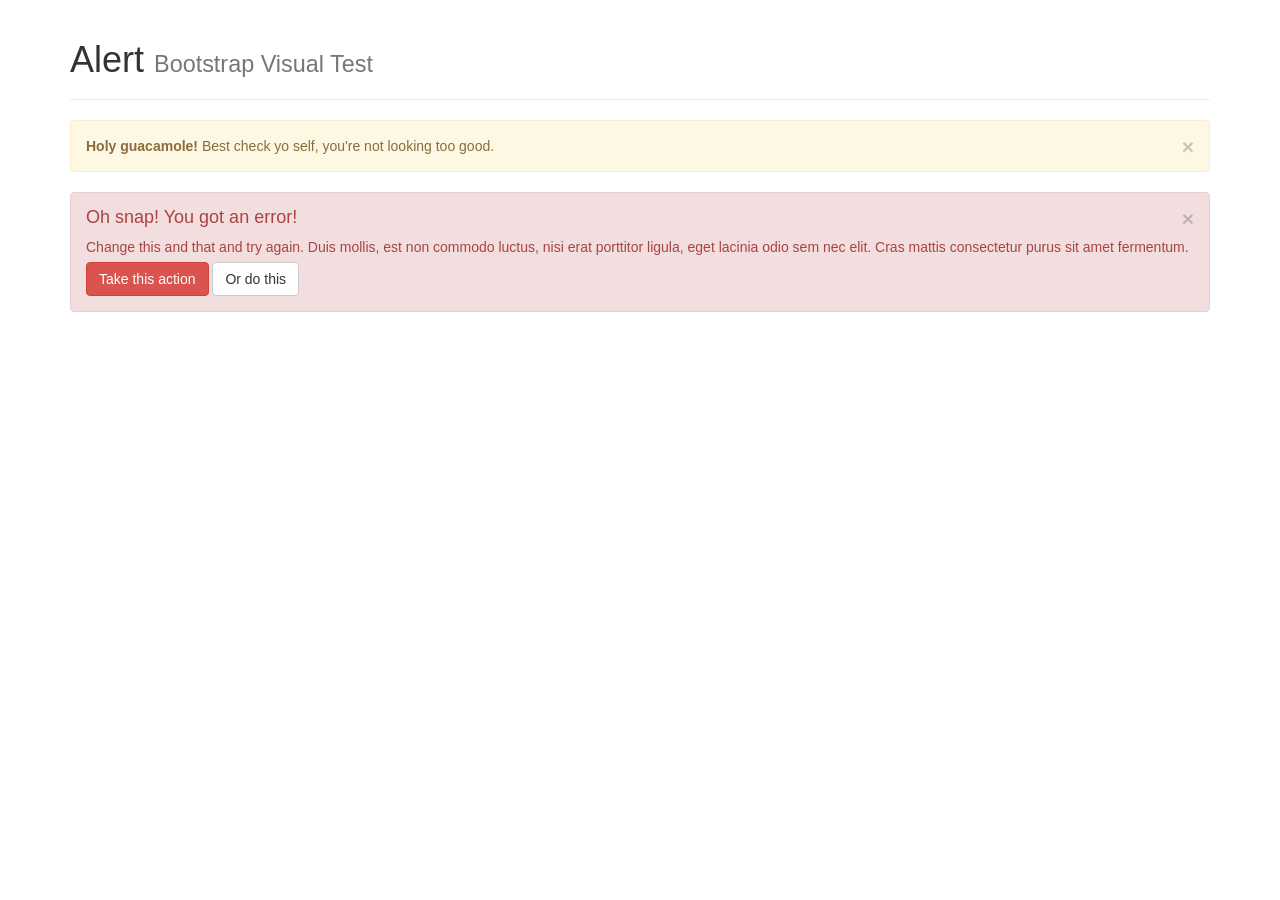
<file: bootstrap-3.3.7/js/tests/visual/alert.html>
<!DOCTYPE html>
<html>
<head>
  <meta charset="utf-8">
  <meta http-equiv="X-UA-Compatible" content="IE=edge">
  <meta name="viewport" content="width=device-width, initial-scale=1">
  <title>Alert</title>
  <link rel="stylesheet" href="../../../dist/css/bootstrap.min.css">

  <!-- HTML5 shim and Respond.js for IE8 support of HTML5 elements and media queries -->
  <!-- WARNING: Respond.js doesn't work if you view the page via file:// -->
  <!--[if lt IE 9]>
    <script src="https://oss.maxcdn.com/html5shiv/3.7.3/html5shiv.min.js"></script>
    <script src="https://oss.maxcdn.com/respond/1.4.2/respond.min.js"></script>
  <![endif]-->
</head>
<body>

<div class="container">

  <div class="page-header">
    <h1>Alert <small>Bootstrap Visual Test</small></h1>
  </div>

  <div class="alert alert-warning fade in">
    <button type="button" class="close" data-dismiss="alert" aria-hidden="true">&times;</button>
    <strong>Holy guacamole!</strong> Best check yo self, you're not looking too good.
  </div>

  <div class="alert alert-danger fade in">
    <button type="button" class="close" data-dismiss="alert" aria-hidden="true">&times;</button>
    <h4>Oh snap! You got an error!</h4>
    <p>Change this and that and try again. Duis mollis, est non commodo luctus, nisi erat porttitor ligula, eget lacinia odio sem nec elit. Cras mattis consectetur purus sit amet fermentum.</p>
    <p>
      <button type="button" class="btn btn-danger">Take this action</button>
      <button type="button" class="btn btn-default">Or do this</button>
    </p>
  </div>

</div>

<!-- JavaScript Includes -->
<script src="../vendor/jquery.min.js"></script>
<script src="../../transition.js"></script>
<script src="../../alert.js"></script>

</body>
</html>
</file>
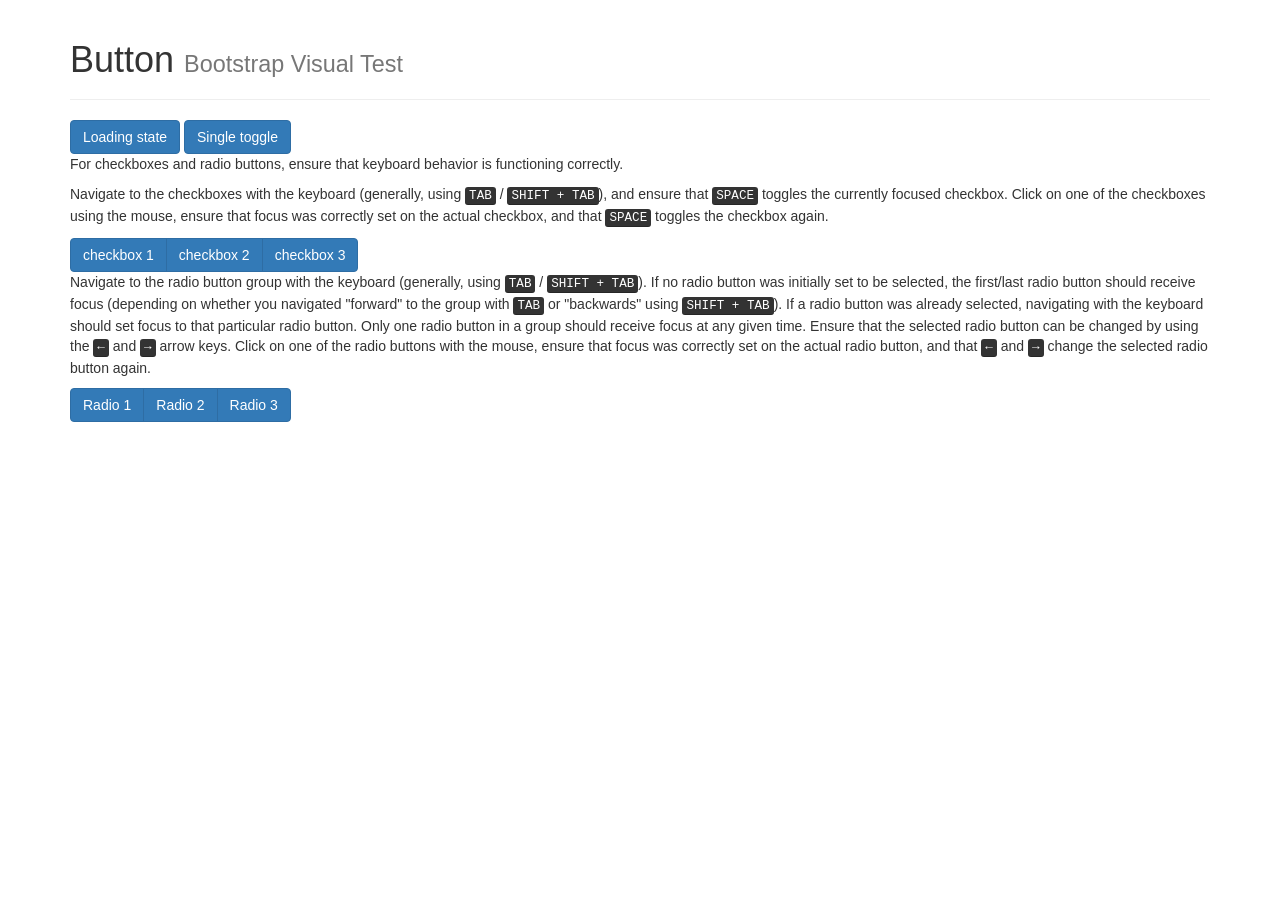
<file: bootstrap-3.3.7/js/tests/visual/button.html>
<!DOCTYPE html>
<html>
<head>
  <meta charset="utf-8">
  <meta http-equiv="X-UA-Compatible" content="IE=edge">
  <meta name="viewport" content="width=device-width, initial-scale=1">
  <title>Button</title>
  <link rel="stylesheet" href="../../../dist/css/bootstrap.min.css">

  <!-- HTML5 shim and Respond.js for IE8 support of HTML5 elements and media queries -->
  <!-- WARNING: Respond.js doesn't work if you view the page via file:// -->
  <!--[if lt IE 9]>
    <script src="https://oss.maxcdn.com/html5shiv/3.7.3/html5shiv.min.js"></script>
    <script src="https://oss.maxcdn.com/respond/1.4.2/respond.min.js"></script>
  <![endif]-->
</head>
<body>

<div class="container">

  <div class="page-header">
    <h1>Button <small>Bootstrap Visual Test</small></h1>
  </div>

  <button type="button" data-loading-text="Loading for 3 seconds..." class="btn btn-primary js-loading-button">
    Loading state
  </button>

  <button type="button" class="btn btn-primary" data-toggle="button">Single toggle</button>

  <p>For checkboxes and radio buttons, ensure that keyboard behavior is functioning correctly.</p>
  <p>Navigate to the checkboxes with the keyboard (generally, using <kbd>TAB</kbd> / <kbd>SHIFT + TAB</kbd>), and ensure that <kbd>SPACE</kbd> toggles the currently focused checkbox. Click on one of the checkboxes using the mouse, ensure that focus was correctly set on the actual checkbox, and that <kbd>SPACE</kbd> toggles the checkbox again.</p>

  <div class="btn-group" data-toggle="buttons">
    <label class="btn btn-primary">
      <input type="checkbox"> checkbox 1
    </label>
    <label class="btn btn-primary">
      <input type="checkbox"> checkbox 2
    </label>
    <label class="btn btn-primary">
      <input type="checkbox"> checkbox 3
    </label>
  </div>

  <p>Navigate to the radio button group with the keyboard (generally, using <kbd>TAB</kbd> / <kbd>SHIFT + TAB</kbd>). If no radio button was initially set to be selected, the first/last radio button should receive focus (depending on whether you navigated "forward" to the group with <kbd>TAB</kbd> or "backwards" using <kbd>SHIFT + TAB</kbd>). If a radio button was already selected, navigating with the keyboard should set focus to that particular radio button. Only one radio button in a group should receive focus at any given time.  Ensure that the selected radio button can be changed by using the <kbd>←</kbd> and <kbd>→</kbd> arrow keys. Click on one of the radio buttons with the mouse,  ensure that focus was correctly set on the actual radio button, and that <kbd>←</kbd> and <kbd>→</kbd> change the selected radio button again.</p>

  <div class="btn-group" data-toggle="buttons">
    <label class="btn btn-primary">
      <input type="radio" name="options" id="option1"> Radio 1
    </label>
    <label class="btn btn-primary">
      <input type="radio" name="options" id="option2"> Radio 2
    </label>
    <label class="btn btn-primary">
      <input type="radio" name="options" id="option3"> Radio 3
    </label>
  </div>

</div>

<!-- JavaScript Includes -->
<script src="../vendor/jquery.min.js"></script>
<script src="../../transition.js"></script>
<script src="../../button.js"></script>

<!-- JavaScript Test -->
<script>
$(function () {
  $('.js-loading-button').on('click', function () {
    var btn = $(this).button('loading')
    setTimeout(function (){
      btn.button('reset')
    }, 3000)
  })
})
</script>
</body>
</html>
</file>
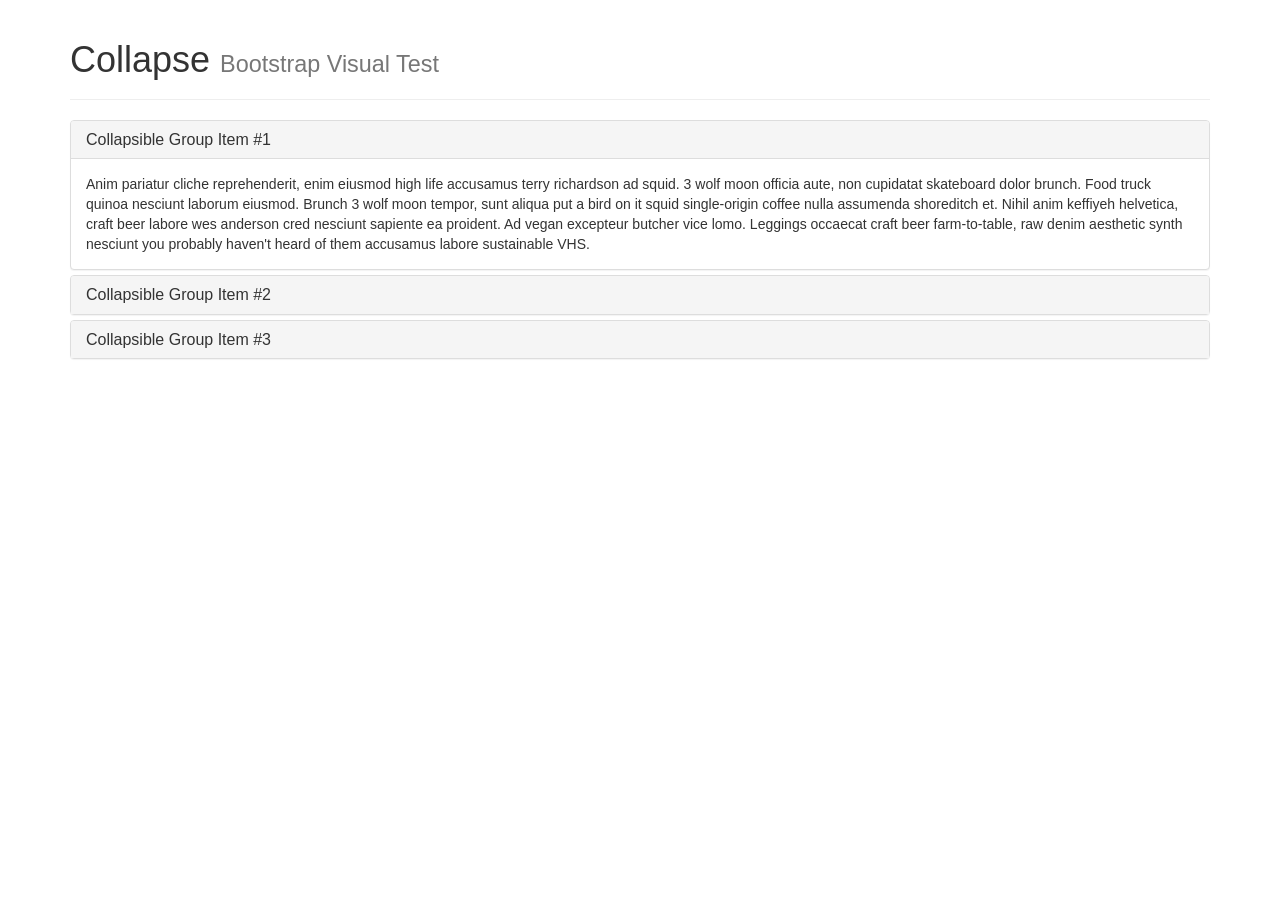
<file: bootstrap-3.3.7/js/tests/visual/collapse.html>
<!DOCTYPE html>
<html>
<head>
  <meta charset="utf-8">
  <meta http-equiv="X-UA-Compatible" content="IE=edge">
  <meta name="viewport" content="width=device-width, initial-scale=1">
  <title>Collapse</title>
  <link rel="stylesheet" href="../../../dist/css/bootstrap.min.css">

  <!-- HTML5 shim and Respond.js for IE8 support of HTML5 elements and media queries -->
  <!-- WARNING: Respond.js doesn't work if you view the page via file:// -->
  <!--[if lt IE 9]>
    <script src="https://oss.maxcdn.com/html5shiv/3.7.3/html5shiv.min.js"></script>
    <script src="https://oss.maxcdn.com/respond/1.4.2/respond.min.js"></script>
  <![endif]-->
</head>
<body>

<div class="container">

  <div class="page-header">
    <h1>Collapse <small>Bootstrap Visual Test</small></h1>
  </div>

  <div class="panel-group" id="accordion">
    <div class="panel panel-default">
      <div class="panel-heading">
        <h4 class="panel-title">
          <a role="button" data-toggle="collapse" data-parent="#accordion" href="#collapseOne">
            Collapsible Group Item #1
          </a>
        </h4>
      </div>
      <div id="collapseOne" class="panel-collapse collapse in">
        <div class="panel-body">
          Anim pariatur cliche reprehenderit, enim eiusmod high life accusamus terry richardson ad squid. 3 wolf moon officia aute, non cupidatat skateboard dolor brunch. Food truck quinoa nesciunt laborum eiusmod. Brunch 3 wolf moon tempor, sunt aliqua put a bird on it squid single-origin coffee nulla assumenda shoreditch et. Nihil anim keffiyeh helvetica, craft beer labore wes anderson cred nesciunt sapiente ea proident. Ad vegan excepteur butcher vice lomo. Leggings occaecat craft beer farm-to-table, raw denim aesthetic synth nesciunt you probably haven't heard of them accusamus labore sustainable VHS.
        </div>
      </div>
    </div>
    <div class="panel panel-default">
      <div class="panel-heading">
        <h4 class="panel-title">
          <a role="button" data-toggle="collapse" data-parent="#accordion" href="#collapseTwo">
            Collapsible Group Item #2
          </a>
        </h4>
      </div>
      <div id="collapseTwo" class="panel-collapse collapse">
        <div class="panel-body">
          Anim pariatur cliche reprehenderit, enim eiusmod high life accusamus terry richardson ad squid. 3 wolf moon officia aute, non cupidatat skateboard dolor brunch. Food truck quinoa nesciunt laborum eiusmod. Brunch 3 wolf moon tempor, sunt aliqua put a bird on it squid single-origin coffee nulla assumenda shoreditch et. Nihil anim keffiyeh helvetica, craft beer labore wes anderson cred nesciunt sapiente ea proident. Ad vegan excepteur butcher vice lomo. Leggings occaecat craft beer farm-to-table, raw denim aesthetic synth nesciunt you probably haven't heard of them accusamus labore sustainable VHS.
        </div>
      </div>
    </div>
    <div class="panel panel-default">
      <div class="panel-heading">
        <h4 class="panel-title">
          <a role="button" data-toggle="collapse" data-parent="#accordion" href="#collapseThree">
            Collapsible Group Item #3
          </a>
        </h4>
      </div>
      <div id="collapseThree" class="panel-collapse collapse">
        <div class="panel-body">
          Anim pariatur cliche reprehenderit, enim eiusmod high life accusamus terry richardson ad squid. 3 wolf moon officia aute, non cupidatat skateboard dolor brunch. Food truck quinoa nesciunt laborum eiusmod. Brunch 3 wolf moon tempor, sunt aliqua put a bird on it squid single-origin coffee nulla assumenda shoreditch et. Nihil anim keffiyeh helvetica, craft beer labore wes anderson cred nesciunt sapiente ea proident. Ad vegan excepteur butcher vice lomo. Leggings occaecat craft beer farm-to-table, raw denim aesthetic synth nesciunt you probably haven't heard of them accusamus labore sustainable VHS.
        </div>
      </div>
    </div>
  </div>

</div>

<!-- JavaScript Includes -->
<script src="../vendor/jquery.min.js"></script>
<script src="../../transition.js"></script>
<script src="../../collapse.js"></script>

</body>
</html>
</file>
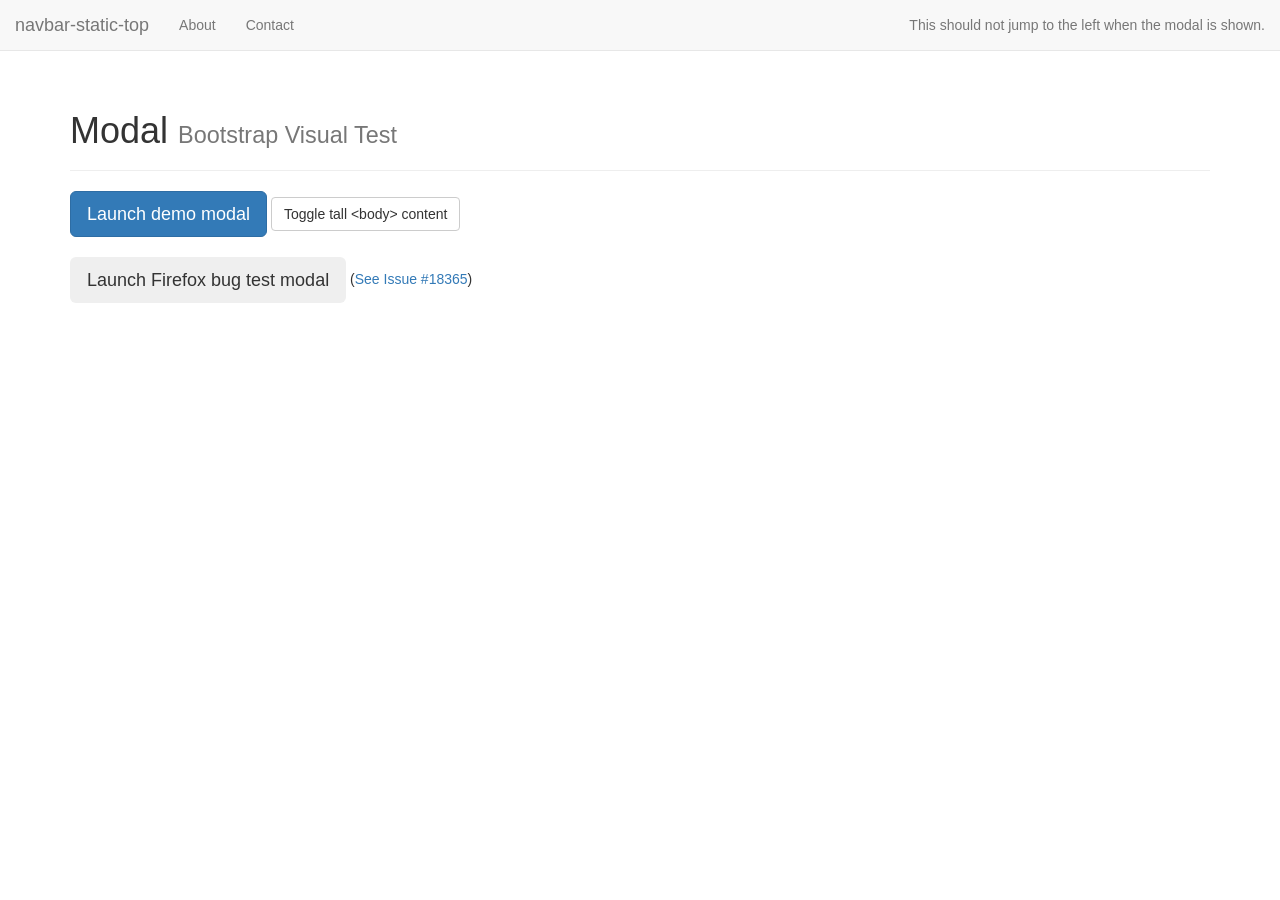
<file: bootstrap-3.3.7/js/tests/visual/modal.html>
<!DOCTYPE html>
<html>
<head>
  <meta charset="utf-8">
  <meta http-equiv="X-UA-Compatible" content="IE=edge">
  <meta name="viewport" content="width=device-width, initial-scale=1">
  <title>Modal</title>
  <link rel="stylesheet" href="../../../dist/css/bootstrap.min.css">

  <!-- HTML5 shim and Respond.js for IE8 support of HTML5 elements and media queries -->
  <!-- WARNING: Respond.js doesn't work if you view the page via file:// -->
  <!--[if lt IE 9]>
    <script src="https://oss.maxcdn.com/html5shiv/3.7.3/html5shiv.min.js"></script>
    <script src="https://oss.maxcdn.com/respond/1.4.2/respond.min.js"></script>
  <![endif]-->

  <style>
    #tall {
      height: 1500px;
      width: 100px;
      background-color: black;
      color: white;
    }
  </style>
</head>
<body>

<nav class="navbar navbar-default navbar-static-top">
  <div class="container-fluid">
    <div class="navbar-header">
      <button type="button" class="navbar-toggle collapsed" data-toggle="collapse" data-target="#navbar" aria-expanded="false" aria-controls="navbar">
        <span class="sr-only">Toggle navigation</span>
        <span class="icon-bar"></span>
        <span class="icon-bar"></span>
        <span class="icon-bar"></span>
      </button>
      <a class="navbar-brand" href="#">navbar-static-top</a>
    </div>
    <div id="navbar" class="navbar-collapse collapse">
      <ul class="nav navbar-nav">
        <li><a href="#about">About</a></li>
        <li><a href="#contact">Contact</a></li>
      </ul>
      <ul class="nav navbar-nav navbar-right">
        <li><a href="#">This should not jump to the left when the modal is shown.</a></li>
      </ul>
    </div><!--/.nav-collapse -->
  </div>
</nav>

<div class="container">

  <div class="page-header">
    <h1>Modal <small>Bootstrap Visual Test</small></h1>
  </div>

  <div id="myModal" class="modal fade" tabindex="-1" role="dialog" aria-labelledby="myModalLabel">
    <div class="modal-dialog">
      <div class="modal-content">

        <div class="modal-header">
          <button type="button" class="close" data-dismiss="modal" aria-hidden="true">&times;</button>
          <h4 class="modal-title" id="myModalLabel">Modal Heading</h4>
        </div>
        <div class="modal-body">
          <h4>Text in a modal</h4>
          <p>Duis mollis, est non commodo luctus, nisi erat porttitor ligula.</p>

          <h4>Popover in a modal</h4>
          <p>This <a href="#" role="button" class="btn btn-default js-popover" title="A Title" data-content="And here's some amazing content. It's very engaging. right?" data-placement="left">button</a> should trigger a popover on click.</p>

          <h4>Tooltips in a modal</h4>
          <p><a href="#" class="js-tooltip" title="Tooltip">This link</a> and <a href="#" class="js-tooltip" title="Tooltip">that link</a> should have tooltips on hover.</p>

          <div class="panel-group" id="accordion" role="tablist" aria-multiselectable="true">
            <div class="panel panel-default">
              <div class="panel-heading" role="tab" id="headingOne">
                <h4 class="panel-title">
                  <a role="button" data-toggle="collapse" data-parent="#accordion" href="#collapseOne" aria-expanded="true" aria-controls="collapseOne">
                    Collapsible Group Item #1
                  </a>
                </h4>
              </div>
              <div id="collapseOne" class="panel-collapse collapse in" role="tabpanel" aria-labelledby="headingOne">
                <div class="panel-body">
                  Lorem ipsum
                </div>
              </div>
            </div>
            <div class="panel panel-default">
              <div class="panel-heading" role="tab" id="headingTwo">
                <h4 class="panel-title">
                  <a class="collapsed" role="button" data-toggle="collapse" data-parent="#accordion" href="#collapseTwo" aria-expanded="false" aria-controls="collapseTwo">
                    Collapsible Group Item #2
                  </a>
                </h4>
              </div>
              <div id="collapseTwo" class="panel-collapse collapse" role="tabpanel" aria-labelledby="headingTwo">
                <div class="panel-body">
                  Anim pariatur cliche reprehenderit, enim eiusmod high life accusamus terry richardson ad squid. 3 wolf moon officia aute, non cupidatat skateboard dolor brunch. Food truck quinoa nesciunt laborum eiusmod. Brunch 3 wolf moon tempor, sunt aliqua put a bird on it squid single-origin coffee nulla assumenda shoreditch et. Nihil anim keffiyeh helvetica, craft beer labore wes anderson cred nesciunt sapiente ea proident. Ad vegan excepteur butcher vice lomo. Leggings occaecat craft beer farm-to-table, raw denim aesthetic synth nesciunt you probably haven't heard of them accusamus labore sustainable VHS.
                  Anim pariatur cliche reprehenderit, enim eiusmod high life accusamus terry richardson ad squid. 3 wolf moon officia aute, non cupidatat skateboard dolor brunch. Food truck quinoa nesciunt laborum eiusmod. Brunch 3 wolf moon tempor, sunt aliqua put a bird on it squid single-origin coffee nulla assumenda shoreditch et. Nihil anim keffiyeh helvetica, craft beer labore wes anderson cred nesciunt sapiente ea proident. Ad vegan excepteur butcher vice lomo. Leggings occaecat craft beer farm-to-table, raw denim aesthetic synth nesciunt you probably haven't heard of them accusamus labore sustainable VHS.
                  Anim pariatur cliche reprehenderit, enim eiusmod high life accusamus terry richardson ad squid. 3 wolf moon officia aute, non cupidatat skateboard dolor brunch. Food truck quinoa nesciunt laborum eiusmod. Brunch 3 wolf moon tempor, sunt aliqua put a bird on it squid single-origin coffee nulla assumenda shoreditch et. Nihil anim keffiyeh helvetica, craft beer labore wes anderson cred nesciunt sapiente ea proident. Ad vegan excepteur butcher vice lomo. Leggings occaecat craft beer farm-to-table, raw denim aesthetic synth nesciunt you probably haven't heard of them accusamus labore sustainable VHS.
                </div>
              </div>
            </div>
          </div>

          <hr>

          <h4>Overflowing text to show scroll behavior</h4>
          <p>Cras mattis consectetur purus sit amet fermentum. Cras justo odio, dapibus ac facilisis in, egestas eget quam. Morbi leo risus, porta ac consectetur ac, vestibulum at eros.</p>
          <p>Praesent commodo cursus magna, vel scelerisque nisl consectetur et. Vivamus sagittis lacus vel augue laoreet rutrum faucibus dolor auctor.</p>
          <p>Aenean lacinia bibendum nulla sed consectetur. Praesent commodo cursus magna, vel scelerisque nisl consectetur et. Donec sed odio dui. Donec ullamcorper nulla non metus auctor fringilla.</p>
          <p>Cras mattis consectetur purus sit amet fermentum. Cras justo odio, dapibus ac facilisis in, egestas eget quam. Morbi leo risus, porta ac consectetur ac, vestibulum at eros.</p>
          <p>Praesent commodo cursus magna, vel scelerisque nisl consectetur et. Vivamus sagittis lacus vel augue laoreet rutrum faucibus dolor auctor.</p>
          <p>Aenean lacinia bibendum nulla sed consectetur. Praesent commodo cursus magna, vel scelerisque nisl consectetur et. Donec sed odio dui. Donec ullamcorper nulla non metus auctor fringilla.</p>
          <p>Cras mattis consectetur purus sit amet fermentum. Cras justo odio, dapibus ac facilisis in, egestas eget quam. Morbi leo risus, porta ac consectetur ac, vestibulum at eros.</p>
          <p>Praesent commodo cursus magna, vel scelerisque nisl consectetur et. Vivamus sagittis lacus vel augue laoreet rutrum faucibus dolor auctor.</p>
          <p>Aenean lacinia bibendum nulla sed consectetur. Praesent commodo cursus magna, vel scelerisque nisl consectetur et. Donec sed odio dui. Donec ullamcorper nulla non metus auctor fringilla.</p>
        </div>
        <div class="modal-footer">
          <button type="button" class="btn btn-default" data-dismiss="modal">Close</button>
          <button type="button" class="btn btn-primary">Save changes</button>
        </div>

      </div>
    </div>
  </div>

  <div id="myModal2" class="modal fade" tabindex="-1" role="dialog" aria-labelledby="myModalLabel2">
    <div class="modal-dialog" role="document">
      <div class="modal-content">
        <div class="modal-header">
          <button type="button" class="close" data-dismiss="modal" aria-hidden="true">&times;</button>
          <h4 class="modal-title" id="myModalLabel2">Modal Heading</h4>
        </div>
        <div class="modal-body">
          <ol>
            <li>Ensure you're using Firefox.</li>
            <li>Open a new tab and then switch back to this tab.</li>
            <li>Click into this input: <input type="text" id="ff-bug-input"></li>
            <li>Switch to the other tab and then back to this tab.</li>
          </ol>
          <p>Test result: <strong id="ff-bug-test-result"></strong></p>
        </div>
      </div>
    </div>
  </div>

  <button class="btn btn-primary btn-lg" data-toggle="modal" data-target="#myModal">
    Launch demo modal
  </button>

  <button id="tall-toggle" class="btn btn-default">Toggle tall &lt;body&gt; content</button>
  <br><br>
  <button class="btn btn-secondary btn-lg" data-toggle="modal" data-target="#myModal2">
    Launch Firefox bug test modal
  </button>
  (<a href="https://github.com/twbs/bootstrap/issues/18365">See Issue #18365</a>)
  <br><br>
  <div id="tall" style="display: none;">
    Tall body content to force the page to have a scrollbar.
  </div>

</div>

<!-- JavaScript Includes -->
<script src="../vendor/jquery.min.js"></script>
<script src="../../transition.js"></script>
<script src="../../modal.js"></script>
<script src="../../tooltip.js"></script>
<script src="../../popover.js"></script>
<script src="../../collapse.js"></script>

<!-- JavaScript Test -->
<script>
var firefoxTestDone = false
function reportFirefoxTestResult(result) {
  if (!firefoxTestDone) {
    $('#ff-bug-test-result')
      .addClass(result ? 'text-success' : 'text-danger')
      .text(result ? 'PASS' : 'FAIL')  
  }
  firefoxTestDone = true
}

$(function () {
  $('.js-popover').popover()
  $('.js-tooltip').tooltip()
  $('#tall-toggle').click(function () {
    $('#tall').toggle()
  })
  $('#ff-bug-input').one('focus', function () {
    $('#myModal2').on('focus', function () {
      reportFirefoxTestResult(false)
    })
    $('#ff-bug-input').on('focus', function () {
      reportFirefoxTestResult(true)
    })
  })
})
</script>

</body>
</html>
</file>
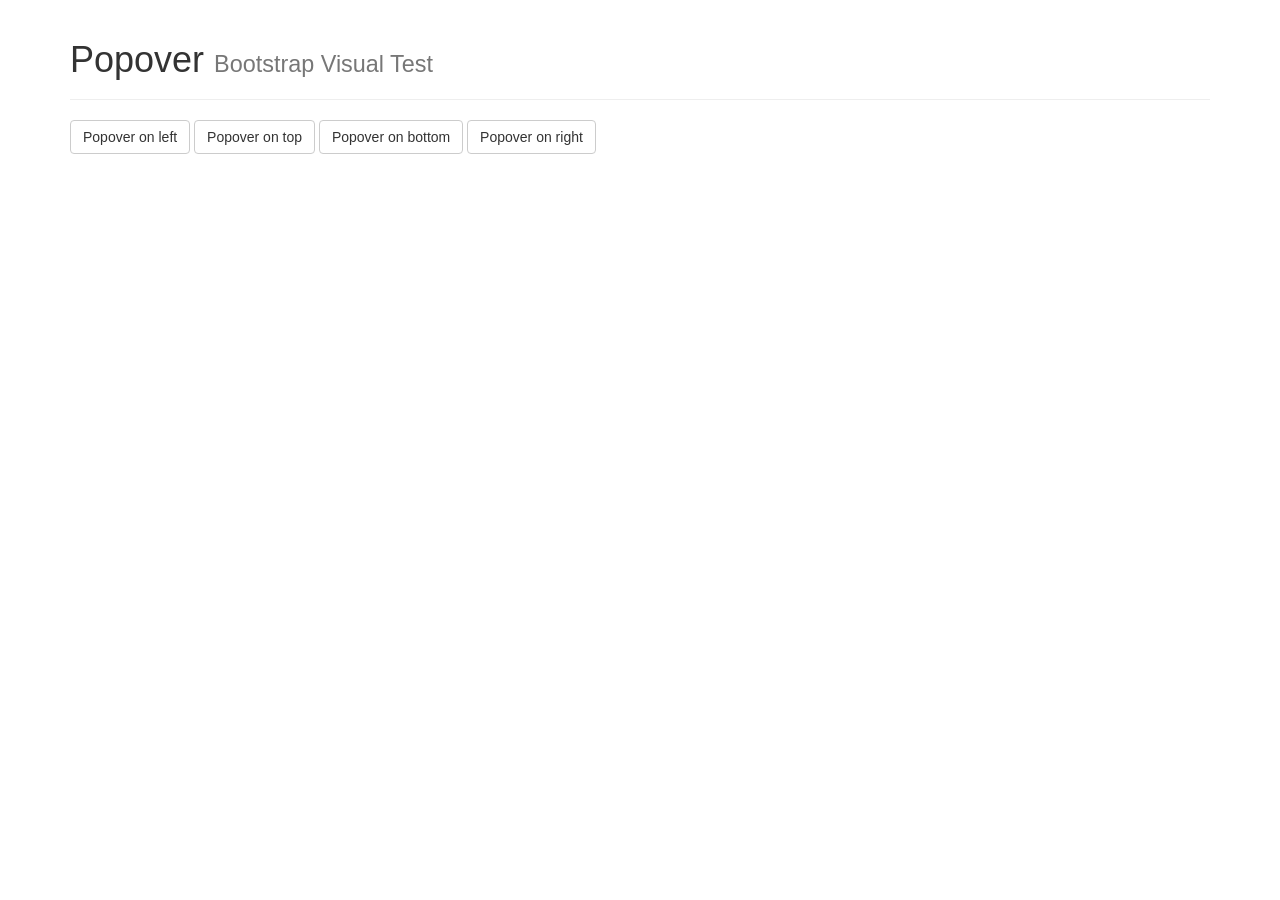
<file: bootstrap-3.3.7/js/tests/visual/popover.html>
<!DOCTYPE html>
<html>
<head>
  <meta charset="utf-8">
  <meta http-equiv="X-UA-Compatible" content="IE=edge">
  <meta name="viewport" content="width=device-width, initial-scale=1">
  <title>Popover</title>
  <link rel="stylesheet" href="../../../dist/css/bootstrap.min.css">

  <!-- HTML5 shim and Respond.js for IE8 support of HTML5 elements and media queries -->
  <!-- WARNING: Respond.js doesn't work if you view the page via file:// -->
  <!--[if lt IE 9]>
    <script src="https://oss.maxcdn.com/html5shiv/3.7.3/html5shiv.min.js"></script>
    <script src="https://oss.maxcdn.com/respond/1.4.2/respond.min.js"></script>
  <![endif]-->
</head>
<body>

<div class="container">

  <div class="page-header">
    <h1>Popover <small>Bootstrap Visual Test</small></h1>
  </div>

  <button type="button" class="btn btn-default js-popover" data-container="body" data-toggle="popover" data-placement="left" data-content="Vivamus sagittis lacus vel augue laoreet rutrum faucibus." data-original-title="" title="">
    Popover on left
  </button>
  <button type="button" class="btn btn-default js-popover" data-container="body" data-toggle="popover" data-placement="top" data-content="Vivamus sagittis lacus vel augue laoreet rutrum faucibus." data-original-title="" title="">
    Popover on top
  </button>
  <button type="button" class="btn btn-default js-popover" data-container="body" data-toggle="popover" data-placement="bottom" data-content="Vivamus sagittis lacus vel augue laoreet rutrum faucibus." data-original-title="" title="">
    Popover on bottom
  </button>
  <button type="button" class="btn btn-default js-popover" data-container="body" data-toggle="popover" data-placement="right" data-content="Vivamus sagittis lacus vel augue laoreet rutrum faucibus." data-original-title="" title="">
    Popover on right
  </button>

</div>

<!-- JavaScript Includes -->
<script src="../vendor/jquery.min.js"></script>
<script src="../../transition.js"></script>
<script src="../../tooltip.js"></script>
<script src="../../popover.js"></script>

<!-- JavaScript Test -->
<script>
$(function () {
  $('.js-popover').popover()
})
</script>

</body>
</html>
</file>
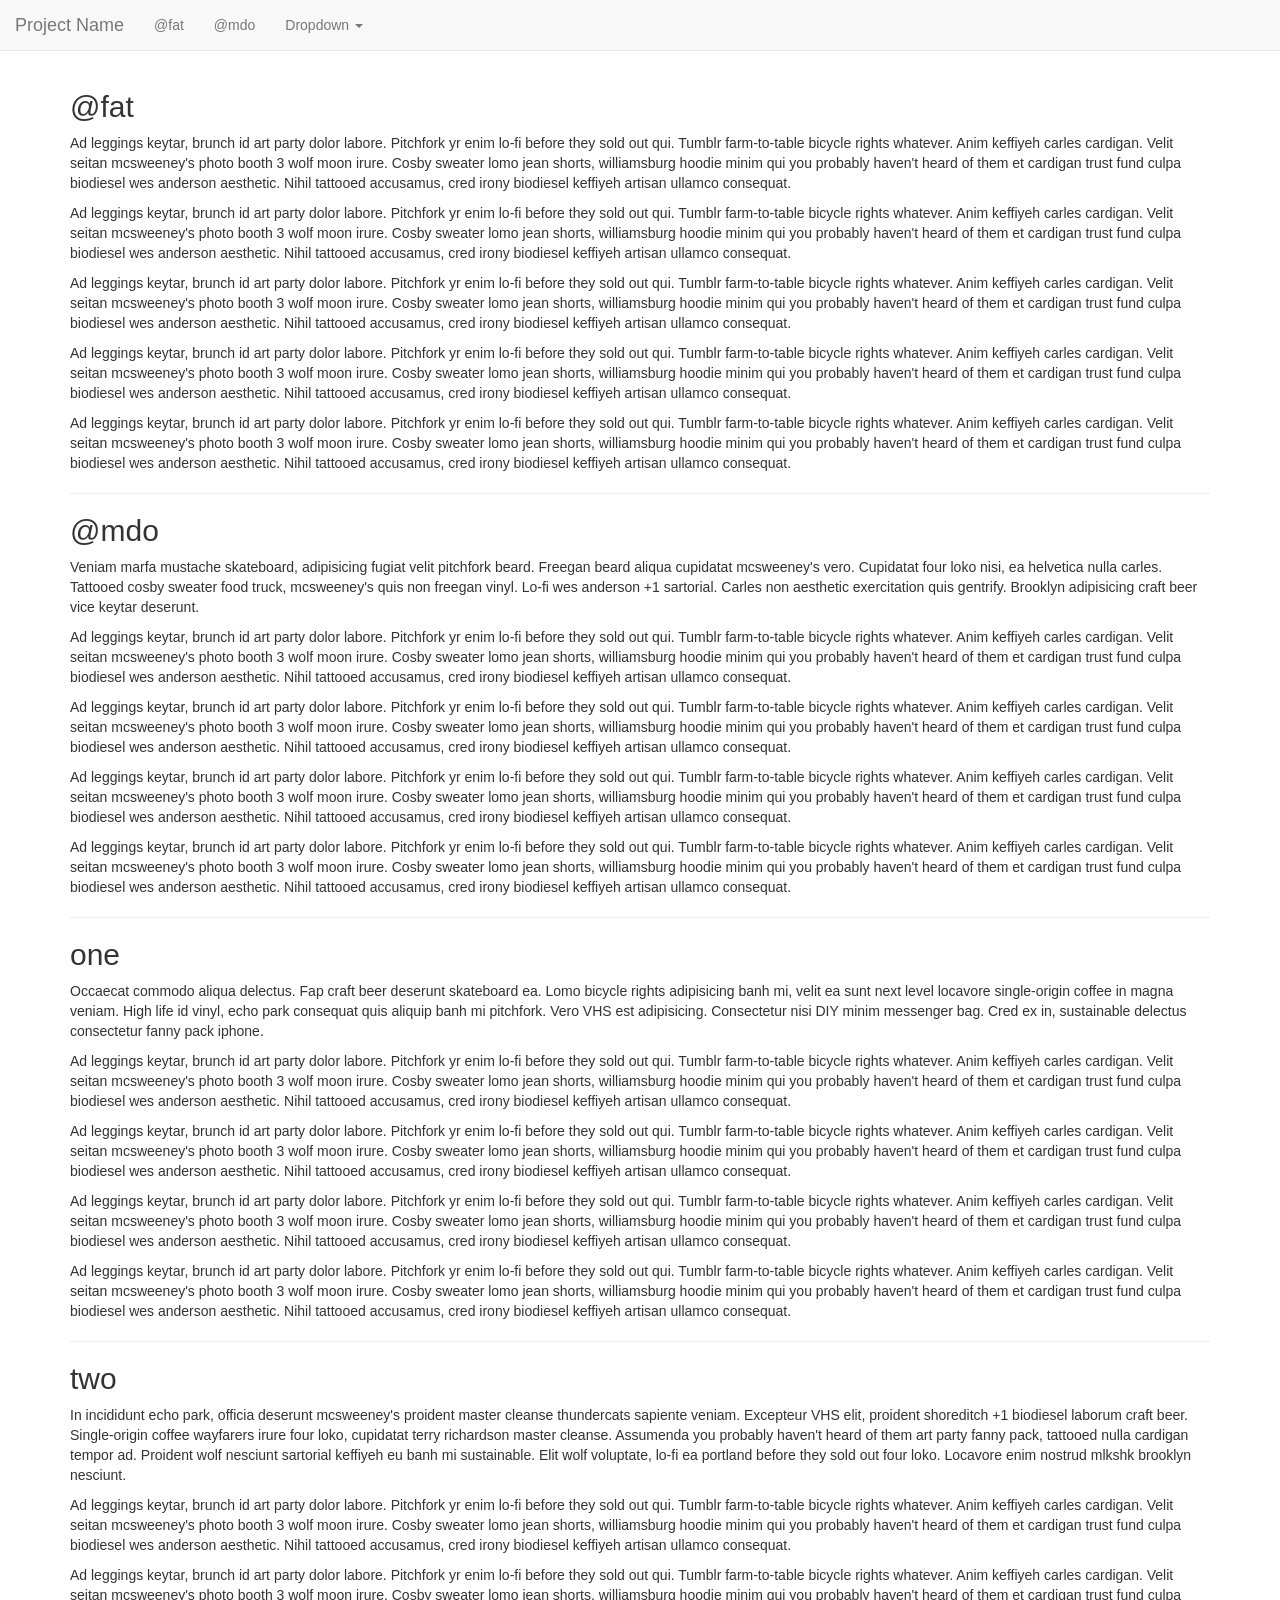
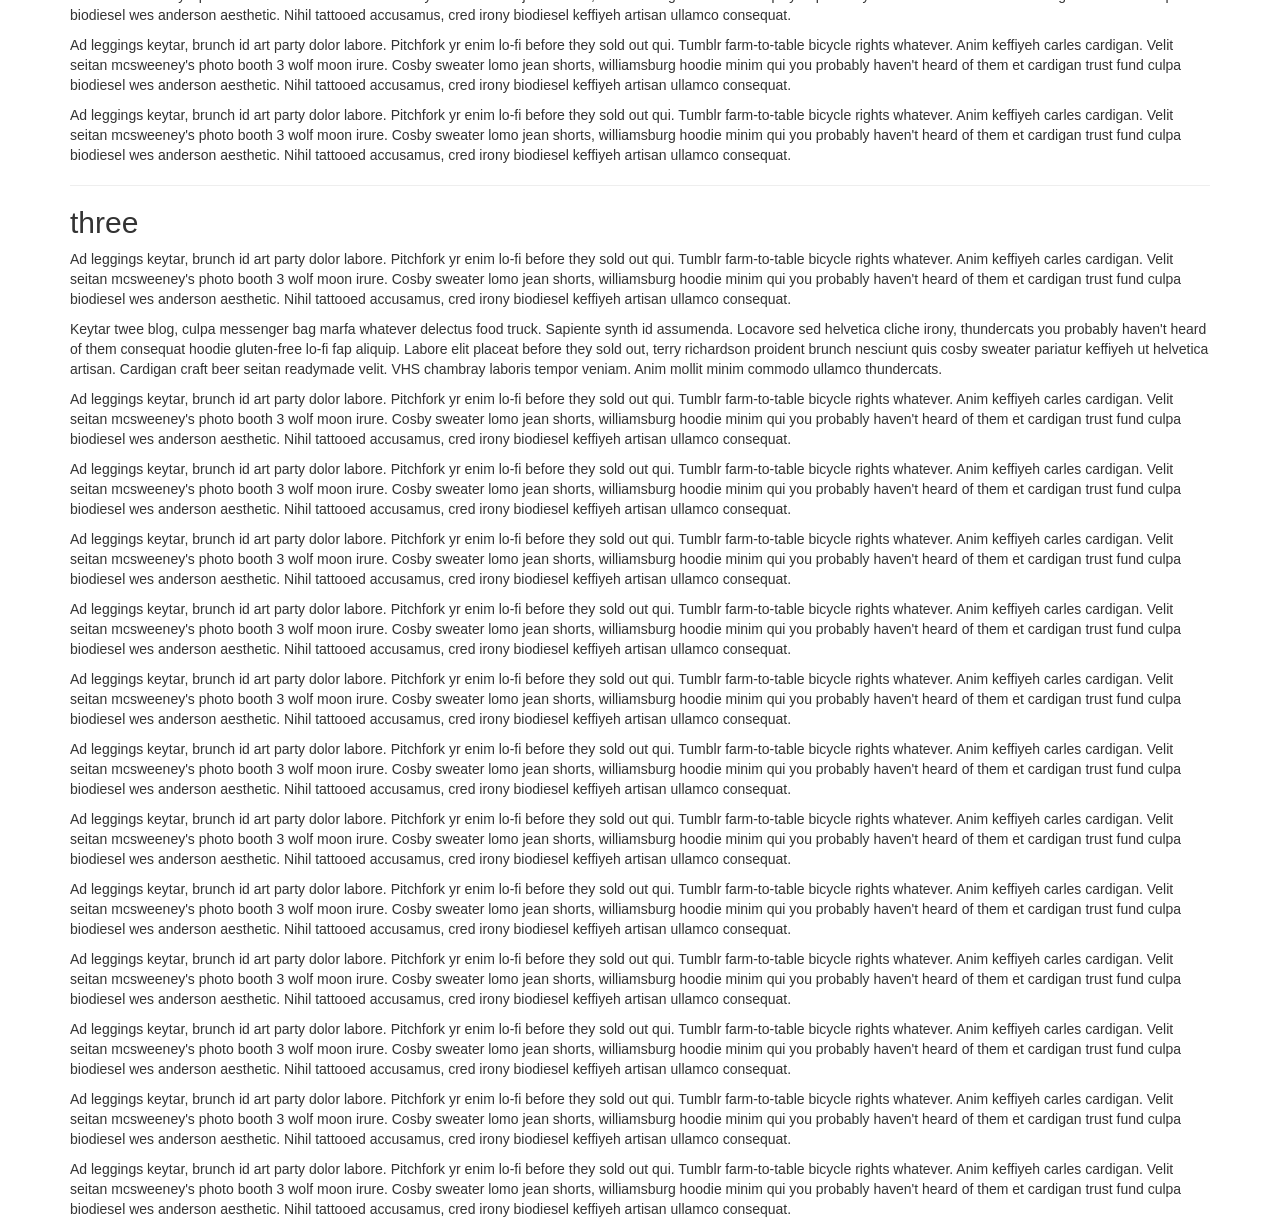
<file: bootstrap-3.3.7/js/tests/visual/scrollspy.html>
<!DOCTYPE html>
<html>
<head>
  <meta charset="utf-8">
  <meta http-equiv="X-UA-Compatible" content="IE=edge">
  <meta name="viewport" content="width=device-width, initial-scale=1">
  <title>Scrollspy</title>
  <link rel="stylesheet" href="../../../dist/css/bootstrap.min.css">

  <style>
    body { padding-top: 70px; }
  </style>

  <!-- HTML5 shim and Respond.js for IE8 support of HTML5 elements and media queries -->
  <!-- WARNING: Respond.js doesn't work if you view the page via file:// -->
  <!--[if lt IE 9]>
    <script src="https://oss.maxcdn.com/html5shiv/3.7.3/html5shiv.min.js"></script>
    <script src="https://oss.maxcdn.com/respond/1.4.2/respond.min.js"></script>
  <![endif]-->
</head>
<body data-spy="scroll" data-target=".navbar" data-offset="70">

<div class="container">

  <nav class="navbar navbar-default navbar-fixed-top" role="navigation">
    <div class="container-fluid">
      <div class="navbar-header">
        <button class="navbar-toggle collapsed" type="button" data-toggle="collapse" data-target=".js-navbar-scrollspy">
          <span class="sr-only">Toggle navigation</span>
          <span class="icon-bar"></span>
          <span class="icon-bar"></span>
          <span class="icon-bar"></span>
        </button>
        <a class="navbar-brand" href="#">Project Name</a>
      </div>
      <div class="collapse navbar-collapse js-navbar-scrollspy">
        <ul class="nav navbar-nav">
          <li class=""><a href="#fat">@fat</a></li>
          <li class=""><a href="#mdo">@mdo</a></li>
          <li class="dropdown">
            <a href="#" class="dropdown-toggle" data-toggle="dropdown" aria-haspopup="true" aria-expanded="false">Dropdown <b class="caret"></b></a>
            <ul class="dropdown-menu">
              <li class=""><a href="#one">one</a></li>
              <li><a href="#two">two</a></li>
              <li role="separator" class="divider"></li>
              <li><a href="#three">three</a></li>
            </ul>
          </li>
        </ul>
      </div>
    </div>
  </nav>

  <h2 id="fat">@fat</h2>
  <p>Ad leggings keytar, brunch id art party dolor labore. Pitchfork yr enim lo-fi before they sold out qui. Tumblr farm-to-table bicycle rights whatever. Anim keffiyeh carles cardigan. Velit seitan mcsweeney's photo booth 3 wolf moon irure. Cosby sweater lomo jean shorts, williamsburg hoodie minim qui you probably haven't heard of them et cardigan trust fund culpa biodiesel wes anderson aesthetic. Nihil tattooed accusamus, cred irony biodiesel keffiyeh artisan ullamco consequat.</p>
  <p>Ad leggings keytar, brunch id art party dolor labore. Pitchfork yr enim lo-fi before they sold out qui. Tumblr farm-to-table bicycle rights whatever. Anim keffiyeh carles cardigan. Velit seitan mcsweeney's photo booth 3 wolf moon irure. Cosby sweater lomo jean shorts, williamsburg hoodie minim qui you probably haven't heard of them et cardigan trust fund culpa biodiesel wes anderson aesthetic. Nihil tattooed accusamus, cred irony biodiesel keffiyeh artisan ullamco consequat.</p>
  <p>Ad leggings keytar, brunch id art party dolor labore. Pitchfork yr enim lo-fi before they sold out qui. Tumblr farm-to-table bicycle rights whatever. Anim keffiyeh carles cardigan. Velit seitan mcsweeney's photo booth 3 wolf moon irure. Cosby sweater lomo jean shorts, williamsburg hoodie minim qui you probably haven't heard of them et cardigan trust fund culpa biodiesel wes anderson aesthetic. Nihil tattooed accusamus, cred irony biodiesel keffiyeh artisan ullamco consequat.</p>
  <p>Ad leggings keytar, brunch id art party dolor labore. Pitchfork yr enim lo-fi before they sold out qui. Tumblr farm-to-table bicycle rights whatever. Anim keffiyeh carles cardigan. Velit seitan mcsweeney's photo booth 3 wolf moon irure. Cosby sweater lomo jean shorts, williamsburg hoodie minim qui you probably haven't heard of them et cardigan trust fund culpa biodiesel wes anderson aesthetic. Nihil tattooed accusamus, cred irony biodiesel keffiyeh artisan ullamco consequat.</p>
  <p>Ad leggings keytar, brunch id art party dolor labore. Pitchfork yr enim lo-fi before they sold out qui. Tumblr farm-to-table bicycle rights whatever. Anim keffiyeh carles cardigan. Velit seitan mcsweeney's photo booth 3 wolf moon irure. Cosby sweater lomo jean shorts, williamsburg hoodie minim qui you probably haven't heard of them et cardigan trust fund culpa biodiesel wes anderson aesthetic. Nihil tattooed accusamus, cred irony biodiesel keffiyeh artisan ullamco consequat.</p>
  <hr>
  <h2 id="mdo">@mdo</h2>
  <p>Veniam marfa mustache skateboard, adipisicing fugiat velit pitchfork beard. Freegan beard aliqua cupidatat mcsweeney's vero. Cupidatat four loko nisi, ea helvetica nulla carles. Tattooed cosby sweater food truck, mcsweeney's quis non freegan vinyl. Lo-fi wes anderson +1 sartorial. Carles non aesthetic exercitation quis gentrify. Brooklyn adipisicing craft beer vice keytar deserunt.</p>
  <p>Ad leggings keytar, brunch id art party dolor labore. Pitchfork yr enim lo-fi before they sold out qui. Tumblr farm-to-table bicycle rights whatever. Anim keffiyeh carles cardigan. Velit seitan mcsweeney's photo booth 3 wolf moon irure. Cosby sweater lomo jean shorts, williamsburg hoodie minim qui you probably haven't heard of them et cardigan trust fund culpa biodiesel wes anderson aesthetic. Nihil tattooed accusamus, cred irony biodiesel keffiyeh artisan ullamco consequat.</p>
  <p>Ad leggings keytar, brunch id art party dolor labore. Pitchfork yr enim lo-fi before they sold out qui. Tumblr farm-to-table bicycle rights whatever. Anim keffiyeh carles cardigan. Velit seitan mcsweeney's photo booth 3 wolf moon irure. Cosby sweater lomo jean shorts, williamsburg hoodie minim qui you probably haven't heard of them et cardigan trust fund culpa biodiesel wes anderson aesthetic. Nihil tattooed accusamus, cred irony biodiesel keffiyeh artisan ullamco consequat.</p>
  <p>Ad leggings keytar, brunch id art party dolor labore. Pitchfork yr enim lo-fi before they sold out qui. Tumblr farm-to-table bicycle rights whatever. Anim keffiyeh carles cardigan. Velit seitan mcsweeney's photo booth 3 wolf moon irure. Cosby sweater lomo jean shorts, williamsburg hoodie minim qui you probably haven't heard of them et cardigan trust fund culpa biodiesel wes anderson aesthetic. Nihil tattooed accusamus, cred irony biodiesel keffiyeh artisan ullamco consequat.</p>
  <p>Ad leggings keytar, brunch id art party dolor labore. Pitchfork yr enim lo-fi before they sold out qui. Tumblr farm-to-table bicycle rights whatever. Anim keffiyeh carles cardigan. Velit seitan mcsweeney's photo booth 3 wolf moon irure. Cosby sweater lomo jean shorts, williamsburg hoodie minim qui you probably haven't heard of them et cardigan trust fund culpa biodiesel wes anderson aesthetic. Nihil tattooed accusamus, cred irony biodiesel keffiyeh artisan ullamco consequat.</p>
  <hr>
  <h2 id="one">one</h2>
  <p>Occaecat commodo aliqua delectus. Fap craft beer deserunt skateboard ea. Lomo bicycle rights adipisicing banh mi, velit ea sunt next level locavore single-origin coffee in magna veniam. High life id vinyl, echo park consequat quis aliquip banh mi pitchfork. Vero VHS est adipisicing. Consectetur nisi DIY minim messenger bag. Cred ex in, sustainable delectus consectetur fanny pack iphone.</p>
  <p>Ad leggings keytar, brunch id art party dolor labore. Pitchfork yr enim lo-fi before they sold out qui. Tumblr farm-to-table bicycle rights whatever. Anim keffiyeh carles cardigan. Velit seitan mcsweeney's photo booth 3 wolf moon irure. Cosby sweater lomo jean shorts, williamsburg hoodie minim qui you probably haven't heard of them et cardigan trust fund culpa biodiesel wes anderson aesthetic. Nihil tattooed accusamus, cred irony biodiesel keffiyeh artisan ullamco consequat.</p>
  <p>Ad leggings keytar, brunch id art party dolor labore. Pitchfork yr enim lo-fi before they sold out qui. Tumblr farm-to-table bicycle rights whatever. Anim keffiyeh carles cardigan. Velit seitan mcsweeney's photo booth 3 wolf moon irure. Cosby sweater lomo jean shorts, williamsburg hoodie minim qui you probably haven't heard of them et cardigan trust fund culpa biodiesel wes anderson aesthetic. Nihil tattooed accusamus, cred irony biodiesel keffiyeh artisan ullamco consequat.</p>
  <p>Ad leggings keytar, brunch id art party dolor labore. Pitchfork yr enim lo-fi before they sold out qui. Tumblr farm-to-table bicycle rights whatever. Anim keffiyeh carles cardigan. Velit seitan mcsweeney's photo booth 3 wolf moon irure. Cosby sweater lomo jean shorts, williamsburg hoodie minim qui you probably haven't heard of them et cardigan trust fund culpa biodiesel wes anderson aesthetic. Nihil tattooed accusamus, cred irony biodiesel keffiyeh artisan ullamco consequat.</p>
  <p>Ad leggings keytar, brunch id art party dolor labore. Pitchfork yr enim lo-fi before they sold out qui. Tumblr farm-to-table bicycle rights whatever. Anim keffiyeh carles cardigan. Velit seitan mcsweeney's photo booth 3 wolf moon irure. Cosby sweater lomo jean shorts, williamsburg hoodie minim qui you probably haven't heard of them et cardigan trust fund culpa biodiesel wes anderson aesthetic. Nihil tattooed accusamus, cred irony biodiesel keffiyeh artisan ullamco consequat.</p>
  <hr>
  <h2 id="two">two</h2>
  <p>In incididunt echo park, officia deserunt mcsweeney's proident master cleanse thundercats sapiente veniam. Excepteur VHS elit, proident shoreditch +1 biodiesel laborum craft beer. Single-origin coffee wayfarers irure four loko, cupidatat terry richardson master cleanse. Assumenda you probably haven't heard of them art party fanny pack, tattooed nulla cardigan tempor ad. Proident wolf nesciunt sartorial keffiyeh eu banh mi sustainable. Elit wolf voluptate, lo-fi ea portland before they sold out four loko. Locavore enim nostrud mlkshk brooklyn nesciunt.</p>
  <p>Ad leggings keytar, brunch id art party dolor labore. Pitchfork yr enim lo-fi before they sold out qui. Tumblr farm-to-table bicycle rights whatever. Anim keffiyeh carles cardigan. Velit seitan mcsweeney's photo booth 3 wolf moon irure. Cosby sweater lomo jean shorts, williamsburg hoodie minim qui you probably haven't heard of them et cardigan trust fund culpa biodiesel wes anderson aesthetic. Nihil tattooed accusamus, cred irony biodiesel keffiyeh artisan ullamco consequat.</p>
  <p>Ad leggings keytar, brunch id art party dolor labore. Pitchfork yr enim lo-fi before they sold out qui. Tumblr farm-to-table bicycle rights whatever. Anim keffiyeh carles cardigan. Velit seitan mcsweeney's photo booth 3 wolf moon irure. Cosby sweater lomo jean shorts, williamsburg hoodie minim qui you probably haven't heard of them et cardigan trust fund culpa biodiesel wes anderson aesthetic. Nihil tattooed accusamus, cred irony biodiesel keffiyeh artisan ullamco consequat.</p>
  <p>Ad leggings keytar, brunch id art party dolor labore. Pitchfork yr enim lo-fi before they sold out qui. Tumblr farm-to-table bicycle rights whatever. Anim keffiyeh carles cardigan. Velit seitan mcsweeney's photo booth 3 wolf moon irure. Cosby sweater lomo jean shorts, williamsburg hoodie minim qui you probably haven't heard of them et cardigan trust fund culpa biodiesel wes anderson aesthetic. Nihil tattooed accusamus, cred irony biodiesel keffiyeh artisan ullamco consequat.</p>
  <p>Ad leggings keytar, brunch id art party dolor labore. Pitchfork yr enim lo-fi before they sold out qui. Tumblr farm-to-table bicycle rights whatever. Anim keffiyeh carles cardigan. Velit seitan mcsweeney's photo booth 3 wolf moon irure. Cosby sweater lomo jean shorts, williamsburg hoodie minim qui you probably haven't heard of them et cardigan trust fund culpa biodiesel wes anderson aesthetic. Nihil tattooed accusamus, cred irony biodiesel keffiyeh artisan ullamco consequat.</p>
  <hr>
  <h2 id="three">three</h2>
  <p>Ad leggings keytar, brunch id art party dolor labore. Pitchfork yr enim lo-fi before they sold out qui. Tumblr farm-to-table bicycle rights whatever. Anim keffiyeh carles cardigan. Velit seitan mcsweeney's photo booth 3 wolf moon irure. Cosby sweater lomo jean shorts, williamsburg hoodie minim qui you probably haven't heard of them et cardigan trust fund culpa biodiesel wes anderson aesthetic. Nihil tattooed accusamus, cred irony biodiesel keffiyeh artisan ullamco consequat.</p>
  <p>Keytar twee blog, culpa messenger bag marfa whatever delectus food truck. Sapiente synth id assumenda. Locavore sed helvetica cliche irony, thundercats you probably haven't heard of them consequat hoodie gluten-free lo-fi fap aliquip. Labore elit placeat before they sold out, terry richardson proident brunch nesciunt quis cosby sweater pariatur keffiyeh ut helvetica artisan. Cardigan craft beer seitan readymade velit. VHS chambray laboris tempor veniam. Anim mollit minim commodo ullamco thundercats.
  <p>Ad leggings keytar, brunch id art party dolor labore. Pitchfork yr enim lo-fi before they sold out qui. Tumblr farm-to-table bicycle rights whatever. Anim keffiyeh carles cardigan. Velit seitan mcsweeney's photo booth 3 wolf moon irure. Cosby sweater lomo jean shorts, williamsburg hoodie minim qui you probably haven't heard of them et cardigan trust fund culpa biodiesel wes anderson aesthetic. Nihil tattooed accusamus, cred irony biodiesel keffiyeh artisan ullamco consequat.</p>
  <p>Ad leggings keytar, brunch id art party dolor labore. Pitchfork yr enim lo-fi before they sold out qui. Tumblr farm-to-table bicycle rights whatever. Anim keffiyeh carles cardigan. Velit seitan mcsweeney's photo booth 3 wolf moon irure. Cosby sweater lomo jean shorts, williamsburg hoodie minim qui you probably haven't heard of them et cardigan trust fund culpa biodiesel wes anderson aesthetic. Nihil tattooed accusamus, cred irony biodiesel keffiyeh artisan ullamco consequat.</p>
  <p>Ad leggings keytar, brunch id art party dolor labore. Pitchfork yr enim lo-fi before they sold out qui. Tumblr farm-to-table bicycle rights whatever. Anim keffiyeh carles cardigan. Velit seitan mcsweeney's photo booth 3 wolf moon irure. Cosby sweater lomo jean shorts, williamsburg hoodie minim qui you probably haven't heard of them et cardigan trust fund culpa biodiesel wes anderson aesthetic. Nihil tattooed accusamus, cred irony biodiesel keffiyeh artisan ullamco consequat.</p>
  <p>Ad leggings keytar, brunch id art party dolor labore. Pitchfork yr enim lo-fi before they sold out qui. Tumblr farm-to-table bicycle rights whatever. Anim keffiyeh carles cardigan. Velit seitan mcsweeney's photo booth 3 wolf moon irure. Cosby sweater lomo jean shorts, williamsburg hoodie minim qui you probably haven't heard of them et cardigan trust fund culpa biodiesel wes anderson aesthetic. Nihil tattooed accusamus, cred irony biodiesel keffiyeh artisan ullamco consequat.</p>
  <p>Ad leggings keytar, brunch id art party dolor labore. Pitchfork yr enim lo-fi before they sold out qui. Tumblr farm-to-table bicycle rights whatever. Anim keffiyeh carles cardigan. Velit seitan mcsweeney's photo booth 3 wolf moon irure. Cosby sweater lomo jean shorts, williamsburg hoodie minim qui you probably haven't heard of them et cardigan trust fund culpa biodiesel wes anderson aesthetic. Nihil tattooed accusamus, cred irony biodiesel keffiyeh artisan ullamco consequat.</p>
  <p>Ad leggings keytar, brunch id art party dolor labore. Pitchfork yr enim lo-fi before they sold out qui. Tumblr farm-to-table bicycle rights whatever. Anim keffiyeh carles cardigan. Velit seitan mcsweeney's photo booth 3 wolf moon irure. Cosby sweater lomo jean shorts, williamsburg hoodie minim qui you probably haven't heard of them et cardigan trust fund culpa biodiesel wes anderson aesthetic. Nihil tattooed accusamus, cred irony biodiesel keffiyeh artisan ullamco consequat.</p>
  <p>Ad leggings keytar, brunch id art party dolor labore. Pitchfork yr enim lo-fi before they sold out qui. Tumblr farm-to-table bicycle rights whatever. Anim keffiyeh carles cardigan. Velit seitan mcsweeney's photo booth 3 wolf moon irure. Cosby sweater lomo jean shorts, williamsburg hoodie minim qui you probably haven't heard of them et cardigan trust fund culpa biodiesel wes anderson aesthetic. Nihil tattooed accusamus, cred irony biodiesel keffiyeh artisan ullamco consequat.</p>
  <p>Ad leggings keytar, brunch id art party dolor labore. Pitchfork yr enim lo-fi before they sold out qui. Tumblr farm-to-table bicycle rights whatever. Anim keffiyeh carles cardigan. Velit seitan mcsweeney's photo booth 3 wolf moon irure. Cosby sweater lomo jean shorts, williamsburg hoodie minim qui you probably haven't heard of them et cardigan trust fund culpa biodiesel wes anderson aesthetic. Nihil tattooed accusamus, cred irony biodiesel keffiyeh artisan ullamco consequat.</p>
  <p>Ad leggings keytar, brunch id art party dolor labore. Pitchfork yr enim lo-fi before they sold out qui. Tumblr farm-to-table bicycle rights whatever. Anim keffiyeh carles cardigan. Velit seitan mcsweeney's photo booth 3 wolf moon irure. Cosby sweater lomo jean shorts, williamsburg hoodie minim qui you probably haven't heard of them et cardigan trust fund culpa biodiesel wes anderson aesthetic. Nihil tattooed accusamus, cred irony biodiesel keffiyeh artisan ullamco consequat.</p>
  <p>Ad leggings keytar, brunch id art party dolor labore. Pitchfork yr enim lo-fi before they sold out qui. Tumblr farm-to-table bicycle rights whatever. Anim keffiyeh carles cardigan. Velit seitan mcsweeney's photo booth 3 wolf moon irure. Cosby sweater lomo jean shorts, williamsburg hoodie minim qui you probably haven't heard of them et cardigan trust fund culpa biodiesel wes anderson aesthetic. Nihil tattooed accusamus, cred irony biodiesel keffiyeh artisan ullamco consequat.</p>
  <p>Ad leggings keytar, brunch id art party dolor labore. Pitchfork yr enim lo-fi before they sold out qui. Tumblr farm-to-table bicycle rights whatever. Anim keffiyeh carles cardigan. Velit seitan mcsweeney's photo booth 3 wolf moon irure. Cosby sweater lomo jean shorts, williamsburg hoodie minim qui you probably haven't heard of them et cardigan trust fund culpa biodiesel wes anderson aesthetic. Nihil tattooed accusamus, cred irony biodiesel keffiyeh artisan ullamco consequat.</p>
  <p>Ad leggings keytar, brunch id art party dolor labore. Pitchfork yr enim lo-fi before they sold out qui. Tumblr farm-to-table bicycle rights whatever. Anim keffiyeh carles cardigan. Velit seitan mcsweeney's photo booth 3 wolf moon irure. Cosby sweater lomo jean shorts, williamsburg hoodie minim qui you probably haven't heard of them et cardigan trust fund culpa biodiesel wes anderson aesthetic. Nihil tattooed accusamus, cred irony biodiesel keffiyeh artisan ullamco consequat.</p>
  </p>

</div>

<!-- JavaScript Includes -->
<script src="../vendor/jquery.min.js"></script>
<script src="../../transition.js"></script>
<script src="../../scrollspy.js"></script>
<script src="../../dropdown.js"></script>
<script src="../../collapse.js"></script>

</body>
</html>
</file>
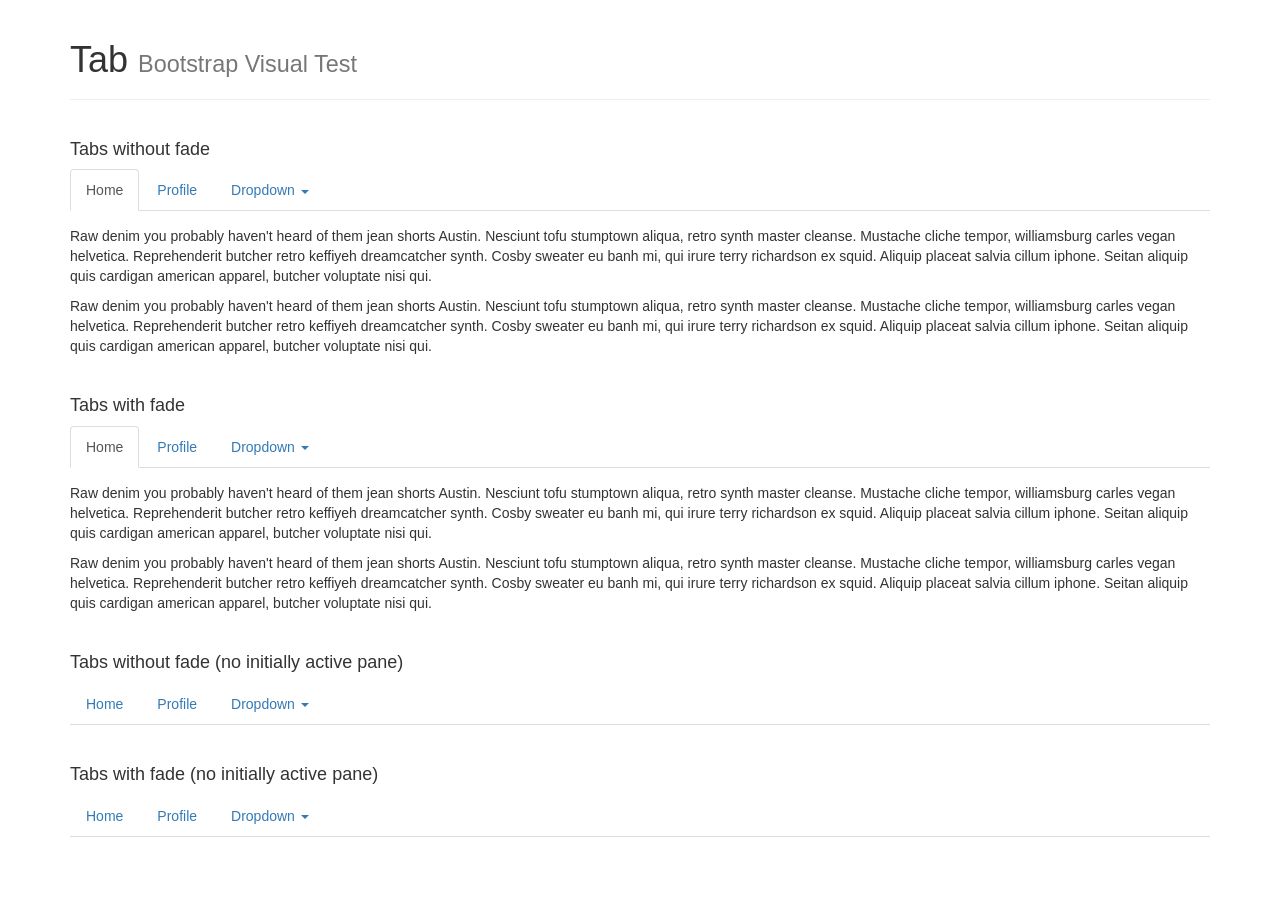
<file: bootstrap-3.3.7/js/tests/visual/tab.html>
<!DOCTYPE html>
<html>
<head>
  <meta charset="utf-8">
  <meta http-equiv="X-UA-Compatible" content="IE=edge">
  <meta name="viewport" content="width=device-width, initial-scale=1">
  <title>Tab</title>
  <link rel="stylesheet" href="../../../dist/css/bootstrap.min.css">

  <style>
    h4 {
      margin: 40px 0 10px;
    }

    .nav-tabs {
      margin-bottom: 15px;
    }
  </style>

  <!-- HTML5 shim and Respond.js for IE8 support of HTML5 elements and media queries -->
  <!-- WARNING: Respond.js doesn't work if you view the page via file:// -->
  <!--[if lt IE 9]>
    <script src="https://oss.maxcdn.com/html5shiv/3.7.3/html5shiv.min.js"></script>
    <script src="https://oss.maxcdn.com/respond/1.4.2/respond.min.js"></script>
  <![endif]-->
</head>
<body>

<div class="container">

  <div class="page-header">
    <h1>Tab <small>Bootstrap Visual Test</small></h1>
  </div>

  <h4>Tabs without fade</h4>

  <ul id="myTab" class="nav nav-tabs">
    <li class="active"><a href="#home" data-toggle="tab">Home</a></li>
    <li><a href="#profile" data-toggle="tab">Profile</a></li>
    <li class="dropdown">
      <a href="#" id="myTabDrop1" class="dropdown-toggle" data-toggle="dropdown" aria-haspopup="true" aria-expanded="false">Dropdown <b class="caret"></b></a>
      <ul class="dropdown-menu" aria-labelledby="myTabDrop1">
        <li><a href="#dropdown1" data-toggle="tab">@fat</a></li>
        <li><a href="#dropdown2" data-toggle="tab">@mdo</a></li>
      </ul>
    </li>
  </ul>
  <div id="myTabContent" class="tab-content">
    <div class="tab-pane active" id="home">
      <p>Raw denim you probably haven't heard of them jean shorts Austin. Nesciunt tofu stumptown aliqua, retro synth master cleanse. Mustache cliche tempor, williamsburg carles vegan helvetica. Reprehenderit butcher retro keffiyeh dreamcatcher synth. Cosby sweater eu banh mi, qui irure terry richardson ex squid. Aliquip placeat salvia cillum iphone. Seitan aliquip quis cardigan american apparel, butcher voluptate nisi qui.</p>
      <p>Raw denim you probably haven't heard of them jean shorts Austin. Nesciunt tofu stumptown aliqua, retro synth master cleanse. Mustache cliche tempor, williamsburg carles vegan helvetica. Reprehenderit butcher retro keffiyeh dreamcatcher synth. Cosby sweater eu banh mi, qui irure terry richardson ex squid. Aliquip placeat salvia cillum iphone. Seitan aliquip quis cardigan american apparel, butcher voluptate nisi qui.</p>
    </div>
    <div class="tab-pane" id="profile">
      <p>Food truck fixie locavore, accusamus mcsweeney's marfa nulla single-origin coffee squid. Exercitation +1 labore velit, blog sartorial PBR leggings next level wes anderson artisan four loko farm-to-table craft beer twee. Qui photo booth letterpress, commodo enim craft beer mlkshk aliquip jean shorts ullamco ad vinyl cillum PBR. Homo nostrud organic, assumenda labore aesthetic magna delectus mollit. Keytar helvetica VHS salvia yr, vero magna velit sapiente labore stumptown. Vegan fanny pack odio cillum wes anderson 8-bit, sustainable jean shorts beard ut DIY ethical culpa terry richardson biodiesel. Art party scenester stumptown, tumblr butcher vero sint qui sapiente accusamus tattooed echo park.</p>
      <p>Food truck fixie locavore, accusamus mcsweeney's marfa nulla single-origin coffee squid. Exercitation +1 labore velit, blog sartorial PBR leggings next level wes anderson artisan four loko farm-to-table craft beer twee. Qui photo booth letterpress, commodo enim craft beer mlkshk aliquip jean shorts ullamco ad vinyl cillum PBR. Homo nostrud organic, assumenda labore aesthetic magna delectus mollit. Keytar helvetica VHS salvia yr, vero magna velit sapiente labore stumptown. Vegan fanny pack odio cillum wes anderson 8-bit, sustainable jean shorts beard ut DIY ethical culpa terry richardson biodiesel. Art party scenester stumptown, tumblr butcher vero sint qui sapiente accusamus tattooed echo park.</p>
    </div>
    <div class="tab-pane" id="dropdown1">
      <p>Etsy mixtape wayfarers, ethical wes anderson tofu before they sold out mcsweeney's organic lomo retro fanny pack lo-fi farm-to-table readymade. Messenger bag gentrify pitchfork tattooed craft beer, iphone skateboard locavore carles etsy salvia banksy hoodie helvetica. DIY synth PBR banksy irony. Leggings gentrify squid 8-bit cred pitchfork. Williamsburg banh mi whatever gluten-free, carles pitchfork biodiesel fixie etsy retro mlkshk vice blog. Scenester cred you probably haven't heard of them, vinyl craft beer blog stumptown. Pitchfork sustainable tofu synth chambray yr.</p>
      <p>Etsy mixtape wayfarers, ethical wes anderson tofu before they sold out mcsweeney's organic lomo retro fanny pack lo-fi farm-to-table readymade. Messenger bag gentrify pitchfork tattooed craft beer, iphone skateboard locavore carles etsy salvia banksy hoodie helvetica. DIY synth PBR banksy irony. Leggings gentrify squid 8-bit cred pitchfork. Williamsburg banh mi whatever gluten-free, carles pitchfork biodiesel fixie etsy retro mlkshk vice blog. Scenester cred you probably haven't heard of them, vinyl craft beer blog stumptown. Pitchfork sustainable tofu synth chambray yr.</p>
    </div>
    <div class="tab-pane" id="dropdown2">
      <p>Trust fund seitan letterpress, keytar raw denim keffiyeh etsy art party before they sold out master cleanse gluten-free squid scenester freegan cosby sweater. Fanny pack portland seitan DIY, art party locavore wolf cliche high life echo park Austin. Cred vinyl keffiyeh DIY salvia PBR, banh mi before they sold out farm-to-table VHS viral locavore cosby sweater. Lomo wolf viral, mustache readymade thundercats keffiyeh craft beer marfa ethical. Wolf salvia freegan, sartorial keffiyeh echo park vegan.</p>
      <p>Trust fund seitan letterpress, keytar raw denim keffiyeh etsy art party before they sold out master cleanse gluten-free squid scenester freegan cosby sweater. Fanny pack portland seitan DIY, art party locavore wolf cliche high life echo park Austin. Cred vinyl keffiyeh DIY salvia PBR, banh mi before they sold out farm-to-table VHS viral locavore cosby sweater. Lomo wolf viral, mustache readymade thundercats keffiyeh craft beer marfa ethical. Wolf salvia freegan, sartorial keffiyeh echo park vegan.</p>
    </div>
  </div>

  <h4>Tabs with fade</h4>

  <ul id="myTab1" class="nav nav-tabs">
    <li class="active"><a href="#home1" data-toggle="tab">Home</a></li>
    <li><a href="#profile1" data-toggle="tab">Profile</a></li>
    <li class="dropdown">
      <a href="#" id="myTabDrop2" class="dropdown-toggle" data-toggle="dropdown" aria-haspopup="true" aria-expanded="false">Dropdown <b class="caret"></b></a>
      <ul class="dropdown-menu" aria-labelledby="myTabDrop2">
        <li><a href="#dropdown1-1" data-toggle="tab">@fat</a></li>
        <li><a href="#dropdown1-2" data-toggle="tab">@mdo</a></li>
      </ul>
    </li>
  </ul>
  <div id="myTabContent1" class="tab-content">
    <div class="tab-pane fade in active" id="home1">
      <p>Raw denim you probably haven't heard of them jean shorts Austin. Nesciunt tofu stumptown aliqua, retro synth master cleanse. Mustache cliche tempor, williamsburg carles vegan helvetica. Reprehenderit butcher retro keffiyeh dreamcatcher synth. Cosby sweater eu banh mi, qui irure terry richardson ex squid. Aliquip placeat salvia cillum iphone. Seitan aliquip quis cardigan american apparel, butcher voluptate nisi qui.</p>
      <p>Raw denim you probably haven't heard of them jean shorts Austin. Nesciunt tofu stumptown aliqua, retro synth master cleanse. Mustache cliche tempor, williamsburg carles vegan helvetica. Reprehenderit butcher retro keffiyeh dreamcatcher synth. Cosby sweater eu banh mi, qui irure terry richardson ex squid. Aliquip placeat salvia cillum iphone. Seitan aliquip quis cardigan american apparel, butcher voluptate nisi qui.</p>
    </div>
    <div class="tab-pane fade" id="profile1">
      <p>Food truck fixie locavore, accusamus mcsweeney's marfa nulla single-origin coffee squid. Exercitation +1 labore velit, blog sartorial PBR leggings next level wes anderson artisan four loko farm-to-table craft beer twee. Qui photo booth letterpress, commodo enim craft beer mlkshk aliquip jean shorts ullamco ad vinyl cillum PBR. Homo nostrud organic, assumenda labore aesthetic magna delectus mollit. Keytar helvetica VHS salvia yr, vero magna velit sapiente labore stumptown. Vegan fanny pack odio cillum wes anderson 8-bit, sustainable jean shorts beard ut DIY ethical culpa terry richardson biodiesel. Art party scenester stumptown, tumblr butcher vero sint qui sapiente accusamus tattooed echo park.</p>
      <p>Food truck fixie locavore, accusamus mcsweeney's marfa nulla single-origin coffee squid. Exercitation +1 labore velit, blog sartorial PBR leggings next level wes anderson artisan four loko farm-to-table craft beer twee. Qui photo booth letterpress, commodo enim craft beer mlkshk aliquip jean shorts ullamco ad vinyl cillum PBR. Homo nostrud organic, assumenda labore aesthetic magna delectus mollit. Keytar helvetica VHS salvia yr, vero magna velit sapiente labore stumptown. Vegan fanny pack odio cillum wes anderson 8-bit, sustainable jean shorts beard ut DIY ethical culpa terry richardson biodiesel. Art party scenester stumptown, tumblr butcher vero sint qui sapiente accusamus tattooed echo park.</p>
    </div>
    <div class="tab-pane fade" id="dropdown1-1">
      <p>Etsy mixtape wayfarers, ethical wes anderson tofu before they sold out mcsweeney's organic lomo retro fanny pack lo-fi farm-to-table readymade. Messenger bag gentrify pitchfork tattooed craft beer, iphone skateboard locavore carles etsy salvia banksy hoodie helvetica. DIY synth PBR banksy irony. Leggings gentrify squid 8-bit cred pitchfork. Williamsburg banh mi whatever gluten-free, carles pitchfork biodiesel fixie etsy retro mlkshk vice blog. Scenester cred you probably haven't heard of them, vinyl craft beer blog stumptown. Pitchfork sustainable tofu synth chambray yr.</p>
      <p>Etsy mixtape wayfarers, ethical wes anderson tofu before they sold out mcsweeney's organic lomo retro fanny pack lo-fi farm-to-table readymade. Messenger bag gentrify pitchfork tattooed craft beer, iphone skateboard locavore carles etsy salvia banksy hoodie helvetica. DIY synth PBR banksy irony. Leggings gentrify squid 8-bit cred pitchfork. Williamsburg banh mi whatever gluten-free, carles pitchfork biodiesel fixie etsy retro mlkshk vice blog. Scenester cred you probably haven't heard of them, vinyl craft beer blog stumptown. Pitchfork sustainable tofu synth chambray yr.</p>
    </div>
    <div class="tab-pane fade" id="dropdown1-2">
      <p>Trust fund seitan letterpress, keytar raw denim keffiyeh etsy art party before they sold out master cleanse gluten-free squid scenester freegan cosby sweater. Fanny pack portland seitan DIY, art party locavore wolf cliche high life echo park Austin. Cred vinyl keffiyeh DIY salvia PBR, banh mi before they sold out farm-to-table VHS viral locavore cosby sweater. Lomo wolf viral, mustache readymade thundercats keffiyeh craft beer marfa ethical. Wolf salvia freegan, sartorial keffiyeh echo park vegan.</p>
      <p>Trust fund seitan letterpress, keytar raw denim keffiyeh etsy art party before they sold out master cleanse gluten-free squid scenester freegan cosby sweater. Fanny pack portland seitan DIY, art party locavore wolf cliche high life echo park Austin. Cred vinyl keffiyeh DIY salvia PBR, banh mi before they sold out farm-to-table VHS viral locavore cosby sweater. Lomo wolf viral, mustache readymade thundercats keffiyeh craft beer marfa ethical. Wolf salvia freegan, sartorial keffiyeh echo park vegan.</p>
    </div>
  </div>

  <h4>Tabs without fade (no initially active pane)</h4>

  <ul id="myTab2" class="nav nav-tabs">
    <li><a href="#home2" data-toggle="tab">Home</a></li>
    <li><a href="#profile2" data-toggle="tab">Profile</a></li>
    <li class="dropdown">
      <a href="#" id="myTabDrop3" class="dropdown-toggle" data-toggle="dropdown" aria-haspopup="true" aria-expanded="false">Dropdown <b class="caret"></b></a>
      <ul class="dropdown-menu" aria-labelledby="myTabDrop3">
        <li><a href="#dropdown2-1" data-toggle="tab">@fat</a></li>
        <li><a href="#dropdown2-2" data-toggle="tab">@mdo</a></li>
      </ul>
    </li>
  </ul>
  <div id="myTabContent2" class="tab-content">
    <div class="tab-pane" id="home2">
      <p>Raw denim you probably haven't heard of them jean shorts Austin. Nesciunt tofu stumptown aliqua, retro synth master cleanse. Mustache cliche tempor, williamsburg carles vegan helvetica. Reprehenderit butcher retro keffiyeh dreamcatcher synth. Cosby sweater eu banh mi, qui irure terry richardson ex squid. Aliquip placeat salvia cillum iphone. Seitan aliquip quis cardigan american apparel, butcher voluptate nisi qui.</p>
      <p>Raw denim you probably haven't heard of them jean shorts Austin. Nesciunt tofu stumptown aliqua, retro synth master cleanse. Mustache cliche tempor, williamsburg carles vegan helvetica. Reprehenderit butcher retro keffiyeh dreamcatcher synth. Cosby sweater eu banh mi, qui irure terry richardson ex squid. Aliquip placeat salvia cillum iphone. Seitan aliquip quis cardigan american apparel, butcher voluptate nisi qui.</p>
    </div>
    <div class="tab-pane" id="profile2">
      <p>Food truck fixie locavore, accusamus mcsweeney's marfa nulla single-origin coffee squid. Exercitation +1 labore velit, blog sartorial PBR leggings next level wes anderson artisan four loko farm-to-table craft beer twee. Qui photo booth letterpress, commodo enim craft beer mlkshk aliquip jean shorts ullamco ad vinyl cillum PBR. Homo nostrud organic, assumenda labore aesthetic magna delectus mollit. Keytar helvetica VHS salvia yr, vero magna velit sapiente labore stumptown. Vegan fanny pack odio cillum wes anderson 8-bit, sustainable jean shorts beard ut DIY ethical culpa terry richardson biodiesel. Art party scenester stumptown, tumblr butcher vero sint qui sapiente accusamus tattooed echo park.</p>
      <p>Food truck fixie locavore, accusamus mcsweeney's marfa nulla single-origin coffee squid. Exercitation +1 labore velit, blog sartorial PBR leggings next level wes anderson artisan four loko farm-to-table craft beer twee. Qui photo booth letterpress, commodo enim craft beer mlkshk aliquip jean shorts ullamco ad vinyl cillum PBR. Homo nostrud organic, assumenda labore aesthetic magna delectus mollit. Keytar helvetica VHS salvia yr, vero magna velit sapiente labore stumptown. Vegan fanny pack odio cillum wes anderson 8-bit, sustainable jean shorts beard ut DIY ethical culpa terry richardson biodiesel. Art party scenester stumptown, tumblr butcher vero sint qui sapiente accusamus tattooed echo park.</p>
    </div>
    <div class="tab-pane" id="dropdown2-1">
      <p>Etsy mixtape wayfarers, ethical wes anderson tofu before they sold out mcsweeney's organic lomo retro fanny pack lo-fi farm-to-table readymade. Messenger bag gentrify pitchfork tattooed craft beer, iphone skateboard locavore carles etsy salvia banksy hoodie helvetica. DIY synth PBR banksy irony. Leggings gentrify squid 8-bit cred pitchfork. Williamsburg banh mi whatever gluten-free, carles pitchfork biodiesel fixie etsy retro mlkshk vice blog. Scenester cred you probably haven't heard of them, vinyl craft beer blog stumptown. Pitchfork sustainable tofu synth chambray yr.</p>
      <p>Etsy mixtape wayfarers, ethical wes anderson tofu before they sold out mcsweeney's organic lomo retro fanny pack lo-fi farm-to-table readymade. Messenger bag gentrify pitchfork tattooed craft beer, iphone skateboard locavore carles etsy salvia banksy hoodie helvetica. DIY synth PBR banksy irony. Leggings gentrify squid 8-bit cred pitchfork. Williamsburg banh mi whatever gluten-free, carles pitchfork biodiesel fixie etsy retro mlkshk vice blog. Scenester cred you probably haven't heard of them, vinyl craft beer blog stumptown. Pitchfork sustainable tofu synth chambray yr.</p>
    </div>
    <div class="tab-pane" id="dropdown2-2">
      <p>Trust fund seitan letterpress, keytar raw denim keffiyeh etsy art party before they sold out master cleanse gluten-free squid scenester freegan cosby sweater. Fanny pack portland seitan DIY, art party locavore wolf cliche high life echo park Austin. Cred vinyl keffiyeh DIY salvia PBR, banh mi before they sold out farm-to-table VHS viral locavore cosby sweater. Lomo wolf viral, mustache readymade thundercats keffiyeh craft beer marfa ethical. Wolf salvia freegan, sartorial keffiyeh echo park vegan.</p>
      <p>Trust fund seitan letterpress, keytar raw denim keffiyeh etsy art party before they sold out master cleanse gluten-free squid scenester freegan cosby sweater. Fanny pack portland seitan DIY, art party locavore wolf cliche high life echo park Austin. Cred vinyl keffiyeh DIY salvia PBR, banh mi before they sold out farm-to-table VHS viral locavore cosby sweater. Lomo wolf viral, mustache readymade thundercats keffiyeh craft beer marfa ethical. Wolf salvia freegan, sartorial keffiyeh echo park vegan.</p>
    </div>
  </div>

  <h4>Tabs with fade (no initially active pane)</h4>

  <ul id="myTab3" class="nav nav-tabs">
    <li><a href="#home3" data-toggle="tab">Home</a></li>
    <li><a href="#profile3" data-toggle="tab">Profile</a></li>
    <li class="dropdown">
      <a href="#" id="myTabDrop4" class="dropdown-toggle" data-toggle="dropdown" aria-haspopup="true" aria-expanded="false">Dropdown <b class="caret"></b></a>
      <ul class="dropdown-menu" aria-labelledby="myTabDrop4">
        <li><a href="#dropdown3-1" data-toggle="tab">@fat</a></li>
        <li><a href="#dropdown3-2" data-toggle="tab">@mdo</a></li>
      </ul>
    </li>
  </ul>
  <div id="myTabContent3" class="tab-content">
    <div class="tab-pane fade" id="home3">
      <p>Raw denim you probably haven't heard of them jean shorts Austin. Nesciunt tofu stumptown aliqua, retro synth master cleanse. Mustache cliche tempor, williamsburg carles vegan helvetica. Reprehenderit butcher retro keffiyeh dreamcatcher synth. Cosby sweater eu banh mi, qui irure terry richardson ex squid. Aliquip placeat salvia cillum iphone. Seitan aliquip quis cardigan american apparel, butcher voluptate nisi qui.</p>
      <p>Raw denim you probably haven't heard of them jean shorts Austin. Nesciunt tofu stumptown aliqua, retro synth master cleanse. Mustache cliche tempor, williamsburg carles vegan helvetica. Reprehenderit butcher retro keffiyeh dreamcatcher synth. Cosby sweater eu banh mi, qui irure terry richardson ex squid. Aliquip placeat salvia cillum iphone. Seitan aliquip quis cardigan american apparel, butcher voluptate nisi qui.</p>
    </div>
    <div class="tab-pane fade" id="profile3">
      <p>Food truck fixie locavore, accusamus mcsweeney's marfa nulla single-origin coffee squid. Exercitation +1 labore velit, blog sartorial PBR leggings next level wes anderson artisan four loko farm-to-table craft beer twee. Qui photo booth letterpress, commodo enim craft beer mlkshk aliquip jean shorts ullamco ad vinyl cillum PBR. Homo nostrud organic, assumenda labore aesthetic magna delectus mollit. Keytar helvetica VHS salvia yr, vero magna velit sapiente labore stumptown. Vegan fanny pack odio cillum wes anderson 8-bit, sustainable jean shorts beard ut DIY ethical culpa terry richardson biodiesel. Art party scenester stumptown, tumblr butcher vero sint qui sapiente accusamus tattooed echo park.</p>
      <p>Food truck fixie locavore, accusamus mcsweeney's marfa nulla single-origin coffee squid. Exercitation +1 labore velit, blog sartorial PBR leggings next level wes anderson artisan four loko farm-to-table craft beer twee. Qui photo booth letterpress, commodo enim craft beer mlkshk aliquip jean shorts ullamco ad vinyl cillum PBR. Homo nostrud organic, assumenda labore aesthetic magna delectus mollit. Keytar helvetica VHS salvia yr, vero magna velit sapiente labore stumptown. Vegan fanny pack odio cillum wes anderson 8-bit, sustainable jean shorts beard ut DIY ethical culpa terry richardson biodiesel. Art party scenester stumptown, tumblr butcher vero sint qui sapiente accusamus tattooed echo park.</p>
    </div>
    <div class="tab-pane fade" id="dropdown3-1">
      <p>Etsy mixtape wayfarers, ethical wes anderson tofu before they sold out mcsweeney's organic lomo retro fanny pack lo-fi farm-to-table readymade. Messenger bag gentrify pitchfork tattooed craft beer, iphone skateboard locavore carles etsy salvia banksy hoodie helvetica. DIY synth PBR banksy irony. Leggings gentrify squid 8-bit cred pitchfork. Williamsburg banh mi whatever gluten-free, carles pitchfork biodiesel fixie etsy retro mlkshk vice blog. Scenester cred you probably haven't heard of them, vinyl craft beer blog stumptown. Pitchfork sustainable tofu synth chambray yr.</p>
      <p>Etsy mixtape wayfarers, ethical wes anderson tofu before they sold out mcsweeney's organic lomo retro fanny pack lo-fi farm-to-table readymade. Messenger bag gentrify pitchfork tattooed craft beer, iphone skateboard locavore carles etsy salvia banksy hoodie helvetica. DIY synth PBR banksy irony. Leggings gentrify squid 8-bit cred pitchfork. Williamsburg banh mi whatever gluten-free, carles pitchfork biodiesel fixie etsy retro mlkshk vice blog. Scenester cred you probably haven't heard of them, vinyl craft beer blog stumptown. Pitchfork sustainable tofu synth chambray yr.</p>
    </div>
    <div class="tab-pane fade" id="dropdown3-2">
      <p>Trust fund seitan letterpress, keytar raw denim keffiyeh etsy art party before they sold out master cleanse gluten-free squid scenester freegan cosby sweater. Fanny pack portland seitan DIY, art party locavore wolf cliche high life echo park Austin. Cred vinyl keffiyeh DIY salvia PBR, banh mi before they sold out farm-to-table VHS viral locavore cosby sweater. Lomo wolf viral, mustache readymade thundercats keffiyeh craft beer marfa ethical. Wolf salvia freegan, sartorial keffiyeh echo park vegan.</p>
      <p>Trust fund seitan letterpress, keytar raw denim keffiyeh etsy art party before they sold out master cleanse gluten-free squid scenester freegan cosby sweater. Fanny pack portland seitan DIY, art party locavore wolf cliche high life echo park Austin. Cred vinyl keffiyeh DIY salvia PBR, banh mi before they sold out farm-to-table VHS viral locavore cosby sweater. Lomo wolf viral, mustache readymade thundercats keffiyeh craft beer marfa ethical. Wolf salvia freegan, sartorial keffiyeh echo park vegan.</p>
    </div>
  </div>

</div>

<!-- JavaScript Includes -->
<script src="../vendor/jquery.min.js"></script>
<script src="../../transition.js"></script>
<script src="../../tab.js"></script>
<script src="../../dropdown.js"></script>

</body>
</html>
</file>
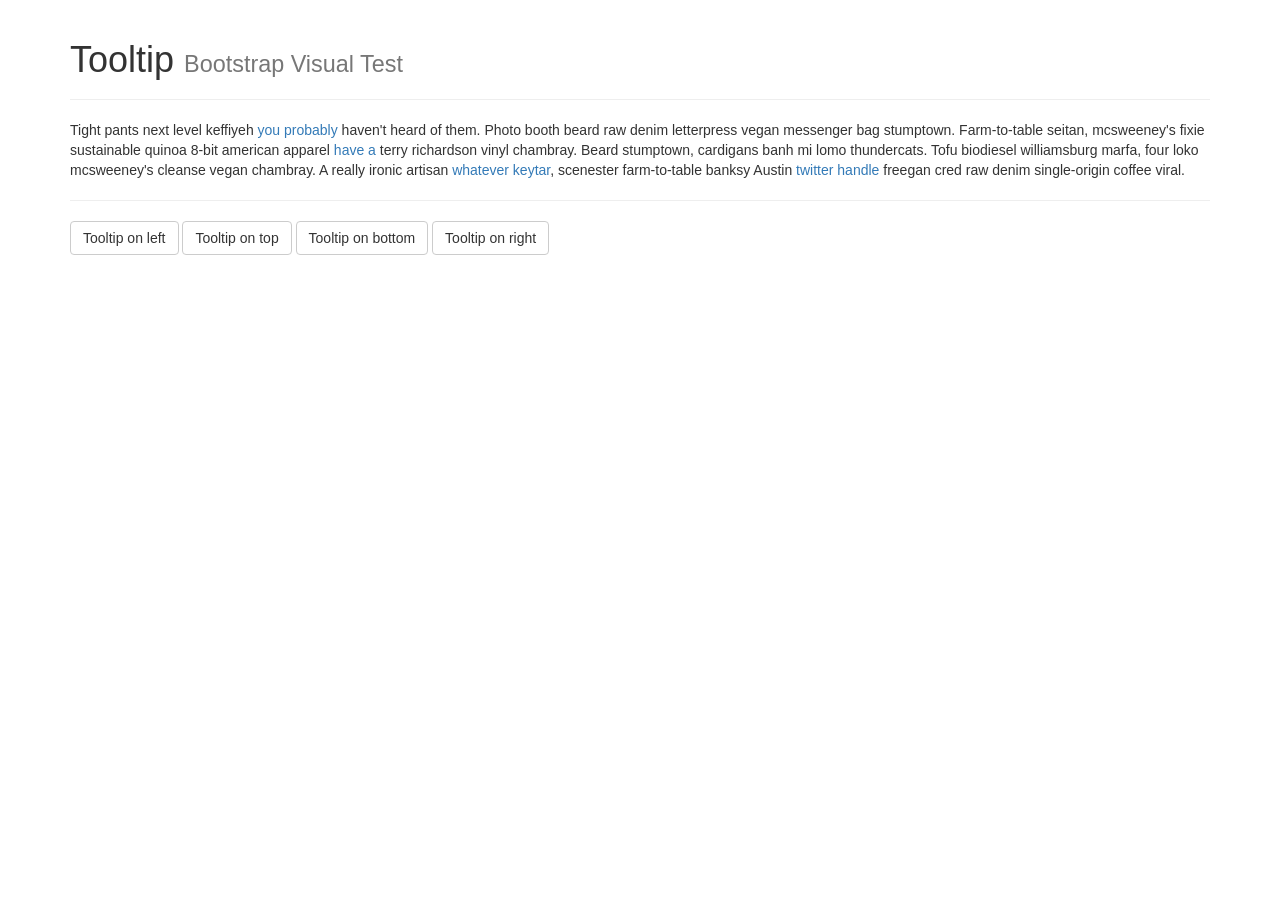
<file: bootstrap-3.3.7/js/tests/visual/tooltip.html>
<!DOCTYPE html>
<html>
<head>
  <meta charset="utf-8">
  <meta http-equiv="X-UA-Compatible" content="IE=edge">
  <meta name="viewport" content="width=device-width, initial-scale=1">
  <title>Tooltip</title>
  <link rel="stylesheet" href="../../../dist/css/bootstrap.min.css">

  <!-- HTML5 shim and Respond.js for IE8 support of HTML5 elements and media queries -->
  <!-- WARNING: Respond.js doesn't work if you view the page via file:// -->
  <!--[if lt IE 9]>
    <script src="https://oss.maxcdn.com/html5shiv/3.7.3/html5shiv.min.js"></script>
    <script src="https://oss.maxcdn.com/respond/1.4.2/respond.min.js"></script>
  <![endif]-->
</head>
<body>

<div class="container">

  <div class="page-header">
    <h1>Tooltip <small>Bootstrap Visual Test</small></h1>
  </div>

  <p class="muted" style="margin-bottom: 0;">Tight pants next level keffiyeh <a href="#" data-toggle="tooltip" title="" data-original-title="Default tooltip">you probably</a> haven't heard of them. Photo booth beard raw denim letterpress vegan messenger bag stumptown. Farm-to-table seitan, mcsweeney's fixie sustainable quinoa 8-bit american apparel <a href="#" data-toggle="tooltip" title="" data-original-title="Another tooltip">have a</a> terry richardson vinyl chambray. Beard stumptown, cardigans banh mi lomo thundercats. Tofu biodiesel williamsburg marfa, four loko mcsweeney's cleanse vegan chambray. A really ironic artisan <a href="#" data-toggle="tooltip" title="" data-original-title="Another one here too">whatever keytar</a>, scenester farm-to-table banksy Austin <a href="#" data-toggle="tooltip" title="" data-original-title="The last tip!">twitter handle</a> freegan cred raw denim single-origin coffee viral.
  </p>
  <hr>
  <p>
    <button type="button" class="btn btn-default" data-toggle="tooltip" data-placement="left" title="" data-original-title="Tooltip on left">Tooltip on left</button>
    <button type="button" class="btn btn-default" data-toggle="tooltip" data-placement="top" title="Tooltip on top">Tooltip on top</button>
    <button type="button" class="btn btn-default" data-toggle="tooltip" data-placement="bottom" title="Tooltip on bottom">Tooltip on bottom</button>
    <button type="button" class="btn btn-default" data-toggle="tooltip" data-placement="right" title="Tooltip on right">Tooltip on right</button>
  </p>

</div>

<!-- JavaScript Includes -->
<script src="../vendor/jquery.min.js"></script>
<script src="../../transition.js"></script>
<script src="../../tooltip.js"></script>

<!-- JavaScript Test -->
<script>
$(function () {
  $('[data-toggle="tooltip"]').tooltip()
})
</script>

</body>
</html>
</file>
<file: css/style.css>
header, section, footer, aside, nav, main, article, figure {
    display: block; 
}

body {
	font-family: "Open Sans", "Helvetica Neue", Helvetica, sans-serif;
    font-size: 14px;
    font-weight: 300;
    letter-spacing: 0.2px;
    line-height: 1.8em;
    color: #777;
}

a {
    text-decoration: none !important;
}

a:visited, a:focus {
    outline: none;
    text-decoration: none !important;
}

h1, h2, h3, h4 , h5, h6 {
    text-transform: uppercase;
}

h2 {
    color: #333;
    margin-top: 8px;
    font-size: 1.5em;
    letter-spacing: 4px;
}

h3 {
    color: #444;
    font-size: 20px;
    line-height: 26px;
    letter-spacing: 1px;
    padding-bottom: 10px;
}

footer {
	background: url(../images/footer-bg2.jpg) 50% 0 no-repeat fixed;
    background-size: cover;
	color: #fff;	
    padding: 50px 0;
    position: relative;
}

footer a {
    color: #fff;
    margin: 0 5px;
}

footer a:focus {
    color: #fff;
}

footer h3 {
	color: #ffffff;
    padding-bottom: 14px;
}

footer .footer-btn {
    background-color: transparent;
    border: 1px solid #fff;
    color: #fff;
    display: inline-block;
    padding: 15px 20px;
    letter-spacing: 0.3em;
    text-transform: uppercase;
    margin-top: 50px;
    transition-duration: 0.5s;  
}

footer .footer-btn:hover {
    background-color: #fff;
    color: #000;
}

footer .link-facebook a:hover {
    color: #F6C800;
}

footer .link-linkedin a:hover {
    color: #F6C800;
}

footer .link-github a:hover {
    color: #F6C800;
}

footer .overlay {
    left: 0;
}

#about, #workexperiences, #skills {
    background-color: #f0f0f0;
}

#projects-summary .overlay, footer .overlay, #interests .overlay {
    background: rgba(64, 64, 64, 0.64);
    width: 100%;
    height: 100%;
    position: absolute;
    top:0;
}

#home .overlay {
    background: rgba(41, 41, 41, 0.71);
    width: 100%;
    height: 100%;
    position: absolute;
    top:0;
}
}

.about-card:hover, .education-box:hover, .project-box:hover {
    transform: translateY(-10px);
    box-shadow: 0 22px 43px rgba(0, 0, 0, 0.15);
}

#about {
	text-align: center;
	color: #656565;
    padding: 100px 50px;

}

.about-card {
    max-height: 370px;
    max-width: 360px;
    margin-right: 10px;
    overflow: hidden;
    display: block;
    border-top: 1px solid #f8f8f8;
    background: #fff;
    box-shadow: 0px 1px 1px rgba(0, 0, 0, 0.2);
    letter-spacing: 3px;
    transition: all 0.3s;
}

.about-card img {
    max-height: 250px;
}

.about-description {
    text-align: left;
}

.about-description h2 {
    margin-bottom: 20px;
}

.about-card-info {
    padding: 15px 30px;
}

.about-card-name {
    font-size: 16px;
    color: #111;
}

.about-card-role {
    font-size: 13px;
    color: #999;
}



#skills {
    text-align: center;
    color: #656565;
    padding-top: 50px;
    padding-bottom: 50px;
}

#projects-summary {
    background: url(../images/proj-bg1.jpg) 50% 0 repeat-y fixed;
    background-size: cover;
    background-position: center center;
    position: relative;
    color: #fff;
    text-transform: uppercase;
    font-size: 1.2em;
    letter-spacing: 2px;
}

#projects-summary h1 {
    font-size: 70px;
}

#education {
    background-color: #e0e0e0;
    text-align: center;
    position: relative;
    color: #999;
    padding-top: 50px;
    padding-bottom: 50px;
}

.education-box {
    background-color: #ffffff;
    min-height: 90px;
    height: 130px;
    padding: 0;
    text-align: left;
    box-shadow: 0px 3px 3px rgba(0, 0, 0, 0.2);
    transition: all 0.3s;
}

.education-box .edu-icon {
    float: left;
    height: 130px;
    width: 90px;
    background-color: #0E49AB;
    color: #fff;
    margin-right: 10px;
    line-height: 120px;
    text-align: center;
}

.edu-body h3 {
    font-size: 16px;
    padding-bottom: 0;
    margin: 5px 0 0 0;
    color: #0C3A86;
}

.edu-body p {
    margin: 0;
    color: #545454;
    font-weight: bold;
}


.fa-user {
    float: left;
    margin-right: 10px;
}

#home {
    background-image: url(../images/home1-compress.JPG);
    background-attachment: fixed;
    background-position: 50%;
    background-size: cover;
    background-repeat: no-repeat;
    height: 100vh;
    text-align: center;
    align-items: center;
    display: flex;
    margin-top: 0px; 
    clear: both;
}

#home h1 {
    margin-bottom: 50px;
    font-size: 5em;
    font-weight: 700;
    letter-spacing: 15px;
    color: #ececec;
    text-transform: uppercase;
}

#home h4 {
    margin-bottom: 20px;
    text-transform: uppercase;
}

.home-btn {
    background-color: rgb(242, 58, 101);
    color: #fff;
    display: inline-block;
    padding: 15px 20px;
    letter-spacing: 0.3em;
    text-transform: uppercase;
}

.home-btn span {
    padding: 0 10px;
}

.home-btn a {
    color: #fff;
    transition: all 0.15s linear;
}

.home-btn a:hover {
    color: #000;
}

#interests {
    padding: 50px 0;
    position: relative;
    text-align: center;
    background: url(../images/interests-bg2.jpg) 50% 0 repeat-y fixed;
    background-size: cover;
    background-position: center center;
    color: #fff;
}

.interests-icon {
    background-color:transparent;
    border:2px solid #fff;    
    height:200px;
    border-radius:50%;
    width:200px;
    margin: 0 auto;
}

.interests-icon i {
    position: relative;
    top: 30%;
    color: #fff;
}

.interests-info {
    text-transform: uppercase;
    letter-spacing: 2px;
}

.navbar-inverse {
    border: none;
    box-shadow: 0px 2px 8px 0px rgba(50, 50, 50, 0.04);
    margin: 0 !important;
    transition-duration: 0.3s;
}

.navbar-brand {
	color: #505050;
    font-size: 20px;
    font-weight: 600;
    letter-spacing: 2px;
    margin: 0;
}

.navbar-transparent {
    background-color: transparent;
}

.nav > li > a:hover {
    color: #F9214F !important;
}

.nav > li > a.active {
    color: #F9214F !important;
}



#projects-summary {
    background-color: #ffffff;
    padding: 70px 0;
    text-align: center;
}

#contact-form {
    text-align: center;
    padding-top: 50px;
    padding-bottom: 50px;
}

.section-title {
	padding-bottom: 30px;
}

#skills h4 {
    margin: 0;
}

#skills .progress-label {
    float: left;
    margin-right: 1em;
}

.testimony {
    border: 2px solid rgba(255, 255, 255, 0.3);
    box-shadow: 0px 5px 10px rgba(0, 0, 0, 0.2);
    padding: 50px 20px 20px 20px;
    position: relative;
    background-color: #fff;
}

.testimony .quote-icon {
    position: absolute;
    top: -40px;
    left: 50%;
    right: 0;
    margin-left: -40px;
}

.testimony .quote-icon i {
    font-size: 30px;
    width: 80px;
    height: 80px;
    padding-top: 18px;
    color: rgba(0, 0, 0, 0.3);
    position: absolute;
    left: 0;
    top: 0;
    background: #c0b283;
    box-shadow: 0px 9px 7px -10px rgba(0, 0, 0, 0.13);
    border-radius: 50%;
    border: 7px solid rgba(255, 255, 255, 1);
}

.testimony .quote {
    padding: 10px 20px;
    margin: 0 0 20px;
    font-size: 17.5px
}

#workexperiences {
    text-align: center;
    padding-top: 50px;
    padding-bottom: 50px;
}

#workexperiences .work-info {
    margin-bottom: 20px;
    text-align: left;
}

#workexperiences .fa-globe {
    margin-left: 15px;
}

#workexperiences .work-description {
    border-top: 1px solid rgba(0, 0, 0, 0.1);
    text-align: left;
    padding: 20px;
    font-size: 16px;
    margin-left:5px;
}

.icon-pos {
    display:inline-block;
    vertical-align:top;
}

.text-pos {
    display:inline-block;
}
.project-box {
    width: 100%;
    background-color: #ffffff;
    float: left;
    margin-top: 25px;
    margin-bottom: 25px;
    border: 0;
    font-size: 100%;
    font: inherit;
    vertical-align: baseline;
    box-shadow: 0px 5px 10px rgba(0, 0, 0, 0.2);
    display: block;
    transition: all 0.3s;
}

.project-header {
    height:250px;
    background-position: center center;
    text-align: center;
    vertical-align:  middle;
    background-size: 100% 100%;
    position: relative;
    overflow: hidden;
    background-repeat: no-repeat;
}

.project-header img {
    margin-top: 80px;
}

.project-info {
    padding: 20px 30px;
    font-size: 13px;
    line-height: 19px;
    background-color: #ececec;
}

.project-info h4 {
    display: inline;
}

.project-info .fa {
    margin-right: 5px;
}

.project-info-description {
    padding-top: 10px;
}

#projects {
    padding-top: 50px;
    padding-bottom: 50px;
}

#projects h2 {
    text-align: center;
}

.skillbar {
    position:relative;
    display:block;
    margin-bottom:15px;
    width:100%;
    background:#eee;
    height:35px;
    border-radius:3px;
    transition:0.4s linear;
    transition-property:width, background-color;
}

.skillbar-title {
    position:absolute;
    top:0;
    left:0;
    width:170px;
    font-weight:bold;
    font-size:13px;
    color:#ffffff;
    background:#6adcfa;
    border-top-left-radius:3px;
    border-bottom-left-radius:3px;
}

.skillbar-title span {
    display:block;
    background:rgba(0, 0, 0, 0.1);
    padding:0 20px;
    height:35px;

    line-height:35px;
    border-top-left-radius:3px;
    border-bottom-left-radius:3px;
}

.skillbar-bar {
    height:35px;
    width:0px;
    padding-right: 5px;
    background:#6adcfa;
    border-radius:3px;
}

.skillbar-percent {
    position:absolute;
    right:10px;
    top:0;
    font-size:11px;
    height:35px;
    line-height:35px;
    color:#ffffff;
    color:rgba(0, 0, 0, 0.4);
}

.sub-skills {
    padding-right: 10px;
}

.work-exp {
    background-color: #fff;
    padding: 20px;
    box-shadow: 0px 5px 10px rgba(0, 0, 0, 0.2);
    border-left: 3px solid #c0b283;
    transition: all 0.3s;
}

.work-exp:hover {
    transform: translateY(-10px);
    box-shadow: 0 22px 43px rgba(0, 0, 0, 0.15);
}

.work-exp .work-description .fa {
    color: #c0b283;
}

.long-logo {
    height:130px !important;
    padding-top: 45px !important;
}

.work-info img {
    padding-top: 10px;
    padding-bottom: 10px;
    height: 150px;
}

#workexperiences strong {
    color: #c0b283;
}
</file>
<file: css/responsive.css>
@media screen and (max-width: 991px) {
    #home h1 {
        font-size: 3.5em;
    }

    #about {
    	padding: 50px 20px;
    }

    .about-card {
    	height: 440px;
    	margin-bottom: 40px;
    }

    .about-card-info {
    	padding: 10px 20px;
    }

    #interests .col-lg-3 {
    	margin: 50px 0;
    }

    .education-box {
        height: 150px !important;
    }

    .education-box .edu-icon, .education-box .edu-body {
    	height: 150px !important;
    }

    .testimony {
    	margin-top: 10px;
    }

    #projects {
    	padding-top: 20px;
    	padding-bottom: 20px;
    }

    #projects .section-title {
    	padding-bottom: 0;
    }

    .long-logo {
        height:130px !important;
        padding-top: 20px !important;
    }

    section {
       background-attachment: initial !important;
    } 

    .col-centered {
        display:inline-block;
        float:none;
        /* reset the text-align */
        text-align:left;
        /* inline-block space fix */
        margin-right:-4px;
    }
}

@media screen and (max-width: 480px) {
    .education-box {
        height: 180px !important;
    }

    .education-box .edu-icon, .education-box .edu-body {
        height: 180px !important;
    }
}

@media screen and (max-width: 352px) {
    .education-box {
        height: 230px !important;
    }

    .education-box .edu-icon, .education-box .edu-body {
        height: 230px !important;
    }
}
</file>
<file: bootstrap-3.3.7/js/tests/vendor/qunit.css>
/*!
 * QUnit 1.22.0
 * https://qunitjs.com/
 *
 * Copyright jQuery Foundation and other contributors
 * Released under the MIT license
 * https://jquery.org/license
 *
 * Date: 2016-02-23T15:57Z
 */

/** Font Family and Sizes */

#qunit-tests, #qunit-header, #qunit-banner, #qunit-testrunner-toolbar, #qunit-filteredTest, #qunit-userAgent, #qunit-testresult {
	font-family: "Helvetica Neue Light", "HelveticaNeue-Light", "Helvetica Neue", Calibri, Helvetica, Arial, sans-serif;
}

#qunit-testrunner-toolbar, #qunit-filteredTest, #qunit-userAgent, #qunit-testresult, #qunit-tests li { font-size: small; }
#qunit-tests { font-size: smaller; }


/** Resets */

#qunit-tests, #qunit-header, #qunit-banner, #qunit-filteredTest, #qunit-userAgent, #qunit-testresult, #qunit-modulefilter {
	margin: 0;
	padding: 0;
}


/** Header */

#qunit-header {
	padding: 0.5em 0 0.5em 1em;

	color: #8699A4;
	background-color: #0D3349;

	font-size: 1.5em;
	line-height: 1em;
	font-weight: 400;

	border-radius: 5px 5px 0 0;
}

#qunit-header a {
	text-decoration: none;
	color: #C2CCD1;
}

#qunit-header a:hover,
#qunit-header a:focus {
	color: #FFF;
}

#qunit-testrunner-toolbar label {
	display: inline-block;
	padding: 0 0.5em 0 0.1em;
}

#qunit-banner {
	height: 5px;
}

#qunit-testrunner-toolbar {
	padding: 0.5em 1em 0.5em 1em;
	color: #5E740B;
	background-color: #EEE;
	overflow: hidden;
}

#qunit-filteredTest {
	padding: 0.5em 1em 0.5em 1em;
	background-color: #F4FF77;
	color: #366097;
}

#qunit-userAgent {
	padding: 0.5em 1em 0.5em 1em;
	background-color: #2B81AF;
	color: #FFF;
	text-shadow: rgba(0, 0, 0, 0.5) 2px 2px 1px;
}

#qunit-modulefilter-container {
	float: right;
	padding: 0.2em;
}

.qunit-url-config {
	display: inline-block;
	padding: 0.1em;
}

.qunit-filter {
	display: block;
	float: right;
	margin-left: 1em;
}

/** Tests: Pass/Fail */

#qunit-tests {
	list-style-position: inside;
}

#qunit-tests li {
	padding: 0.4em 1em 0.4em 1em;
	border-bottom: 1px solid #FFF;
	list-style-position: inside;
}

#qunit-tests > li {
	display: none;
}

#qunit-tests li.running,
#qunit-tests li.pass,
#qunit-tests li.fail,
#qunit-tests li.skipped {
	display: list-item;
}

#qunit-tests.hidepass {
	position: relative;
}

#qunit-tests.hidepass li.running,
#qunit-tests.hidepass li.pass {
	visibility: hidden;
	position: absolute;
	width:   0;
	height:  0;
	padding: 0;
	border:  0;
	margin:  0;
}

#qunit-tests li strong {
	cursor: pointer;
}

#qunit-tests li.skipped strong {
	cursor: default;
}

#qunit-tests li a {
	padding: 0.5em;
	color: #C2CCD1;
	text-decoration: none;
}

#qunit-tests li p a {
	padding: 0.25em;
	color: #6B6464;
}
#qunit-tests li a:hover,
#qunit-tests li a:focus {
	color: #000;
}

#qunit-tests li .runtime {
	float: right;
	font-size: smaller;
}

.qunit-assert-list {
	margin-top: 0.5em;
	padding: 0.5em;

	background-color: #FFF;

	border-radius: 5px;
}

.qunit-source {
	margin: 0.6em 0 0.3em;
}

.qunit-collapsed {
	display: none;
}

#qunit-tests table {
	border-collapse: collapse;
	margin-top: 0.2em;
}

#qunit-tests th {
	text-align: right;
	vertical-align: top;
	padding: 0 0.5em 0 0;
}

#qunit-tests td {
	vertical-align: top;
}

#qunit-tests pre {
	margin: 0;
	white-space: pre-wrap;
	word-wrap: break-word;
}

#qunit-tests del {
	background-color: #E0F2BE;
	color: #374E0C;
	text-decoration: none;
}

#qunit-tests ins {
	background-color: #FFCACA;
	color: #500;
	text-decoration: none;
}

/*** Test Counts */

#qunit-tests b.counts                       { color: #000; }
#qunit-tests b.passed                       { color: #5E740B; }
#qunit-tests b.failed                       { color: #710909; }

#qunit-tests li li {
	padding: 5px;
	background-color: #FFF;
	border-bottom: none;
	list-style-position: inside;
}

/*** Passing Styles */

#qunit-tests li li.pass {
	color: #3C510C;
	background-color: #FFF;
	border-left: 10px solid #C6E746;
}

#qunit-tests .pass                          { color: #528CE0; background-color: #D2E0E6; }
#qunit-tests .pass .test-name               { color: #366097; }

#qunit-tests .pass .test-actual,
#qunit-tests .pass .test-expected           { color: #999; }

#qunit-banner.qunit-pass                    { background-color: #C6E746; }

/*** Failing Styles */

#qunit-tests li li.fail {
	color: #710909;
	background-color: #FFF;
	border-left: 10px solid #EE5757;
	white-space: pre;
}

#qunit-tests > li:last-child {
	border-radius: 0 0 5px 5px;
}

#qunit-tests .fail                          { color: #000; background-color: #EE5757; }
#qunit-tests .fail .test-name,
#qunit-tests .fail .module-name             { color: #000; }

#qunit-tests .fail .test-actual             { color: #EE5757; }
#qunit-tests .fail .test-expected           { color: #008000; }

#qunit-banner.qunit-fail                    { background-color: #EE5757; }

/*** Skipped tests */

#qunit-tests .skipped {
	background-color: #EBECE9;
}

#qunit-tests .qunit-skipped-label {
	background-color: #F4FF77;
	display: inline-block;
	font-style: normal;
	color: #366097;
	line-height: 1.8em;
	padding: 0 0.5em;
	margin: -0.4em 0.4em -0.4em 0;
}

/** Result */

#qunit-testresult {
	padding: 0.5em 1em 0.5em 1em;

	color: #2B81AF;
	background-color: #D2E0E6;

	border-bottom: 1px solid #FFF;
}
#qunit-testresult .module-name {
	font-weight: 700;
}

/** Fixture */

#qunit-fixture {
	position: absolute;
	top: -10000px;
	left: -10000px;
	width: 1000px;
	height: 1000px;
}
</file>
